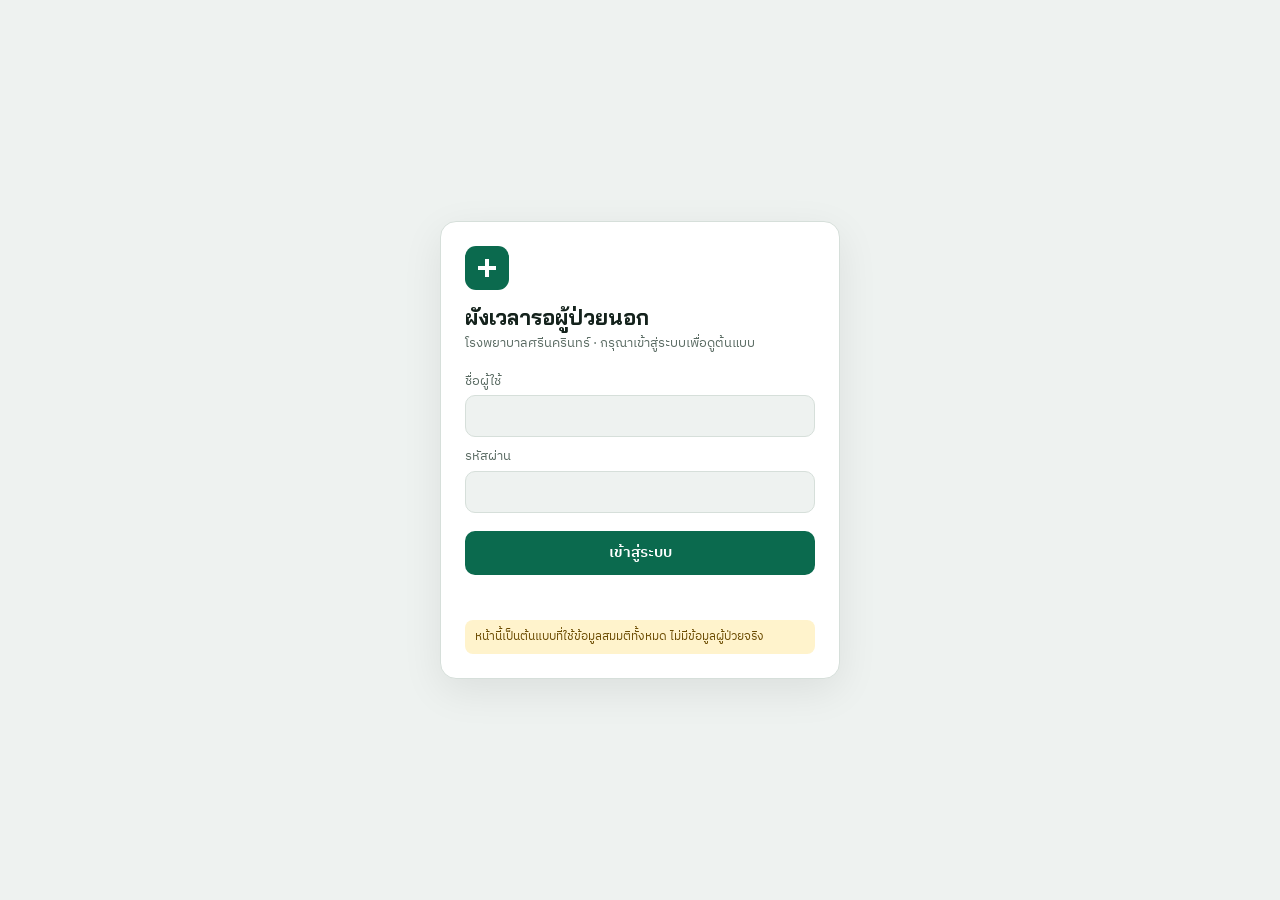
<file: index.html>
<!doctype html>
<html lang="th">
<head>
<meta charset="utf-8">
<meta name="viewport" content="width=device-width, initial-scale=1, viewport-fit=cover">
<meta name="robots" content="noindex, nofollow">
<title>ผังเวลารอ OPD ศรีนครินทร์</title>
<link rel="stylesheet" href="https://fonts.googleapis.com/css2?family=Bai+Jamjuree:wght@600;700&family=IBM+Plex+Sans+Thai:wght@400;500;600&display=swap">
<style>
:root { --bg: #EEF2F0; --surface: #FFFFFF; --ink: #14221C; --muted: #5A6B63; --line: #D6DFDA; --accent: #0B6A4E; --accent-ink: #FFFFFF; --bad: #D23F3A; --flag-bg: #FFF3CC; --flag-ink: #6B4B00; color-scheme: light; }
@media (prefers-color-scheme: dark) { :root { --bg: #0C1411; --surface: #131D19; --ink: #E2ECE7; --muted: #8FA39A; --line: #26352E; --accent: #4CC08E; --accent-ink: #062018; --bad: #F2655B; --flag-bg: #3A2F12; --flag-ink: #F6D58A; color-scheme: dark; } }
* { box-sizing: border-box; }
html, body { height: 100%; margin: 0; }
body { background: var(--bg); color: var(--ink); font: 15px/1.5 "IBM Plex Sans Thai", system-ui, sans-serif; display: grid; place-items: center;
  padding: max(16px, env(safe-area-inset-top)) max(16px, env(safe-area-inset-right)) max(16px, env(safe-area-inset-bottom)) max(16px, env(safe-area-inset-left)); }
.card { width: min(400px, 100%); background: var(--surface); border: 1px solid var(--line); border-radius: 16px; padding: 24px; box-shadow: 0 12px 40px rgba(0,0,0,.08); }
.mark { width: 44px; height: 44px; border-radius: 11px; background: var(--accent); color: var(--accent-ink); display: grid; place-items: center; margin-bottom: 14px; }
h1 { margin: 0; font: 700 21px/1.25 "Bai Jamjuree", "IBM Plex Sans Thai", sans-serif; text-wrap: balance; }
p.sub { margin: 4px 0 18px; color: var(--muted); font-size: 13px; }
label { display: block; font-size: 13px; color: var(--muted); margin: 10px 0 4px; }
input { width: 100%; height: 42px; border-radius: 10px; border: 1px solid var(--line); background: var(--bg); color: var(--ink); padding: 0 12px; font: inherit; font-size: 15px; }
input:focus { outline: 2px solid var(--accent); border-color: transparent; }
button { width: 100%; height: 44px; margin-top: 18px; border: 0; border-radius: 10px; background: var(--accent); color: var(--accent-ink); font: 600 15px "IBM Plex Sans Thai", sans-serif; cursor: pointer; }
button:disabled { opacity: .6; cursor: progress; }
button:focus-visible { outline: 2px solid var(--ink); outline-offset: 2px; }
.err { color: var(--bad); font-size: 13px; margin: 10px 0 0; min-height: 1.5em; }
.note { margin: 16px 0 0; padding: 8px 10px; border-radius: 8px; background: var(--flag-bg); color: var(--flag-ink); font-size: 12px; }
</style>
</head>
<body>
<form class="card" id="gate" autocomplete="on">
  <div class="mark" aria-hidden="true"><svg viewBox="0 0 24 24" width="24" height="24"><path d="M10 3h4v7h7v4h-7v7h-4v-7H3v-4h7z" fill="currentColor"/></svg></div>
  <h1>ผังเวลารอผู้ป่วยนอก</h1>
  <p class="sub">โรงพยาบาลศรีนครินทร์ · กรุณาเข้าสู่ระบบเพื่อดูต้นแบบ</p>
  <label for="u">ชื่อผู้ใช้</label>
  <input id="u" name="username" autocomplete="username" autocapitalize="off" spellcheck="false" required>
  <label for="p">รหัสผ่าน</label>
  <input id="p" name="password" type="password" autocomplete="current-password" required>
  <button id="go" type="submit">เข้าสู่ระบบ</button>
  <p class="err" id="err" role="alert"></p>
  <p class="note">หน้านี้เป็นต้นแบบที่ใช้ข้อมูลสมมติทั้งหมด ไม่มีข้อมูลผู้ป่วยจริง</p>
</form>
<script>
(function () {
  var D = { s: 'KiTj63/gSQFqAKeIasFbzQ==', i: 'wttowHAjapu0e+Oz', c: '0kUKsYBbVVrQnDo/6RGbCRNCPph0UB4Hqb0IR/IETqWE4YO2mWmljlDV8wiDGIFVE18pBvuIRf6BVxiTRvYZq6hbAkG+Ifjz85C8VO2h2ddwzrxsVmrvLEZU5/PW6IltUnVe84VagqnvXK9Jwliczq7FR2P9MO/h0PpNjAFuMfdehWQmPYNbFvzjXkoaSrEGEx19UtNI92GAbTg5R0fmQM3jnf2jDq+Xs1ksnx24jf+idErOWRG+qSajNlDvsahVCBwe1Tj/sBy2MR2vSxSLGMueNfvDsoi0fxxRf6QN5r3OqVfazwRSSkUf4LHGSUHpZ7rGtwz5E33totQVp0evD6uEMGBHBCzNJQeUf6NzR5cBSXjA04YDiKQRe6K+3g7ju2wXQ/ze2vbHGGUHQMf9IFoVgT+LOmpXPWq2bWkmE5SIzM7lsHQjR8yW+W1SkKtWagNuA01ECcRu5cBlwJ3Ql0cY/6uhJXjP4VkBD1XJEVdVIURqzQ0EeZfUeFgC19b+VwAx9WD5jKRsESVPceO146WACej0oeJcCKTpnA0yn+7Avv80n8PdQl+OUS2IcxDUf4HHIWiXXDzPX0DrU+6zpt3hRpndPf8i3KCFn8a5B3m80IjyfgjqmJG1tPWl9Ok0IJfpzHjwCBipWcC0yvTLwOhaL/[base64]/JDgHbOy37e5ysm2MJkm3J6PhZQXncsl2crjek3/rxsmzfthzCWPG2gPOOEzCJQ7Yny0PJhuyLNb34ClEfKJpHqb1a62Ghpq3RbKttB+ClbLHnGBqAY4PwtIdbBRUfJ4HfHU+vkOzypZVlbL8eLA6wkIKLoz5k35HSO/Lf6xEy8CM0Y/lRQtJW7sE86xHVmG0xNp2TtUwz9xTLk8Es2DP23f9YtPedwefLhYtT31EdsAN58P+LMCYKmi5sZpRy0lLuxwLLxBOMzAXMq9tVm67hAZ8Z7oGVBfWsk0CKeklLAOULj4PF0ONINm6gawf5x2XU+05oAaYqcFv/Bq14BL0Aq6X2d2Y4pEIzbExZZ46PJ1x1BdGfiw5tyGddL4vQNeLpeKmPYz5cLrXWwDFPvFyugxNkyUilE+ZQzMms11podX137o8kV5lz00Vu0rMPn4PdYm1jW1xrg/AVOYpmJtbY58JFCbSPz1CWBCvSuJtSqqJpsN6Lae3I5ESNTo0dww7Zlc+YX9ufrvmq32q83+VNn+KRi/VzcOpBYeugksg3/zQs/gXqbPzx9DXFlKu6vQd1hcvGLAeDVBsvwQKYLnsiydby7XUFH9Bp9GP/VMM6opkaf8AaWdJ9G1eSLOERYUqMOyquAnxSq+CfuMrmhKQ+YvOHc7cXlDOIuHDMEfAVXbNt2htSFDuXVL1/Jag0oHS63avAMk1XETVVM2KoNmEcoG/Sh+jn98lOdEEGAfPzW0TMo+6UTyQlPyfGg+YywNe2V2TyMrXqsqw0zFdWJgpYj6amF6UfSZ9yk1hnyZdvzCchw92c/1N9H3GOClGXXdrcEbBZUpp+GirXJdzWiDmdSjpeGHmovIBn5ir3gPJiTWsRqWGAzR4KuI3qDOPoG+rRkIJ26PNnCxCuXJYQ7/g13VGF/LXqrbjpJAlrsM8T/4q7Pbhn449F/HPD+boNDhQX1soWSftsH3zQxQPODGc7Ug6rF/Eu1lbJ/UWJzLRg7iSXpOp7EovYnp0PMtvCUWz9zM5M2njDyBEH0bCMeU9NpL9n0zkdpGKhAfD/D0QzHaZbfYk+fQjOM6SedlWc7L+kEZm14lW37vQPFdUjHhu8qhRQ77VOvhbNsiHJ2qQYnykvc34ot9lDdz/YRX/+9QdYQjCA08/AP0/ZDWYDzzYdoIVRntr/a7Zy/[base64]/o/d4s6cjCh4oPgrOdimKobYubcTrbH8I+HDag6oZP7gdhaSuBxMJbAaVzjeuM2yOkJC+0LmM2VOHhQ8JDSuqJlXNpeBONeo//4O4YgDiVTyGBMn1JyxFFOObqOqqlRwFwA2yWHlSvPROMgMDkxAFeuI+hrEw3kSMu9JQwXv3Faah0hfiSrWgm0IXCAVGW8wSVZcXllsia8hDLogaVxZTRRMj2i8u6CmnvibXMsmPL2EDMfPyb/oS6BiaXe7DOGy1BQVt8go7rWQlEocMYM/Mwel1XWwNemeATQF/tM6tEGUs45PVEOUNE128LWiKQyIQF/7ZwajgY28CEs/URKxD7UKpJ5MnPxho8XTJm8DEDs93zfau3rsnFE80bGBUZ7tJqMcKCEww0BrTRqgaBHi4YMhKs5bfK0Cf9/UxcJdL+PUJ70jiLRHnC8D6eHSgdGfBK4zodyco0IsjoqgNccgpkn3wbZo6SAtaAugbgV8klbskOg4Sdb0Fh6wwll7IwC/[base64]/tGWGifvL4FvsStK/fKBD8elPBV1LllzDK/0Mht5KIpDO8UPYqWU07kRbwo3aeESKuj7vmFL3ORwVutG+61J1/ruz0TLrA32pleClgvaDtw7pgSlU3gEtdRzbvXGH1g4cCSg8f2pOJR1KLGutAh0Uydnn2Dd3ZTUN7xCoa8VpP+bUeSo96Qv/fl3pcvLddUPPuTX3EPFsIeG/yLyv8rCMiS6FqDXLmZVnECmhqRA/ihXAi5q1c2SjsTbpGhPOjxHeb5itrtNN3kGGco8r4YkWt3ang5Hpj8V5/TY8bN6zrXX0i9v8Ecf7lSxccGqupRr9EBLZNQJ9f4E/iL/kDKWYWgtqT6GikRcUqE9YtSY3+Wfpzb9vyahJrH2xUbl+0XN8ZPs8kPvnqFsxoCd7POGCaKk+208mV6pk70Bnzpk97F6k/pyt1Ng8Soxg+acmDBQZIbfLRoAjloXrp3QEPZ9jm8W4TKR9O7qqK3xAApv9nm/w2fCungpJygtehs/N0rTDUADxQBPf/n8HIV+rsmKtXMvHQ+FhcyCMdNfutvmE/JJ+AOUb562kQOZKjuPBPzKHKo0R424sJzK59d7lw+MczCV3iPano6BFEUXnpfSphu2nJCfvN7msJwi7ASQQ05w8QRZByv+1CgPKy9v8dXi4LL94ZvLS+XxcvEj54uMVAzBlgcQiL5Uf5s2cV+Yi9hOfOZThurSk+jlqf83fs0DxBt7I/xbIDVEOnWy+oyQ6FHyDfMI/piy+/VeJiFuCS0S96mzJKnO1Vban6urhG2jgD1aEF6gpAVnFK0hDzYQUXNdI7iSL9aBH2FiaKch61HqK+2Wt6lPHrEeZCm0Dn0xKwz699GwMWlrRFgW6VyxW5SLT7JhOaKVH6KBceqMeRkGMK+9r4huzYW18P9lWYN1MSWYhaK/MWD3ReifWKb8KfI9dWYYSZoWr6FSIVZuaK0f35eeXvYPdpjysieDRK2HYr0HZxj4iFmLy9tI5ezRnNNHUT0bXXsTq5qIa0ojC2/hHotKsvwocrkq2cYlVkW81KYXcOhbMrbHaUYmHI42AYKEmgv+fY+BrjqUcRi8vdrUVMOrj9HTpkfG2yXYxnWV6uZhwj1aRjbc9gFk04EvagwDYmIvhms+FR7YgsW1HpmFmWYykIX+IAg2c1fhLMEhwnUqUi/DDDjRVDlGusLZMP4iVybCSyNBye/diGkzPh6Autrz4V/tVGoLvcbjieb289A44GwRHlCTBxO4By+AANSW3Omxs5adUxIAGevtSA2NCIEUkroCJBY7YGjMSR1CmEnEpC70CJIs0LJ3FDqq5OaXGkOQwZGQUecL5UlwAmAg5JpAiIvinswy59GHz8tRkAiYhRgNlQPNe2+pL0yPo6/oBGeCyCPUFL/ijyTwp8Wte9YIDDtkeUe7U/zN5bj+w3SQ7VTHb00DYJk8KltYdBZBltPIgJgIiGPClv5JoYNGEx8J8YUiEywVZj+5/6aDNgvLbhSYOd1yimErPONa7G3qDTSU1cHKzjgj6QDsTyYMom+52JmZWBriT7qJPmirfe3TIIwAvYI5M3QakNBnBma5+LwW6lEsCDqaJkvCn84Q7QfecgGLdOQ7c5NCz9sTSKFmYE/k7oMRT7IoTqhJ2RZa9TaCqrlgdMIKY+Z+7Aump54a9ESMh63OtEV4EDKsze1gatGhKjIwtA8XNKcu5uOvECtJ0fMPm4CAEErPdpWK3YF3lDtuCQajjIEP8HSZHoUZ5C+C4eZs83/W8eet4bSGeyw9xzRZXmILKwbVuzeHm5KcACJb88IpSkuBiQ+IbKCFhYw1yxRgzmozmEyv7cObwsggPz1y0KgN6EsQZarC4imb7cYL30cfvDkEiS4ArzP1rLa4CKEFFCBJIx1ifCGI56cT5Ek8O2U5AZCgdUUZH+WK98j8Q/aIle8wPV6GuRVJ8PJK/8nm9kSVtr5vl6NNkhymqljKsGbMJsqwKWhsomLDUA3qAFBtQW5RbPNIS6rBPHQ7JdBQleJhsBAV0nlsMk808RK+LPBupKdXZ6e7llmdB1R7BPng5A4qoZjJEeP3rxn6owb7K/HHzVAiIl8f/VZ66LJII95BraXfuplJLhC9g4VWQGW0dnMn4NdexZvjLl77wm1J5ftNuQox+uug/60appaO7LpXHxup7yddq7uCJHXZSXHQneAdCOzuKohAbwotPKGhFWpkBRPoxFpWHID44yoNwRbwmuBOijkaZ3YZa+aetg0zC/9gYwm8/0r5ely1K2SxB2948tbUexlPs3c0WpGSTSr6Lty3tSBv6xVetFcnTG9lztspIKyxQFNIgpyPQIu1ySfQAuAFW61Mqsr82q/LDBekJDFdgQrmrSBElFFsY391DC02zQHyAxUceF+GJFol2dijn7g5bPjM8FXYrwvObMnCbvbcUXw7XJCg/2PrJKtGvEl8gVpYYKZ/[base64]/ramkTjjYSkVuhX9Rp+x+n6D4gbBjxgjmJkjoww/s4w/y4X4MZJCkwD4TvmfZ5OhyGp5Cgdg1T0MAMae6Y/IewT0e0OTzlmsWsqnfm5MkrmSsaiDl1BMUswU4+TdYFtO726jUi1FgsIxmcAApoGTPsdrgCjQnD7P1GP4hxEvaWU0w8B5qve6+TWFgyICSN13r7D916I/oqL/3ON5y60zEwZe8AvEqV7DOk9ErJB31LADPVsRZJE7ZaCLt6ORni49THiHEqdtxQXHAjB/dPWGLdDvLVN6+8QfSppibRaQ864qBHqPR4uIASisjwf+xG53J64Rc5aujDo/wwQw3fQJ8g7BHpZk4LazvX2AkwocASyGotm5KtWjthflHRja8eEVEloxigVZ5qmy7ySZZB0uxS+EQ0zAK0r4TxIOr0nKBghSmpqWn787M7//yzYXAxFW7KEhKkKjlakpDFOvJrEf/QVzK3AJCP8N8Auc/3XSQi6y7VEbT6CPzdO63zj4xYAlf4gT7disbPudouEl6hPwuMF+5w0cfcBKIexocjJAczZOVY5rcqDMGl/SfCWDzWeo8hAnIsEVGpx5AAnu4w+x3VWQJSBv98O+O+unyZ02yeXU4FlYt3tc6Akqv+FJ8qjyBUIVh4uZja3cO/Znv5SVlF4MMQndQSLV5F9bvKXgBsugdnP8Mtuo6t58atwY8iDz8BYOZtqeyvQUJ/[base64]/pNgMUwrSTP2mMGSa2TOCptJ7XRaF6HiZI4jNzFZ3Ky9B1mreq75jmg7SHmMaWAJr9sbbFXwqsmS6nTbwIvYq9gC04TH4ZNgzMRNQK+E54wmAot117Rjg1Yv+tUoK4VOlABZf5nhqoREAto/ctcIJCinhy067n6J/T8F+UUeSAXdaueY2U/sVHsvZEZJgHDu0z5Uw3kcSBiJwetnTq9cemQjXdTMF++UDehPWQ/QhFqOeHGaBca97wKFh4d1LF2Tj+l4PG/kRxDZunTUJTbkjKjvEgBNVDS0p96bBB7HWRpHFVhrf1ueqmWZpyFxfEt+bxdwQUNDydRVXmsOVI/WaYK/eTTmklnbNM3LG/gfla4xPg/rQIWwrXdZC00iSPCIrx8VpwEFVGvhtaMOZzaRQzXOdUslaK6ArueypzVLe4qbqAu4QgRgAlj1VO9F2opHlUCaaoLxW2EXruod0ZmZcvFliOLGCucN6p7yole65XjsaqATd/[base64]/jhrLmkYyam0i1iwunN5wyDkmw0VBtk25Gkw5aZkkOKtxtO+/TsKx+eteSBltPv4/ONhk1x/rhgbYmMEeOY102FXuH8K63XNa07GK8ej6bu6r6LoWDIoWSnKJmtomnC2+2CXQ4PbFb52SRi2kyJHcajYfscXZsHF0OsF00hNkAVXkvHLZ5yUlV36cYZxTkn/9WhiuJEOhEsfVK+5zzh8dhA1Lpuy6LX5S97Ogg5WBRitXdliTGE7LMPi/sAJJ98qvrRHbqqaeacunB9ils01gfsPsHYxYnhjNmtNC/UatrHTrI9CaOXxH3eZoysY9WsEJu74R3dJ7YuMhkju9lbibyGmAOg3gi5nCgv2So0ERORwWtPyf2OlHhJPaO1hXN27zUwPHJ+dbTwa2YVda2aFoOvSUYe4Sn6WlZ6NWbOOFenB04YXN/qgAcwvOhUlrOuRvD8nEOr/a2KfEi8Vev6zV88gpaBSg5ECkx6Di7nPYc0c/[base64]/HuVh4XfynAl2eYVYyT2twleLAKvgcuCZuc+rSA2kMFLSpoRnTPc8BMH3N2BJgkp1wxWRXKX+OtkEnKkI3FznINc+Ju2BxUmBXMM2bv9lfGyNXtyJ6C1Q2v+FnLK2iBC34QL75Ni87GvAV4aep6Ph0KBRXgMNpXOjBob/p2P4IBEHYMw+t9FZIjUh0t5XzroNM7HZtOGjnfKfcxypFCwgeRZaSiKxY+xWX8mXQ0tqa8KMTKhdslcgiEkcSnWC9WZS67qaYWuJSPlSOO5fyfG94oUJkoF67aRzBs2pWJqPSh6QRHWwBeUsJRG6NiIOb/8F4s18ZrzTqfYKKh6KuVyMtBVVBZMJF5k8Hmb9xCaGx2ig/tSn49UYY99SflCxUi86bTYCFnr9M8Gl2k1wWaRlLVjTz9OWEQlGhmuyOJIQ2WSh1/[base64]/tXNxsoZGvV/krd8E/863maPYn/Jsl27UZ630YKxuxQz2gLSKEsTaDIm8lmsIJfkkFH7Wr9NMJi+l1h34iWIYjX1Exve9//L3KneBF5T8E5X6Iq6dRO1AzYFHcz16Zh1NBZwB+9J/ckywlV5dlcTa740ks3lluzAZfL0x/L/TeeJF375R7Ki9SctBuQUnAX4BI4E/9k5vGiee5/l9/Rmc1US7tILCJNqrXRFh9fKpC0zOnDfbKXo1fTLacYM37ZypLXRdRUEHYiKu4Peu6hlc56tHKwMnaXoO4lv5CvrYJ2JkkA9UGygdy+NgRoktlbP+IyanOakklWKhjq1J94uWvfQm+pxWZwPIrpzY7DkXWN+f6Q2PQ5Ovy/5+qyNLB4PAQUQjkJYjZrYqI0mS4d7UzwoGO1SWaYt6boVuxdB+rll/yq9hOqixHk1nDmhRD3JSuNt+A+UHSckYNfMije7mYdbjVtGh7M/rE3ShbUAL6rvlpvIU4OKLoOoB90/Bno1y19zofVU8lp0Wedgh0mc2WGRJlnFIiHBpISDo8iukFkx578ltQpu0GHvjtCG55DbPl9IXphJox9tJHFovhh+1WXLMXQIVCqSAnr+1mX1H+fC2ZIhrX/7TGSe/S5jKE2Chs6My8IFJKRJzqEw8VTYnMgByWihMIXRrC3K+da590NjI1jxtCqZBD+l4dCsBYOpDrq+14A5+CB7RdGzsjlEn/NrkAUGgJgnTHxtNX+g2QIdTAUWULb7ubbEWgZIcWY+SeLY0xJ7CjAvizK/AMS5MPmK2xrXtXriJbH0vK5pwWwfxNuvlWXJ6WB8HPjxxWq2FFrmiSkRtSWvLPHqz7yL5Yfm3nGS6hnL8+ZCtk1o1tXNn/LhF03tbT+OBA6jtxYuEvCTdyjfdop0FuQdjXTTOxCkDxIsfG81Kza9MZxBsbVXKbzLZlF6SRg5cEH9pHRLnZqh7Qx/YUd6+eImb/pUxExHwbeanL1VkTPhkTSxk2tgKzIOgkoZXH+bxMzkt++8WmweKT4quaNn0JJTjqN/GKnEiygjpxoTGf58Dab/CMFe0VgblAUGECvKZDEjKgnTK47rWe93JbH0PE2L+7xbqXv9vJoD47y/qEw2vxaHcvTXqJR7kQhMhk6p4Uvaiag011XFkfvixkwjIwaVco179wR6YRohJV0CZfkzv5oShlDFfd8CyYadLKqfaSy9rMIFXCYs/c0NIQ2EgjOe9HQVW8yrL4BByKIyNxD7T3R44Ky7+F6+ntVj6oEEZtCFmjlSGm38TO1ZTSZyM5LEYJq/udhHTb6BdSNPBsXGQPfdz34NWB8ogvVk0NBl1Y5UMLNGV+k3Zz4NtG5b681TtL4FW3EIvIvZwF/6+qAZGRn1T3CqivFn0WJ9GBc+Li54RutqGpSCtWLK0Zy9V49PNEkq+tyd+cghp5MfQOGkTxAj6zbnwXU5aFYKEocFxt+DYtdaNRs+n5r3aDgR4eEVvr1E3RS4z5ouClW04sRafcu1Gp45ZK7jfiRqEd9lW3qArSPo6xQBtcVElw1I/rRPndytRTEQYusUhv057fnb31oCJ9U9s4ZmXEkz49cds7xMxlJ9vXdBqmJxfL3mcIN/9rdOg3wPILL3jlo5kywmLie3cbL3Fr4j9rrzeIq3CgIl/IRgFvxAG5GVkSy/B5yosMo3ElNpt+L4kVv2OdUYEuiiSLnUjdg/MAJQMpVbOPbmJwMll5YKUT1riqpsDTq8vNR4vTDx+CkENpy8rQWC4yQAbus/r9NG4AltW8KTp3Q+FdSz6T0V09Z6nqsB5TzfmhslNrebxoobe3F93R4vzCdhedfwlZzJ0Pg/7Hj27yXEZSsEEx3f/Nu+giG5SKXY/V2zS9mnETuGDquixu6FH5HENl3yZH8R9+sJvpbW99tnzcqlc3NoHsmRATgwpGVVDGNexpeyl+Om4ks+WwJI8z+fV7HK3x0lzQuRL9YUrJcYlshpapAKHhXng2Ks5JBJ4gWOTTQQvUBrN/65YfaTVBTbFMTaaMUR0zS+06Yr4oTPdcuE1TzlP+/3+k174/PXiMnlOOYeO5XCOb6dp0aqF6YD/yjap6m0VIWLsVKJPKtsJs42ehBLhHlhXOW3/E+bRSGWsPFQy90ASLRbQk/[base64]/iP3GOMQ4Vs8d871zIpdaZkjwWtkMzsOGPWkqfJF2PlN1Ck3Wuw+yLkKJzS6Rk+NHjGFqcC3wSrK+TZR5DQvhszXporzTBHp1GHbTkllqRuvR7nHruAx6C2Rb5JNvTSLNKC21aXXp9u3xLTJXdu3sDuxTXruDocu89r7cD1aRMpfg+3ni/sr7ayYHvtk997g4tECJFJiU5CVdteWZ/fZfgdJhPYIMs0afcr+GIhMydM0BRfb6AI9MbdpeykNO5meWV63uIzEVgjEt7nbyGlBj9P+Qrcp7aF5+wFMyyTxdiai5r41cVd8X2d/ooRQsYbgI+482lZKGnz34x0D6ioNmt0kqRoyWDDlPwWRTiTs0/lvzUj84RYRgnPxlbPRIpf6gr9O56gkmiJAfTyVII+SxKysyby6mvkJd7E8Xqr5o8VY5/oblvkqhlde+wYvbBTHbcfrF3lrJyMeaUXqMx3Hs34u5s5kd7LN3eSl1gHrgnegxipo3yb4E+f0KkV5rkMK8MiVphxytLF2wDKYoeQ2EGc3RQ5HXsbQ9AtsmUmIOnhAbJwyMufNQJrUbqh84Z8ik6vXt/KzCBhhIWqunE5hQX9bf7qdMZQl1SezWkbnWPUJLj3MtvP/eSj6YL3sHno4+gIQtJYt+M9Y1fEbs+l+loHWomQYQfHFP1K+NUYctE8bzE75ihhP8ljFgd2x9oj8hLhL8JqBsRBD/KfteGWSw8L0JGxjXuMGVz9TpfSpqsECRdVpf6C4jURPy0MkEQfvibjcAYI4bhTQoGKcSAgoxE0Nhxctvn9I0R0PM8eAljMoPLz7QOyO2zAPrPhRaBwm82OEo6KDoyOy49jWHWVwGpDpgTJ4KjYDnm7ovkss7f/D15WYxKdH7C2RW0vVv6OUnnacKUBHmSoRHxB4LWxEP/7hiH7KY2TwBXAxW/u9e8YeDoxjxV+/oKxaPWW352qmXx++kSlpjKwk6ojW5hDFARjLL1elLEuSk2IQGgWshzlUdfDA8Wi8oVPrqKjqTZpQ1fNgK0JXe4WDNbYhZfTW+CZox9IlBUCjLbO7v8WUDYggUeHtTB4pcEzS+SVhk6SsACvYzke6S/7nWxR1hXCLlDQsisJ8oYycxzox/fNepkmN6v6DGvkWBSSta0WxFl5wqSgvkRUcIoDtQ9jnJMNcNcq3EwamKyeNLfW+T99eQo5BvTUxdkROpjV8hzHyEfF6Hf1bU9CmI/CsDXQ+5eaSgjTlBr03QiH7UMkjgO7mdtewVcgWuAJcUckuhxEYxytiA2qe4zoax2nu1MGCvhx6esG3bu1oKfRrzYlTN/G9Y0nnKc3xkLPImdo6a/FcYW2G/Q7Ev5Cd2aRbp3is5/IG+eOX4WKrOLgjCc7rXPawPowM3bKZHfXJG6Ljbmly7+m8TZmcgkr9oEmP8e0ZWRru5ftoZQdV/OQrQ7UxUncgb9rMVjdaYGocKinDooiEd+43gvXyN7V/f9gfnGC2qh/XPWTEfVsPysDerRX0jGANtyuiKZUHjMCHDMSfNC6vD7GVLrMz3nK7398pjlHDvj+bS1DYmHi98jRKQfh+tYlowdIw6q0GW8KpLXB2x34Aq1To7ZZjhB70AiE2f2lNMzAj/gzYVUgIAbz7hfb/2iOoBL631dn6UVB4SCZUab8Zb0qREnu4oquTa4fIg3B+wDLccSQgCLeEhZMP2zymvbCRwoW9Zl0AzwRF25pVewrRz9djj0yXhERbacnilkJfCj46IHHvo1wKEpjZipZZbatAX0PET9EZeZw3T0cTWt4xkKilIBdGlw0AL+Fnbp91AUaLYR9VDxJpfnjg4fR1y2a/vFCD1zXtOp5jqQuaXSgGPfaAYcEhoC790IobslflqtNx8UAXTXByJfu8OKrQWT6+F6UHFnMHlX9NyocgunBzkxhG7J0t7HjXBoHIopVP/IQrnd7pjr4l9DXWNaebJLZydyoDIyuBqoENijLi/pluaxVLu4qJmtk74eAlaB+Y/H5jgPCdYjIhS/[base64]/U9QtaIAYpi6Dxo5AeRbBVBAMDET0BN+nyuLIYIOQZd4CoPDpJM7hh+BjV7BkNGdhTd2fAQFkvWSRJrhZu1VE91TFKs6HPpARmxt0Wu0lxBBIFC1UajOT9Dg1YkkYV5uDrsqkj5K/Po+NYozuKwh0tt/Yzj2Bc4huCzrPRuuO9bl3rGgrvji9i+8AL9eYy5HXE3H8L31uSyPS7QLFE0dbn6/zYCNqFPEcJfIXhBdlUBLdzW0G8VmFn/SzzRRhWBhhKefuoTht9Fj1tkB50gII8yK7/oKRXtNRdoogSiatqa1PeW8zkhE4pPMyCYPh7VmUNgUR67RMT4jL7K0uUxNYKVTeqxqUrm1xWCKQ7j6To8TI8f0KVeCEBvIihAHbW76U9LZgQlTB49hjSs5Rfz61eTsos+hYoVSrdXA09RBrPRz65cgqRaPy2q+0t2UotKyu/VcID+2qXNPrlCFmflYG/lg8eg6x1zZ3prYhvIdyhfaaHORdhM+xgC2dLZ6iZ/otkvn/2uDuodK+7odU08A8Cx1sPUIfk8OZ0K5lRcdzE4WKjRnmbUpzm/3hQk465i5oQgZLGNMjCZKd6uwN3d9t1Y/X0Ui2gBhh+A/IXwBlaO38pghX+CnZnhvELLzwbPAEAzgtnd2NbOLmcWcE/[base64]/uIhBCI5nxD43pjJKY6yav7jqkuze7/LpPO1wFDGIaRqrYzrEkGoJkPr32mllmrj9qS5MhnS4/U28P6IWROe0KOhDu0wmLEtANG4fxX4+yqjtyPEFG/pkKXIKxWXYsipEX8yVJfidZpXu8A6deiPfC920kVa/V0okeOIQdPaiZyikpFEfxdBefzDFoWfQ6PzM+XZ8B+QlZG4rGRdupiRC924j1+TJguvEWhBMNIHgB55Y5Ng/OEG+U+SRsNw73QZlkFuGFhwngh3HZwdUbSGToTWPfiOQBPyfixzeWU/msZcmrKP3PbBfq8h4eEX0necPKnEPMCA1K6RdVgpU7kF25+yVT6sb2Py9YWySGXlPptwSggmdnbAM9I7SseL6T2imyGb1r6fKIQCGz7NeZY0VgTGDrp4rOs4BTT5WU8UqDBhPGg8iz/+mia4+jpXDRa85ZWrfflm8/UJyLNmRq9BtJObRstxn+ae+cK0E+o4Ywsn2PwraOTNLO9Y3HSsRRHHUv/C6vGFhscELgezh6d8FWHcvBZlebtWevyQhfiHFdqmTw+oeeQ2ISwIUpxL+J59QwZgQ3gEFXhRNGxnhYmVq7w9ZGY9toufCx3u9INJZWv0/rKQ/3Zi8cvEbCO4VqLrtTnS+HDISTSi0Q1dMkSdHU/JhXQi5B/yNCfDUYOxA9F9kqu0Cloqzc0MNjegKUyAmDFAGzUfrlIbIQFFV5AwVbD9U7PUSbIMNAtIxY0ivpF0OHeDnlJMCXj0MXvi2IPMD6uj/ifHElpOjhYX6RIhsxgHRCvo6vs1Xp2qhfpa7ZErJo0PujVMPF7MQOfVK5h2mhpT2DuSu8Di3pWm4+tOIaOzxwbpQdOKw2ldo/S2sVAcnwETLUS3l/4JTnOuMMKUSfc59aocLTEaUCLqyoQYmqpo5MgyqrB18rgX7r2n/cT0Q2qSVZ2EjhWOCdyUeCKqk3tNL2CLOYSxbvj8vCagL6YhqJjk2D80+QIpvJJ/692skjo26XctGrsRm74WjnVct5QlZ6bR1uMUpORysHRgpg4qh8XYeB7O3pNopXaOmCMF39J46V3M4NXBLVsdW7nMenJTyqNkaOPJX9+EsG6UgI58yNwS8VszN6vvnANJrgKkGzmSxq8rn8oYPecJWItEUu7+/Jm1xdg1Xy9Dd4ZP8WM2VCkfnIFZ6u3de79hi16YCXZUoyad1STRrSZe2mYJSwfwgNWUuC+wQltNd2tKUumQF4h7e6sH0UaQCLxgCsACCnNEUhIRQjTP/EmonVSFYyRrzzp3Waon8Tn4TFQF4War5S42eLUg0mr37XEZ4cU7xlfC/bPQoglGcT7BpuwczhZmN2Zzis7V01mCNyl5mWTvJv8xlAmiUqdG+irOuqtmZpYUaTy9hbbNImrGrFcebhF8cGVtpEqHDRnsxkPLDo+3JPw/ay3iM6VEiK1Ts5ZA0k2uBIY7l45k6mJneNSAx8tlEDR+k+Q5NZf8icOQSWfsA25/F9/4gpwwaO/zf53BHzJaqQY6xsXiHEc6OphDiSVE/G9zC27izwPpyUE/3ZcO8gIF3HRo6ZmvgAhkj2OblqwtqaIiNdBybz27glVhvLXgDipon02/vjJ7b3GSbTWVagPOCQub1Fy4z5lQUqCfX+Ng9M12HQ/ww8nYyBeiJnRVMiDXu4HYh7A/nsvqJ2/AIXIb9roiMslK1eR72FkDPWGahhJoK9iqfLgtPlyVVJMLZPCSe23wDQwH0n2FTx6gfuAxCX68Eek3D3+tf9Oeg6Op4DnYvAdTWUjbPzN5e5dvaYx4UadAv6Wp2/rPe95If9zwZPjIp1XDzTkqD1tN1AzYl5Syf5KiGpY/uaswwtcuy39iUnKs3C28fw0DtqBJP6VrWQekHUvydHFfrDtpwsZ2/+eHbZhIJmnHFQwDAHuMCLCRVoiS5IT3Xr3MIJAEFaDL7W2Jx9LhoJed0PamVPuiVqJZK3SadEIwkx6WU8KPKRQwILsagYfKxiFRM8DX9KA7UnnWOSI4aP3uHzEn5Yc0qec+htCuDoisvkOYnOFycGTru5S/6ehNdTKyjkWCVXBPbBuRoD7/y57545xcQXKfSkh2hyfich78/hCpW14hVrP0OdtQ51B0WrgUkGZv8d2BRK/Cc5OqZbpIOtvNk66nj+W1v9rHeDmKGrbUr/rwv3OD9FD/uEo2+6HV/nmKhUWqLpuOwAerLlVwZOQ44aV5Bl4LOA05E7nOmNxX4DYiG2IAFk+jW0Clz3zkDh2HChYtLtK+nknYrUJp0YybSQv+CnkTXcivLkYTZipjmOEmPGsfAxcW9d0NPxx9HB+m8rRMQcqXEeYnhu0xczSIofWcAe+WNdxFatFDyq02KB/pFgsGEY9KGeDL90jR3lDwIj3maCozMO2KTSKp6zUFrc8nRxSIsUJFeMxnyxdTCgG5vsu8xZ8F6G3HXD7LlmNeBMdqZDQDRG8svWezJFn5psAObVYESr6rlz/tebg4pjQ8OqsnbU2lo3RiQFyUANYf/g+lw3XX8iaIZY4WtroBFE7A+ROvmlolTuBZoiQy6XaU6i40SjuuQp6wtR62QdtIWxVhNFX8bbmdxt52JNdFynYrGH+8OZuESG5xNwPWQj55WCnIBOcfZW2on43tukaxj/JA4u6t+k/eRH5KE4vsYil7vkq80F67uIHDDdVNP9rgI0SHHC2Iy3lSRbooMopuQZl9aJd7GVNcsJq9Tj7IftmUsADgHaIFSMrRC7Z5lxGvhH8lDJNpVeUlS95Rp9/1hZ/exbIcz/JtA5TUsNRtygANszIqzp6I+58JTw+FV7BtNe2uKePLjw7YiN1obVxOpm+BjjNmX8j5Ms75Oj3jWRPz9jSoSV1JIFPFQaLuxKqnkTfsFRwOjMa4gG13iFsHa0XctA0KwjGXfRhj9HIY8t3m/D+zKRj0zTIPmLOvI3SuOpOw1s5SqdXhfsnDFV1d32OR3t/PHwrHn25X+6B0PnceJnG/T+TjZS9Nji9PkqpBX6r1omedk2m68rT2Dcn+j2FfNTTVSO4HfZs/w3qVwpUQj+Xd+aHQgJ/KcIQiMwuhYm794t03IgitMV27ecdGuzP12vCRB6XS54u4lfaxjb14V2IHNBxgDgH6kBqKeSZdZ36Z3mH1ToN3NaedsRQx45JnWQx47eF4QzXe8CncXiY1UlhqwQIvNHJ5zaUNJ1JT0hwBUVOK/t+qE5mUmL7XidT+kLOobd96yy72YF62ZULNm74Zq6J2i6ptNcMuijODDICqYJleIqrOE4s6eU6mlDyn+AlwX4SvGRlj9YnoGpS+yy2vxVhKUCihWmN5c92aWOG3I7QGHK6El91oMvs6RBiLuRZn9YW6r48aUrz7briH9j8K2+0DX190NX8lN7h/Qk3Rr6Ge5TEJeFDLL/y14hcSSy9h6Nlk5dT4ttRXLiJEaXlMutnP2uBJaCetN1VeUMgoy4vfHFSHbA3II08PlavjeDTVL1oQQYGKGWpoiLxemgpV6Ii/4neMXZsnoa7WRcohX7qwKWpNfTmuG/n51qhNhAEp/HvX1krVJPPwKC2kKp/Rvd/TTxRrl5bvK+UF75rjv3pXdJsnSveRhKHAyyHsKwbKmEELAAj8B/C3eQX4MR3PM1GYxzSHZbClYecHQt8oZhtCei4gyQ0B5qp8nAhUmlQe/8MAzF7srSbU/y885K2Ko9xpxe+nVG+Rz9wC7xZtuRhihzRiXpwgbAw3D81Bn+kx5NDiuaczH9Xp/lPiIB72P5GHTmbSeQtNuXwzz8/Ew8JN9qkqKJ9fZ/IVV62U8taWjDgwsiWuDs/iAtyU1IpOwWM8WaLuZJYFha43kYjvTC67ntPlmU7un/[base64]/bKQi4Lad3loMFlAIf07hmJsX9bI5CrbD5V668PYei/LcD7vakWyXS31Ujq/XwPMLJy/oxHctJm95nWwO+D8QQN42ZcIbnGT2dNsCV2DmhaGNO+rs7omqr293oqfqsU8W3StudaJVV4y/M8z3NxlnQNcP3bTa+i2d42ChIA1ZF9BU12e2nU59S34iHJhNdWgkbDQo5BLtUjVGSCMiMhaxX7jgd4pofYSOf8kcCoGaGt/txc0fKeXYHl3Pus2AiPzcyKcSjYKDh+KQSf3rYkZmHN+0Eyq3Yb5K0QWd/QiPlpRLXAHZU8RBWmieT8wNndoS5RazCKQ6rrA/YaOOUdKA6b0D0sqddIo/Asr+osiFwaEBZJnvvylXrzuzzesBWC+kMxt65+M3nnjlBaT3B08HEdLbp72euIwUJyGXZEIPabIxDpSRte42FW8c9uq/i+BJoKGy/q2Wpv0LnMU4APDHWAPHGGErnPjvzFRmeuciSVx8tAXANm9VJCkOxWZxPa3CsxFSbPXjeD9RAepZBdd0y0AuYBkgzYysBXjWv+aZNsSWNb4mZiVMMtnNOgG/+jBYNU+vPU54/dDJu7GsMttM0BI1uPnmx9s3OwMwBJCN8Im6ehSyg+B4nXGB2XgFerxBIRsPqS5eVKY2ya3hscqrKg+pII1YXZTj6CohPBgZAfAA2plWKZ1UN3j3p+7vS3QZc3uqZBWX7cylLN3fWBM4aI8kgyAFGtwOPTmOOj+j+K7/zhHgIrK9NndpAZLiQTf2Vmw3sexRyATWR58OCBiygAolCmymXMKNo71yCqJzh4MwF7mx7ZpsauuoG4m+e3FoqK8z415MEJ2kDeXvfv2HNDV6yfwkIwnzOaCZC8N8tPmen54NN+qbs01JhyNnCwVIV6lfGfHbtK9Q5IwYVdDdI9e+FkzN4MC/pNCxFA/kpiAX8tQqBhT6ugX9vhqFgqM7Y7Mvgv7xVWIyWicMr+4ZPkpUEArBMo13881Qh5Fg3/m7L3qWLsOrrX13zcVYl763ymCloZmRFNRLWhnFQptCSuBPWao9SlXNaRteCvm+MmtBy4iJM34MhIgnt9VYje5LHyw4MEZGYwLhcvMthnrpKrb8Tx8UetYVW1gIrQhsDCtRvu19DpDb9O/+1O6gJ+Z+0nCfZpcPDnCJvfLJ/fMzzi94b/nLJptinw2lX+4NtrEP9ZG+Qn3JGuoz+I7rG+6u0XIyFsdQf0Dv1jdAEwWUejrIwfmq2Z9L06VGBfQwZZ7FwO2aSG0ZLcEGrGbetcN+fXs8N7EnufYV1m1/[base64]/+8wDV2roGEA5lW0RpKAAif0Xcz0ExL5zYwVwQvF12MFL8wfvnWHcJQ+wGTZ8TeXLnxbiXMcBhIvFFs1O8Vvtg4VN3dN0qfzHI27cFn0eUK8CQCXSFBTzxcnGZKiWRUkl1aHvsB76Z6XwmpUWtPr5ss4llxfcl9tOos+M+2MB69qB0Cbe7iIr55iYesVF/oYJfNl+kgkurJ4JTGt5MG8VuaqDNawZzWW6fNmlI0q5puDjFZ/qcN5LR0u+LRLJM2Gub0h0I1evl8OvNyaMJsEGUC+9YgBntNa4gF97TaU9fcgYkfr1N2gHpPozh8A8IJyRcYL4d9oOHvigGLLtO+X//y4Sex/PjrzztGQd8vw9aTBFz09hiZHINmF5mBRrMTQOqYPk+3OvjhJ+Xv4U+yOPQV9nb/UjIH9RstQko/Io8aeouSid01WWOr1HvgexTA3XRY0k/Ymx/2yLvpfqkjUV2WjQNUABFoX29j0JTudPJ1MlLhqbWDitoFiPm7pi46IanvwJmrsHLKOqE3niqj/Ko7cLri8s7169QhdDJpRywOap4Wl2YpDBN4J4gcwy4pb7+GlDb6azD1n/SrKkZ0o//4RMgB4ZW8hILI7QL8jnzY2uOXyqXaTX7DOE5mLnmuFAY/LBOnpa70HoZAXk/aSwGd6Xgl2+qZI9sHHtkN5iYLm6+TQV8KWsQpbjb+Js31Iqcka1eNmuhb+l5dMY0duBVpEvCsHt4YF3GeELnzo0cFK/X3ULXFMr0qgQ+eRx13nE5JDDVtt75PdEyp880bX9klLNrdMDAr7TrdhlwFx6edfTlpKU6wMswZFY2hLC8FD5yK2wH8fwmx8WoqavaEBOSBttvwIj/fGQMbn0fpWfRjPW/UwyjGSpSJKZFS4Fq+2NMBPuYPXShrXWdIqx391lb0cw+3f9IHW/QlmxZxcW44GJPBtMgmYU6g5N5E7oLGj2DP19/OwZlztTwTlXYWDs9hdLcBnmDQ9RWR12120dN+6NwafCob/EWU4wfyg+Ie7y4ICL4OV2OxzcMOnrXcGkVCsEmVIsP5fA5YC5g7KPNoiU0a0uNj+mCP7/ce1edRjbUIQvPvnSi1I0mMuMIHx1qaZnPmG1eJTlLFcBTorETg1Ickzm70BTJRnd4yyEvknHuabojgLv8kgnr2d/S1ftkWQQBabY9jICal+u2N7QMulcduM1M/G0RV5Vg9RAYa1l+41QBqJpRbBKBHFlY4txV9cbOIeQLgpDSIpRKzh6TwmGnkDti2jLt9jRTRTcfxcyCiwO0lNeoBwPnyqDDhg6C+3N9Y9mi+9KFTtHbqGwxZh5xHzVtMdlNcYKGSyJRhYQV/AN/yAPVW/5IpKZpgpx7QTC5dDpyz8roa9jDwnunWctd3dXTvM1Tu8qG+heP3qiMKeTD+grkILWaWHI/6t4RTR45zrfaKFWegAIyvH/B+h/poielkPcaPUrDRalMneQSSiKGpm6avraHqa0GdlmghXW6nUqcb4OlHxqXUOPTbysziIT2Yx34rAY71PEYF+0EJR4FiNhmJHW8PENvlFzf5e073zb+J/CGi+0SctpkyKEbuJU5H5h0f7NJ7EjBBPQyujldWW8euNmYBC9g9xD7AwliHnmGjh8JfXxzv6RYp7Cnht0JbOXaeJNb7FjdISV4HBUzoLaucMTNBgTZCQGceeuGROpZ2w+pFt4foiotc5/lWwMZ+06vD+Q62sWV8rkmIK+cf2VuZxwCLt9XtYyrLd5201+HChrPMzcthw9j394/AGlQA16Rs1OVuUzqizAmmFihLTXWmXDavdFtDeLHVXrbLxSxmzfKetYLNynGSOKBn4ZE9zSpEVC5xBVdPfUx6PXpPBF3LMy+TCXhY7FRBMJlUySkBzVdqqfFkAuo2f9wOMPjn+vHc/4VoOfaHX+OqCKwR/SZCq+i2Gm7A6aGolQeSZvASWnCN2PfVo1SpRSwR9oKGr1BFV0q/[base64]/Iax8r+14DzLzJInckKyEDtp1Uw/O/y3ScYzShMaAubppGYvCOvB/C0AXZ3r31PQDQQMgWc15WmYQpwgVN6KrTA9SeBKuezlkyyN+gWGSr38c4LvsaosHhELMHTmy11aEqlv1LVU7OG+vaGVmpSay1uT8BhsOWt2Cuj0YFj6GtV+4rX9WycXMxjM45Mnniu/Mpv5lTZdERuEhOmVQJ/t9DHl3AtjjcmS2ynBMkI24Vx3ByUt+ULUqTknlYZgSK9GmTOSoWQITztpbUr1MN1xoEfpCdRC/[base64]/npcT489O7aavQpiYzO/zB0lXnmRAwakZJQuB3y6kBGr2iKXmzmu6e143e2Sq90S39/vqhFsXoTABUd+9QGOC7Xf5idFOdpcQWQLrnRotMQDD6jSvAOBBB5va6rMcSnepfyCwm00K9Aab7eIFM+y5Daz3HNQfvUm4z4Nbb9Hxx4bRC/dYbcCDVz02S3+b+aqj90t/O91v80GLLiJ9xdQY7Rw+B8UnBa6bboSrmkYeaV1KVu2Op6qssh98vFZoC8Ywax/5tSlL3NnLL3CI00XgqbJvr7Z3+V52ODh6FtIbSbpubQ2e/55ofWYJXapUxH87R8LfD4nbYNB0i7QCHNZIIfhmlANJ4uVCjZdvKR9csB0cePBrXxIWUhEzl4V+0peiaosrq+aDmI+b9kD0x0DfivlFkizhYYUWGssA00/e2tWRWg4Spf3DmSUg9ORD/dFvLFI8B27/p4SmnadEax/SD8BZFanb45H4XGSCjg2iIFe0sGayz+43eZqN7QhsvJ7rFsW+LjpxxuJ9Dnwu/NC9OQMhdiE+1kS+fzescxgmpQdiFdMHONQ5m/w/[base64]/[base64]/S/8h2B3Dygt0pJiW8QjgJYZ7tk405f2YMemEXNeuL8ro8A2OKyKHUwVbo+KlbqMgN8OJaMQlzE1YI+ZWfOpnfGczxhg2bg617b/cSJbBuoWaMnVEvJbpVpXUFUadQagjVAbu9ieklOEWRSJuuZGp3/phF3jCA1KjAS9/ZH9wQe9RYBzlczaEcR49f0SWvkG9fqKRGWyU0lIArM2U/j/+qA4NAB9pKtokndPBoX0YTmWz4ZFHV230zo83cLFV93JYWzf8bdnLEMBQPZCQFAmgzsCDBCrXYz5d3sAwqdLu93u28YmSCjCS4BQtQJaDCYDv49zFOmmbE8LHvQ98OkBUKOSj9vDy/gFkUDWnWNR2X/7OvxPUhBwuyXHOya/mixh8/OmKw3Mw646VcTUOG3dSANN5RefLLDIr0c5rsj8BUyk02ZEox7EbYcP1PphHrCB5PC/1/3KkWaagUMQ1n8XD224cdShw/LIO7fWBObaePdRtV8ppYGZo1U1SSnhOZA41z1AOpzKwMMR1vEkdA1tYllll9F1XUxDtefvRicPPdIwlsYq6bA5Nq/6DV4etLf0QPjVFFdG66BqGWcUuovClAPfHvOAbH7TyWv0toE9tdURkSvjFzb9BIm5bT1jOXjzcjUqOz49VDT6jt/rAG38tttvvTzMLGw/1rxMiMvXTsSpRiv2VRb+FlL2owUJFBJd5/iBysBgCbBLyd/rBd+zv8T2D1Iq250x8r/OWmG8WEdiVikNCvustZxGiSN7hSH2SfwApIcuCWWy8Rn/BZX0IGQpDW1rYmtYQ2JXLLaxGd4hyw0xLzV6j/h2dgZLcoc4bOzdov2SqPLYvce1XJXc4GOl/hLsnRfCrkmQwwYIRgPfhvSYm+qzjKTvjrCAnjP02uC6UlD9T5kj2v7oN//CYYz6PvO1m7mgnJNz3wsKnGb5Sdag47xokDpdJkwjLk1feOzche6gjI2Ux/fvokuohqWsX2SMrKYo5hL4ZJR/WPxByHusivIS0g0Klqpl4jM963dkD+iTcjJhuOGlesPNjETBLhmFXEk+uUuKE4oOf9PT+2UUJ21E2heOszerfRwNnFBQTfIihEBYdIstklLKLYNwDiyRl7eWF7AvL1J9pBu96hoUa9r2DDjc5pba+IPfBS4/EfZUgbV5K0nrbWVWeWHP0rFlnCC/QmvMzweQVXSu1B5XOCxkC8ii59HZg4h/oh6kOVIEPn7P9QMIa8eJRi8JcER/vGy2GvzZtoCwIXbt/3BTB9Bu9YZIos26jZBNwqc2eulyPdHpFGN6oahNnyozpWXhlCoBsmhH3+y79q1EAhHSfYOHYln7rnqZSyTGn3/+WPYA7PctfXL/yB/5Q87y1hsiKvbHNs8I+Er+cygg3xEglXJYLvrKWOSkrv/gXfGtyyWhOtbBez3U45hcD0oig7oUzTftGE7XwQgxDsfGNDnT4UEjmV4oo8hpEa8+VXiK5SIZKzPhDQD+nevr2JFxAuwWsbJRiAFGdVOXuKsF6mTtCY/A/9HE98Z9MfJxeeUi3e1wj2DLb4Mpx0ULxyuWWLPifVgsH89cDGlmtbOa7hSZkoY8xFR9DmddwA8jBKTWLBjPah//dUwjjwXvhip9bwHEhcblylJk7Eeys5jp1ApdSmE0c/tQYbh1D7v8SmE1vhx7Cln2+vcvha2SfVwQlL8nWMs02+eTW41UWnjAwfVKUvoL5ggaGI152XTis/TauzHbKMTBGNhIWwO4AyzdGZCai0HE6uz7MU9B+I306seaiQSWlCGmxNt24AfzErUWt9ow7k+rFPbXwplo71PpLaMSr1QZPyfUqwUAkRDommCPmcBl9vipx+Jh2hX4CbGbsECX1ioAzssTZSPyuv6hUg8QG7/c1YUbwPHdQvza+Bfc5HB+5eMqDqno0fCBZKrEhUHXusOhUTy3p6fQGPfV/sSSxKa0Jcgbgl5JKJFtRmNKUCluzF71vCXF3Yy1QuRjnzjiwQvDsgh1p+H24Pd1wNZBx+JqPUGry4OvSlGQO3mwxyTaIP9x3TOGEYWTUADl1/rwl4gT2Tiif20/h3myxCQqaenSkPBJKksZCkjN3AoHYf2/4PwHbJOMxcZ56W7iufpTQjSGD+h5gyVeQymk23I3CZa6lChJzhYibbSuDV80l6Ace+QQNcKQUr48lG/DXMyw8kCCGvodZWYedA+A6CIby2Bj11gbd2Kb4C4bS+XEs5It8LgV6PZIJVXnrynaazkfhnfLZp4krC7D7a2sxOeu/rafvi/5hfBsbOQaEwOZsVdGGVAm7VtsYhlOhzO+9VcFLZKN2PB9fywfgpN9BayPDpjUJauyMAC82HdCg8Y4KjxZaH7p7uxNwkkejojTISP/JRLoAF/[base64]/dq1BGGvD14jELNQEJ0Gtz3s5XHanXWuShAAUwGE2RwC0WhjEFQ/BSrcPvMrXq+VzWC8LPEDRbba3wp72vEdFaUrfI8cB79npcQ9LVea0lP5OX9BTEgyWm1H258z1pvyieqnCgB79splhyBJZhfSnXkkLL3zq+pkHZ/O6Lek/XSZKtLYhEnP4wRAh8bzNZRgdeEWYTSXLFn2++094E6tJjfzV43qcJjeAx8J1XEUgJjVw2yiEmPf8yuFh13MJxdxwWpOeqTtWCgO+SsFrqqB/otdADjGo9ylRwpysadaa6k2BVwU7AgMr8Z7D1xHKc7tq/W3MtiR14xJrnXO+p+hSxiYzyI2pd3NKQ7tO+z4OtpFT5Ux/gOumExGtmzvoUaBlFK7XaVUcDQQFspdUNhykSGy8/5jWBJncSHJIKuvJBEtI4hF4gqknFaiDL6aes5KZCqGWu0lUwWjdfVEljCKjUr2ZQZGzxGZoVTKfMunLQNP89oUBL4hf7KVS7mdBYwIvz7F+zPVX5oQt/ohrINJU2oQMQ0DS/VtNbDrAMNlVZJRaYWbwLPAPgMHg77ThTisKym1MRw2NlZmT7pc7fXwF9k/Z88wJDNH8FHxF3bcavRfkAcAafFmUTZsO3mmTz2g4rQon0nxQF6jwWaL2NxegpDKBQdXwXj8HvkoJ9aw/9D1uNqF7iH9jMF4aZJz1jDZf/RY6i746lunVzPWMUN6Cp6lTYb7Q4XIUI5+XhpjJKSifK34ifasY4UZOLio/9cg/g32ZqZdrdS1CZV6hNRWJEvipqrkBzrLC0mcDICXbFkfIUiZn9oUTjANT7/CwCxq4ToQkh8QZk9g2cMn+9a3PX46pJ9Wx+1RfjeMS5zX45EQcZNfxGmtb6CUCjOJ6ku3kDHlJQHRpJyoTgT4eDZOeARx9SyDgkwadL8Sho/aJhCVZiHkFLlng0Oy002kVbPlTOU/vO2zomWKqUg4MOCOJW7syfoYqWXanTXgjh3k3nSaWZVyTjbZnSOtSrzGgQ5Z0XfoGUYcb160csSwOa8VJYvOFI6a6AoNpXx2ZyFyHuS4scktKZXN/ijE8ayYPNm2739xzzRo4iIMpqJY2QKuJwt5BoLKdYMVAtuWkJ+QtrOJhh/o6bvU3EndHX0CcYkBNTV5aMuk03xaZS0HlTL9h8dw8r3vFYc47sZ3GdvDWo2rgt5U3p44CWPOwUkzHK8yOg/pt168n1Yz6ywsUhyFYOCovY3Z/[base64]/CS+pQSW/9DQCZteUCG80mt6HW4EBDyZNC99lEhXx75RI1NkSp6lCNw0Wr18KO8KN+EQkCidiUcHMwE5yKZPh3KbAE9qNDoxYnq8l0MJ0BKxRjjGnARBLHzf37uMzF5saLxCiLXhDm0brIV7jhTsw4PlubHG1T1COQdF79srq37ODF7S0+0kzlgVGm6zYay468Yr8mlowgMT/lmel6fR5NFAx1isSgacaAq0bx9PEtua+8NEM4DsxEW2bgwlywgfz/55+lXnqxBv0F1ncOLOXmlQxFUnRgPA98eHajKOSlUjTsCOovpzVPS/56k/phCRg36hVELZsYIwOHdeuSBZ+CH1JP4Y150A4HU/+mTe+hjlEnJY6k/DffjlD7zMVay1/RHUMjHsIbvX/YrvDLB+0m4PMD0Hr4ZXkEm2hWshksW9uWD7FkZbnspFf1KD2gdjMFWXNeenEqmFCMVH33WphS9yv/[base64]/aiujjlb3sppblecYAQEVad6Drzgi0mn02zjzfTj3oxEjy0VWJCsVi7oIg/JgcJHN58VRGiSDW/zVvP3i8qp9apMl10GOEA2GXbHGgoxl0x/FPhhSyeSZwNWzujIKhmUFXLIgKR7FYwRkEzoq5qKJoWNO2ToG7FzRPKX/vkfK+e1GrUYJFBsc65ulp93uxOQrPWoc9B8H/7WUToURF9uBwe/7ku3kTHayPHGmQwI/Dmy6m0M718gdp9KO5M4d3xrIeja6X3Gt/GsJuf2cZ5Wh/GeSLHUmaY+x+5FQNLTy0gO0G3M4SNbyLn86QYeC7AB5VBYaVJDl46pUo0DNrUp2yVwZU4f/7sz275cKJQY3Z2fKD3qU+J6tfYu6zHgaOn1/9dWsZZ0yhuSYNQ4uOkhnzt8eyLR1mudtMU//vWyRN4koH6R0ZOOql8/US8uHtX5UFRNrKpSXXX1EOUW0UU9Mu5JdHcKyivnZQ3pkvYUzwsw74ptYFz5ue9FbSQ9kB/CmGqwwsIJ5H0woApt/+wI7+1AEiZ1IOKmp16ke6rvYi1inNKbVolmDQj7jEjbW0Mn+oBncESvdMRfbpoTKLkGZb2fUabg6FBWMihBLOyCqPT0qUiyQ+AvWJQhQvYzRTXeG5zkOX6atXiVeEiC7XWsDg0ImFeKNg1oolK9a2inUz8wWjjdxEMMD1g2nSxJeLscBvq2Te5isSRI/+1dHlIoNqbdsIgUuAuAC5woD9P5MU/qukro97PgyCUzjcRoRusFbXcVmU2RtEPTKy3dkA6J8LHnRtHPhWo7qkdy2AiRGmT+k0JRMruVEsq0l33hRX8VWRX5O3ENjYxSJasvPaLh0vYNzNtFIcBT57ojaxs2Q2dvS1YP4HVVmUcdcW/rnz8zMuoaCvqDqUZjv9jTw5qu7y0+2sMjsUy+UQupRZmP3nZuTViE1qVCBpK4wn9JsHJ6GX+FJW//kRAXOWv3l8odYdjFnQV/wx6NsZCrKoKRz4sJzC0uufe4txbZGYYdTNvJPxuvIG3HrtMINh8dFMe18ZnUwNNZB0ffBwU4DfAsVm8BPZZNlFtIx/[base64]/C2Z4SjkcqCPAlTn9N8HWjyjf/F/RNhVrbJj3Gfgu+cs1KIuKv5eNtee8/k2bNfLR5JctDpGv82RCJD/QySJZmfIRFtvv+KHThk61t9L4lCq1T4lFpn0iY7qbT992Fi5ydRImV2BrMFt9e8sdm7/hcNNDt9Ew5AUgfCl+d2Xk+aJmmbfAi2cQHRJdkE/oyDG070eq29GoBL+88L5D1jrOp+3EsYbut1mI7DMAGAFeCQfpSnB6D3JEmWRUsqTT5ft+l0h2XTYdrvMHTYNEK7d0gJh09zD+8a92T/vT/bUbsD95y5OvOI7tVTKQbdYNwArS/ZddkQf2SDySoIlD7HaSM2fiFxeJHs6DToUT8d/Hupl5+kWjM15lQy6waqDtSzJpCWaGQk/Gp6WhcB9HmcgTbvtIP1/lBE1zv68v4BrPdyqiCl406joDRl/z+QAZbOyzyS3fctvhmQiyatBt8LXXN3gHwDkN09mcr8EJjb5Joc1Tw2wOipVePk+2Hqd9rr8blwVA591ESNxfLjoc2gtz+1dMTELg53UxIJa/Uzx8nYWtnxm4qi8fYWKAqKv44WjrRXQ4URz52N87pqVE95RRMZb4LO8JXK0lriNFIa748U+5fwElrJfAe5ngq3Iw4UF832bB6BdttxFEpUWw1pDWqRcOnWrOK07FDpoFsKQa++ulvQZOHNOqQhQSCbhC5DHaQLcmq94Yag/XR5jjQ9wfOdZbi0jPilQHIGmfvsRW3YjxU0+TtJ/M13zGWvGjvskLJv8ehQNcJ3xYWf8bNmmZr88Ri7WgguAmJBpTWxxicDyZUKfoWn8NLZ4T7lEYyCvelx+D6zlinXC7eo84eCRWBVBrfl2MdDy86qaBulITYTnNLaMwzEKpa281dczEeL/yNzhKp2vB2Pl9d8MaMQlRInWMcuUHpmDLqi/xXdyx42FSoYjcJ6oIiy/xXfybfi/B632s7cO1zaFtRBaAhmRo52/demM9aKwOpTkdXcpJ88pshJgk2GLo1t1+EZ8EsuiQwUz8EIRG0jydY6j/3H8aXa+4wdtztCl8iyoUtNwb6rKi2nVWkG7c6J5109lgSDKavhmcTvbV7BmedonfpG/5DTpRU6ZbJlztltVzVK8amYFoscoV50UxcXArKihLHUuJc3djpOLpQ8uasZQM6CxXDy7W293I1qnXXOHXXEhDGPLOCfQnlNwHNyJ9xMgWypNbIj9FX9Iam+RAiNGIo2xVkbsNNI4k3lpeI1B4mgGU54kdH1lVl99Y7DwmPkip0MIJdtFkd/Ti2KavUT6IlCz+bLtpwTPC/lVUyMheAxoJJVHKbf5CNgW7G81ukfiJX25eTkzaQlq8GlUhF8qI3Olb9oeI4cvtBGzOMQIvu8ytv0LD76MM1zWz72ziFAzQQYsIcRGMiNpmfOxw4pgTbASQrt6LMnN25lab3tQLTPQeRr/sfbKBXJW2lS+1pChVApcUdCjHuu7AwvCcP7+G4XHdTQGRpvO5dwDkI7VNAJ34cnHTABSsx+PQM7FgsUwYQI3mkSx15G8pvkspqxmuSzjRrI0KsUq2P+NkCdQ/shsSJXeI9UOpojy/gng/AMUf9opGVYuCkV+wjJlG2cV01qx9xbMFtAbsOumP4wLwUFhiJX5nZE00IgIHBDXeMR/qQpq9ztVikF/WtibANRZyoA+A/dS2tB2OFaOI2AUe8N+TiMxb/l7SjY9mCx5dWoglKM6n5HtxjSxcIUJG49JP5TOgrDd1nRO/ixpzVoMMgTY2y6pIauvHXYA78227TlNa6s2XkYWyU99NqCYCQ0tLXaRm2fAF3T7vCmRNZyvd/As3ZyLQgEGkXqes8wwnC9yuofIAfObJcl80QHK/H3Xf/Gk+fu8WfItHc+yQJ+2002+fzpxTOzgGUAGwR45toNJ+psnEbXPRYZOHgn/bW2Kch9cyYirw4kp3NrCI/BbGki0S0gKn8maixFth9m3n63CHqWrsfTLegvpPx/ynkWGXWeLDf1t3E4QoEQf1xyLJ+Du/jncJrtDhtPqZEEqzB45O4UkhItJMbvyUf4tvFo7VXfHAK1tcDQXvSRiUuiFM9ndMbOmXOkWA1fw5fsoCAGZFt8CEEuW9qyVx2x6/A5xkZrLGHVT39LjRZ6FgCLscn/zRwRyzqSN8Ly0BIZNLkk3uY7jKxLBudBxWpWp5bt7RDsbHlKmC/NUEefpvweiB6CZYkJzZHsaCre8A11HChoZkaWqsQgCpeS/jlVPqDZFfwlnq9SqwybSYlQxIxja2Zf6x1I+xYzxgif+BAVwEhdwZ+QuHS/jpEGm+BdWfzsLn/2GR2KuFO9vrED4N57VzBIuUXUXrTlVQQ9CMXHS7IerCG3QXE1Haz95BLdQtOueM1prWNwDUOapsoj97hOgrS/s4tVR6wYmR2ZFTGZUgVQ6J+6hO/[base64]/oPPmeYZu0UYrlxXzDduxMHDtWPD0GoFN4e38xJdVYdy0zXov+HX16Qrh7OX2XHi9TCyCXueGmxk+pkDlQRC+1dhQ5KtWSNBmUWmsvchmcxsrET/K60ut7xGvCYtI5R+d0bTJGs3kEIraFq9cY4RNrctvyJV9DtZxVRW4m4StJexVK6jKNRu8+I9Mc/jqlcKBFWr0XMHK5Cjz/SacHxCwuJfLe8rFm5Ej0KSQdf0eiYMvaTT2lg9thCtIoCKZq7y/s2UgHIzV5lDFXkWGdIAuZDbscXaoNl1jEvcyM887eBOAi+4/fH0K/iNsEcQVEufjxT5mgTM3UxDKpd5ZLaNT/jIYLMDHU61WhLij4Fsib4T/UYMXcSAdRSg0N/KdH5c8niYDDyl33Qek/YRo9PZBSB9tSKW5p/vc1r9fes4Z9QHawXg/Axf/YJ+Q3LqMEeSwFJCnk2q8YxkQbtirRy5EnWTDZAsv8IoGQBDiWVK9rr3eLAd4YUtXTszEIwGRte/0N4VEyWuCEESs7ItAPjtj+g5dStQEC5zgh4RcVgQJ8kvijoBzKx/AbVAqhArv23dmopeYMOyAY5iyx8ahFRapE2URExByKlN3tiwkMjWUtFRFI7eQqCk2yANaHMM+lerXEOKQ00rEdkN3Uo1QCEdAOhGB8ghCt1b/NYEZKTRtHdUXMX4NzLdxoc1VkDFzc6zuVMZVfsGgPs7/G0xY4T53bEcrKcbAREi3tb+eOI+q+3PTjNcXANw0VWHwTR8xTGo0AwidbXySmiBv5OH7PUKwLv343DuJJNMP+xhcSRrODt3kR3ynzYgn9cNPEN70/pq5Q1ADnXrlYF19jF7MUfMCzKUcEQv2n+zYBOLcE/a6FTNfwDVdFt5j2p4OQq/6FHSKCt4thBULAZ07s/+8wrLDobehcpbmNMxLlT5uUvKOnLCmLnAxtZgKqhy7fMqgdv2A984K7qw8BA2fRKm4mas9xexiJvlH0TDgvqNj7iIJTVckCzql9Q8YLWIOxOQsVdgEznZNDfGICpHcqbrfg4+xDg1nVSBXUQjk0hGDvPZQ21C2OeemuQu0NPcD9Zw09dcSmaawmYdbxHhft7l/N5iWbWjW0cj1FajyELxBSKvGACB1Lyc/0f3+3XB12q68b1/8zwG36Su9GBAmRO+Tb2YfIxRa1ghq8451GoTuUoZDE7ozHCkzR96Cmj+3C5aAnbYt6npP2V1lhseqz3IJWtTAxT7uGPCVY8iEczOEJdyyTyyBf2481xslC37E/shlGWhogXB9xxfwtZ8l2un0s532sh9vYzWYGV52dDc8nGEAHH26hOp6IUyH9W7GDXzehiSooA1+d48dg23smGmJJB07CS6WwkFTVIMhVRpCWeVbpX3+DKhvwL+9gYQ/HQA1ONWegpvvq9obcijGwfBsXsqPxd8Q1nu0nn2pmvW3WqLk6Ts6Yu24S4EnRwLH0SL/cZKa5+RuPD4y3Qyq6Imh2a5JZQPwkJxAfpNkMPEZHXibmTpf1CoNYtYadhuE38gbf//rhFo+9nX6XKyCRZsXTGLodRtDON+bi9iU0+ac//[base64]/XOhA5NAyUT37FSj9/MEZqbXA12cP/0LCDbMYuVGCAnd5+04rUebyPTPcSAqpSK/3rw0rURYic3f5CERQNPg9GuxSS/J/B7eZTAX2QuDhF7sW6sqboqMKzIYRBj71Myxd1+Kf2/w6CtPdBiJWK4cEnSlP6zwebhmzsJlDqjLt+98YuPWrqW6M89ut2jQiyxY0CojiyXAEWShTmxKtafmMyl6SBkFXabUrpnJo7fKNJ4Iqo2leTjcJQ+C5OtYJrMmz8jp0JgI9MsLsxpLN/AXr0iYfTKqNhmx817tq5CH86vRNxP/J2wL9EdfXP7agn1pZTS50bzr5Q9EU4sRQdHzKHle7wqEczaOZaJMm0dM9nhKN08iEW4Ws8ZaBChb47pn02tE49eyFGrw8GNsUVxhPSwWd9VD1StqLecKnb79YiiiuJBBii+chqPJedfBad2lQx1k3yNC6ruOK/[base64]/1wDsXK0Y6yDVaChlWex+u+B3R+JMsE4A078YgngkcZwe/QtNvARCSEYMt2MLthkBd5t3Qg/id111Ya4WxTaErLvhRt97HQEuvWq+QTkCovf2qH2tshWqQjRvJVK+2LqsX9JWGE44pk1Z5yOyRYtRSr3PChl3s/vR6lootYZifiIMGn5A8CmuYsElT268yF/9my90S43A0Xda+XC4SVXillSG+VgcDUgZ3YaKA1iGQRHKzOOsV+W97VjZ2d/N5fumi89kQcln8m0/ZAOYSCAqoaUkdYNz9XB/3mYZht3y8icYkuNQfoIQT5ynO278znKvu8RuJL2IRNuFLx7rT29bZHYOGoxOqNzeOpEusBnXzb6J/uZpko/pB3GqeK4aspfhIT25RYEK2yHoYgyn3x4gRdwEEFncyUv/9v0kkajR0D8XmToH9UpoysY5hmUQ8PoO7tykyLS/tygSWlZpBJwCvZTENTdP+FvQW/MBrpB5m3kmjzpg8fWgQKWHPaj8t/ZT3DinDavwcvEQmsP/HNDmAPHkM9mU5gPd8TCuyx8iE2JhzovQ9OefjjRLs5JCDxz+RL4kxK3BupUo7BlYgKv9G5HdyiVsfmRStXjjuJKQTImmKP8ozrwid73ckGBeGlLyWTDtREksrKw9Y83n2HDHOyPKuTqKygqaEdgEh2z00kzaKsq9t5RGXurwOGoSuDGy/cn3tNtj5L5Yby1Nk4yl9NBHOSztWuO7IXE0OB5CYCy1zBsWdQ8Q4NlSZkM6MnWp5wTDtv9XeqMT5kFx0sBUFV1UXgbOjijKPnPB9j/mjzPRC3NWXxQsSo3xzwlnrW9TW4isdi7m9P4dIucPScnZEbMqqvv2ZGQlieOChxC7MzoIYBF0KvWFvfnqbDC6hrpAS2h8oYiEgQU9pu2FsA5ypD7XzSgUhdSAQHKO6YZFRmdqO0Y2B2tQUtiEzjMN5w9bKc1qGUi+gPnfia3e9y1uA/qHhQp+70nwOh8mOFufyLxWnhzhkziDakLZ4aM9adtmpwuHDDp447h0oJTuS7yTV38zwrZIwGpCK2wgvUbdnjtH2hRO3/CphJgx0q89udxKmGxO7aIengN4LQpDmNCmp7pLf0NvhcM69mQyKx8BWZlgPKaxA5n6ZA2dnXkUgg0Bce+4UeV9TLzMamoEVqsR7i54VpzBZp/a0kXW8iHhofxAYx3jXjXJVMu2PymjnEb6fYHRfs4q8IijbL+j/4GmkcPc4FDX/Gfw/LdhA7eROE4w33ImPrQJFvA4okN17HYG8OdnSCAuqSEyK+bvWOfZvpVUMpVieWqngneBqO3raHl9EMTXkTYgyFVmLYMkV8YnOBC11OuaHTOSfl7zZv3dIoqi4BvyBx1ff/a0MMSPw1NdrYbyjcj6iGZfOeEFH64uTSYmOudbI0CCBq1BuDY33C8xG7gzF5zpor0suTZGkjN9yHQ2bcIe5aK8O3era3CUppDs6p7COY8jDWtmBSy9tpQx0hB13aq88L5MQSUl3LL3N4CzRfxLGGlbMZfqGt+Gj4xHGsHhUlMPWzoGnrDdvm+hW/TS/A9P2NPRkhqtorUOZyg9FN+rNnpbQ5THQ32qcYpd5Nda7Sa2wLRU3R/MJfU/yusR7XWSiyPTpmWW5JOe0xTd3oah6zPwombbBn6VyGBi04faHTfV96SwcnzOMOZ7Vx4alnvVJ0ysfHMkxzkLznxCMxWZ6byEubWyaGdNMsjirietueH3I34zW1gsjl124nwXGgV5A/FbrRb1g6fzlbFRcrXaQHx5+i6wTj9mLDGB32/xjIxfjEuFs0YoCk77Z5NbhKgJEqBQcDOFxcF2q4+P9/K9adcrBOFVzq+ny7Tjd3vGlIdmuWxb/4ZlpIS3QqolcXfUhrmRV50AbfBVVO7/Cmvy+LHE+XsRaWzXKXL1C7a7OHqh654XyuABagMh//AM1/rTlPgUAl/eEkeD1hAOzobj/cqeqbhecIfRgY7VuE9qeuZtCD+jV6cPUS8B+HNsMPfLGMtnOaMFy8hRJmqkjS6pkdSYPQLM2/eS8aY22XsWFcZ6P/qvDre5cStdqzyHAk1evH8VseYxB2CrXSEsNz8vaHhtlTHoOK0C/0J8yGbTPm92lmlbT6caFtAii9zJf/NJuuUZtPWWVyvio9lMEtgvWlitILxzmjWfE3lYUyg1JPkAT8QfIK8L+X+aQGCttzXiFOIEphCq+/S+j3nlr0VM9/jznwQX2sUtQlLtBmDrq3uBMs8+wQ3pde+OOHSPnPAVCX/9fF+P0I5Rg/QHMCNLukGykVu86xRWH8jumUHXwsZQoyNhI5PPdIr5l7g7h70VfedbZ1GVF5LSP5It3/rrtYMVZhz8/j8rlEWIYsSl6O8a1GEBMxDhgEH4ni4cI2i/MbxJGkEv5E0b9UayE6Whp6hZwgv1HG/XQiQYx9r1+GpwwUniAqVj0gdhKDwQUiQ56bXT3H6yfKhUnbSGDk9cPV0qqMs1kds5S5EelCyTTSY+htzZVYmN7kk8tH54Q3gZCq3ur3fpMD+1/3MY1n/+uYLjweXxVenjWX8qoiX0JYfuow1Vw0XEeRp+1J1WfLCVs56+7F+/T45KLTs6vNuDFv6EjxrKqQzB+7JVZW6OsfJjBG4TNQOO/IghOcbdnvdQGRN0upIPSDWjcKk6YMu3yyh/MDbuD9qtVRlrWjxaZ9CGHyBCc27BzYsgj+Xsbs/I/W/+p2CwoqY3jpcV76mRLK86Kom5JCHSDHVIsiRgFrY9UOn/tVSUTYQm7m2MTkNp7sTcxVyQ6ftsYPLAOlB6/Q+PB3etQy8eYwnH+T8MNAAvMYibZ9+SazAgUig0wKHUl/onXshsGySQxFmZGBB9C0kS08QH2B7QJYrfo5T/[base64]/WIUzSF6yQ3d6s4HwD1IKgbytwuk6bt5C77j1NKuArp8PmMDjemHt7eKgTiwIQ/j3eH/wKKUPurML4YpfEt/47CzciNDXm1uOom8b38yDOJNDnBP2bLp0gpBwO8qxK1as2rLWFI32gKC1lcRVhfFAItFKBKrsG6Nt+Jl7xlmRuxFeBGgAL6uAkl3WFPkq6rFosDgvdp+s6ATl/H3GL1LZqJK22oZZGRcPVnavruZAoAZR7DJM3U2UBpJFD0ve88UGuMGaP1DR17qmLiRZ9hfIENRtOST6jZz56DdO1pxsHdCR9TtXeMfFtXbftaeCYDshqo09+RSi7A8tjfM/XMI1et1zQ3mM5iRv4IKPwVHbmNd7ZI6nAhWWxOrKco5pBcHMmgxutzxmplDW20qCvc529SeEIiaOT0BuLEVmyBVE+VrDbvWu0l3b9MTzmOEHBHlW9tJUCiZyZvTtdrASX+Dn1bQnBTO1x1Uz6oaTAS9A31tyHdTQpTchanIzTHqdIrW0qpGMqSLInlUvUTbXD/lm1GkqURsuI/e0NNkc4RoPYDqmPyuDcuc7g/gu/6SIk3m0a/cGjcH153/lqjwHW5tIaBYUD43PpO+15ImFEHj0tT6ePQNOrimdkZU6sz9kSV5VgW53oZA4/1dnpTJFLxOtUWqXIE/JDysVxvIDPgAROdmtEt7lmD94xTVY0shEkcqR1VzHR+TwzZxp7idz7ekGEmQJbNQo1HHr/[base64]/OQ4Kn0JZ1CTFasc2XJFYR7owlb/CkoBMuMocxqKBb6GLgpvK0QnzmAhZoiNVpjl4X9uGHThm/FwUZfuX4m3DibM0R5Ii4+qPX36IGc5gkjlOLDzi2wn9L1kYB7B0wXi+ftlwawFsVKKRrDiaHX870oKl4NHZ6kJFrXKwB8tfuYlBkpGeRsDPSNqxS9rH2tfQFgQB55q1kZaz8FtY965Me+eSIw6XkYHs2SCe9aLXDeKOc00vAzkQ/CZ8VEMn7jYsdTOLtGuO7C20FUmM+ivYMaMCmucrmrccLkZ+hw3DEAeijZO6kOayhHcK7mXOXbNqs4Q7a0TvuLvvF/cw/Wl+G+kHkbYSPp2LBfpd95s5Gt31zHAuJTcjku8oASjVYaWsvE7pplw74HtpKgsGMzCAXbFPVT2fX/VvLdEHxrby/sZ5xoam5VYvdEZO3eGXE+6X8A/fQ90i2mfi7s9eDOB4geYpG1XiUgSvi+eB77F6zzB6dUWmLDjVkGzRIApKq0jl7GiL7aONo1a6BwdL6IxF7M76gdE+c5BBFtYGkmNNOyTmpodGS3LeW8nRWUJ6FDKHN92Dei9lc1iMb58iXlxrdpygwyDGvkBGVK5xt3ushsZktKL/YODZ6rDL1G//dAgpTnr+Q68yPUTnHkmLFa4RDF+Y90NmyWhjIJssJk4scyAmrPdv4vvpbofw3cgvarhzQO+CmNIGy+sffExwWh2sZBTvWeWSPI2UOTYhx/ggSPC8tbCYWGNUqnj1uTnePd1IuDzuIWMI6HOja/K2xtnP0H+4UV/c4Bfgm948nEgyO2C89s0JHZhnvpU5esLuHjv/sWyDBX35JFmlc7CIXeSize0ZP/NHGEiXLeNrJVAqqMxbU4H7TC3kW8AgBza0Jd7vYQ17KRLBO/C/LJNqvhS8X/jxylaY57LrlC5/qbwVZeTUrMiii4jfWnKIQjs0XLK4pwkkeJ4F+nRwajQuUIViGzsBXu7urWqd72lUfcc7qQLFKRkssc2lAzA6Yk1+50msAQcCvSC+EGIeb9TU08m9OUNgTklt9LpRYeuQsJk48zH1V/[base64]/YGtJOKqODLQpgqzdMOPuSUoKKxW8YrfzZTXjiIzynJd0N67Is8p+l84CSMEdbw1epW9amByDIQoAdiaLgHf3LNLvyIJ72Dt7Ro1EHobMXVV/yfwFaqBO1llxLiZg2xQw0Zri3SIxgrH0250Rqspd2f0s2cVkXuKcJ8eCHMFm8HfJvb7zWmDtVEK7ixlDfoSQLksCMtnhOcmn5tfH/[base64]/v+jUrwV0UgBNhd3/jaB4H4Gk/Jzxj8loUn0dRduCEPX+JanHGFLJ+fT5yTYzcYZZwfIEwofD/XUAMjckb+NZrC0vVmYpxMH7gJikRfab+Gvv2J7dROGftG/2KV3Sbum8zMYe519ldMY6yp2E6zKlQU3VzvtgUrs9VFyICJAuo1cNjhUfgWvwZ4Y27NGu94VbIQaI5idNKLGRvac7Ir92WvBrLLeebzu4EB35DdD5KFx4sEyubhHv2IQw3eV/utbmHBDqT7i2GpHu2PEhFV94+5fY4lOU/hWtADQTVejJTfrGRGLy1B95G8TCP1hoc0CKjwP9HC/p3KOV6s+B/gzfLRT15Xq5ZiXgiUeHkpHNiM1jeJDIlkL/rksqON3UuO5zMrJsGWuEs/RRFF8GUPavjXL1DXJfBZgrR8M3phIV20ATivkwmx34ObCXDyz+eFfw+qEvfZ3w/VTGtkO1RVgzhTmiiX5PKoaAQzmR5dzgHj3yEV9j2IT219TpWc37p834SgDAwLLDrlrKPelUqMSPOFjKc3msebp8zsjGa2b0eI53j+N+2YYL5dm78OvfD0/NEoqmn9gmBw7Kato0ifmEjNYARnFlRxM0GFyAG4sJaYD3iQQZqLFEZ90wErp/VoWQxvz56N9jEAstJJIXHya376viJNy7asEGVIucx9ny7kRGj0GRHIIC84IAn1v7Z6UyeDbMPmp/gSaK3Vp3u1b21l4XMl+5FragxA4T8A/cFnRBq7jrqLvVYar3rujs4KkH6TFpR8IdlvQ88xf3vu9NnuTmKPNyuJFBjnQaUgd/nQQF9BwBYQBuGokSVaG5cIdKw0Ml03Os8nPFK2zxg+V2bjVxB8Zna/eVKBfAot1f138MXhtN61F616KLMKK/[base64]/1HpbD+cWaNk+W5Y9AUDgfzTjQ+U9CHHZo8bob2FbgsAP/rOS7n1hwD5+q9vgMEB6uz1Gf2cwBqBkVBp2xzbF9X5qG/Q26ipbEa+w/Edtpa9e2BrFNe309s0380GLKGu9VohMO5bd1TpocL/NDv6q8aESeaoSIo39Z0klXNG/C6nNEsiLTaMr6MDXzDDioOtRuf3qZSuscQ5slZZFKpBjEUYb5AmYyNRJ7I2y1UHggFnIA98k04csMaEQIOSSrYtL3iIHY+S9+9MkEn9kQrxNRwmyqCXaCxcbFCErFwIM+NHwE9SVvuRKJtR2F2tM4KFhmfRE5s6PmzDACx/Nh7giUlAXGEEkj4/lv0fObQ9WB5GKPXugLnOyUrUV4MYZJ0MeUM0ZrUVwV8MSXxUO2QETML5u1h1vqd7cPVc20omunOW+bCI/xqIP825NnTETmqiRWRg15dmY6pGugd7xGnw7ynCzpRq4/q+qoSlCK24BXrIfgLf8cZlQ+VtIGVCL//JLUYFaVrZt/9+hzkESXchYtBcRA5snP1kzsqyilk9cgPPPk/R7fRl2JgnznEl9snSp6JyLPvx0smIBD7Yxfbvr4Q/hMMYibXtWXd0UQhgCDP+MN4gvT4bHYJVSR/p5frl+mJuMDYSKcsF2LtyDZm3SG4tBh0XW0NVxqQQ/VJ9EDoDvZ03rgW3eqiXX+0UxFgdiK60YFTGWnswXNU4dWWAqg0Oj8R2c8SxaIJfDr2c1ts/EO8kzocBtw5JAECyZYyWSUig9JrZ8I4S3QUJSsTasTzcBQTqbAZm4NNaZj7QFdOZQZ0IlWTihcU2yAMa2d6PWcVCABB+uop19cjmRwqnuVJhu/0CiG1UVGEteCwsbnJGVVoMROv2T1BPqB+DbkCDPAQaYQZ2Fr69yXBCR+62w/v7e5bvROwpSEYgHJ6w4GLtpGk255BjWiUL934sYYvDkA6he1Xc7Fu5Vlff2jhkETHm9bl3qbRE2GKua1I8kJjwFVkuRz5fLqjepQEUPRQ3CLsrYmzGG9qdKuXwQBiIhrxnKQerwHTT8zbycRaxKUkNwHmjd3tGe1JztYOGUIgFKEiF/v/ORnltn/T4tAr3RWqspYBNW+L3WCeOmWZGV1b+IuQIpjYh4EUiIGPGiqt2yNrcx6qLEdozkjiDCCrBzPQbqjh0tfr5WVoPVjfKdt6Uz67A3gGb1Ac+G4cKuXTBwqZ4clBv7TgiPBSR+2H6Xu2UQElLSqLRchBIbUA4oS6Z4WCMeuz//yKpuSAwXinw92OUYfoWfYx80xuY7PMCcVKRDzk6gxoLRTssSSpetNdQyS8Uni2JK5TmFyi6Cpe3wMg2wYvtjwN/uZrqRZeCJm/0wTU/X4qdhRKS58YZlTl4zgFwozfHaSXU/NHz+VXfsUsnNd8tX+BPJ+KS1YJ0YsTKs1gQBHYm8Icc6sTQ/h7wiOVFQjKFwMKhHo4Cnwxx/bOtkAFbn3Ma5RyTEGnno4/0ysrIBa+VLGOuh/gquTHvrQk+jmlwpFEsvrLrfhEnqZmstdPLr/C2iFXpjvr5VDc12kvIN8jqF33y902SdZFcHyybvXpVR4p+P7kU0YY7T8b4rGHFf4VdsGyQWLBqDbLGms5jM8A7Cj3D/uXPwXMQ2ExM56lZsgtlbteWwsL2VQNSSzmATPUsceo4V/rhH2pJYsRLSu7vdXdrAmG4bS+xG97oINK6iZENUwgEaXliP60bBU8Z4mcCwwKCTalLlZ289Gjv1vr8KjhTFErr5iAm0Z4ETOutdIF5Wl5bZDq90djEVQ2W8z7VHBtEKccg4iOFL3DQF5tdq+Z+TRlEtYz9w57lttT0Tb/WcQEO0bFhGphMwo2/2FzAFN0mfLj0To210Y9u2xN8bkCA7AOepjLHYOImlRd//zuZS4Hh4X8CxDXN2F1fPb2H2eZCplHAFh+0RawIVW8x3d1jgznFDBKttUYVkNWtYo3HqGgqAR/2pJr29lM6+u3Me1wKLFmpW8E/ijQyyRpjaAJ99apHX6tmJ1qz4pR7qnSft6wLnXfx6mLew6Tn/sm+dylhQRxeI/c+pyWYS2Ou+AFhI6FkiTUbghr7madlAtEZ1OhLTOICYI/+uQmspsH8nyAyt9dim17L7BH37cDgPkO/UkIbtHeMi5LJQo1Rg1HkYRKL2Yt9p1RcCAuRnI6FJASBNM2jfJtPi8rd4/xSb2JdpmGPtEPz109gKjHiJQ56qcbfIK6KJFggD8s17k+PZgyTD8pIAHzeeuw6SQFH4738Z84IECA2peFL8paXz1UaePdiMzqsmQomp0DDSMB/bywmlWyNwbIKdPLclo47NYHlrjHC3QeHrD+xv0rUlHUtYBWigGJ2VorLtODJuPSPznGfHbPw2J5NbMU1k/noYx4NSoCcK1ea1/BzlBTvEjnE9VSzVP1R4pcBOT3qFkccquPzxdg/dHbg5L8VDymPXSQC5AyLcUfH4BkJCrOFAQinFoW0d1xKr8O39kLX/j3EXZSJiFOI2uuACeaboTGf/nKcBFdEVq4L3UKMrOvcPmx5ipptIZ3pv/GaV0tIPZdebfoBUxi1/IoPtPbzCVWMPKqnFododpgC028GMHT7QxVhUo3aoei1RdFdEA2aNUfVp+tuo6uoZzBcfKZSzsHN6cqyDLPNwijeH2Q//vv0viIpDSJJZWMcb6UQTI8xP0X4SxgSPwWVyIF5Xo58lt7jXiiIp3CEq755HFtmowFCBQ3ciecyz5X3je5J0vqswWwnkR66bAZHHYCA0sjVn1qvhj/wnS800uJRGa+QdmUsr81V0ZwD6qRriTGUtbGb6zOyNpotLvbHECi5GVp6Yso4jsjEW5MK+RzHR0pNEhtA4gJBqneO42pzqklvCUPJ/cr+SKMJkTl/xWiUl4uuQojBuQ3eq0QAEHQrI+p/z/+Y7gkmXKaRS0TRzUFJOG2CUeQZjW5+6AThzOE6DC/Ld8jH7bvaaevgH2Kn3hug1nzgJwpEAIGHUa9dv59c+URuMw1fML3actoPslPbJMYHjXFoybzsFHQdoTK2EGKSW4I/i1+SDJF/4s5UOUXf/8OpTUrsGPu5bt8u4OyhZ4fq/y4dkim2sgF1vv9Fil1u7YcdH8bxSeA+LoGb1foe6n8RhyI5WbIdnOyMX+Z6z+9+cnGxv3UPXIgAomvHsUtlZGbk6e1MR7VNEhztiG5u09LPifmBjgRe30puLwUtjb2r9HGKXbAqxmL9bh42ty4DxhQO6x617qbBlGfzuw6sJgcFmNE1wkaIwq2ZF/lFBWFumRK30SSfx1BJYpbTN+gr4tNAgVl50dFw0x43a6//Q4NxQjCK/X10Qpp/tiLBoaJ60Bv9cpya32tshxl0Cfb/syAMo7LFTCNEQfcsLqM/2D++UqWfVnOC1VqUj5+E80O/iqhjPNvAyUvNprwmM3c6obCpn5or/hX7hGsKHEbRtiTALyoaQba8eMcie2XS51GDU/fBVp1KQAJrIoRcQbJzT2bl8BiI2TKMOFB2YkrxVb4yUesdyT/ZZ1oKMqq5z43cMRU5CWzKK+blBvzeDhsvQ6gfQrnAwmSBFKj4Ro1+lpvpPKyUQFtoK158Oc5MvaRMc8B3w7wA3m+VdGBbh4yh7CnSPi36OkClkmYB9eFxXgOK30N7tPsLSvkjNjd4BzAV4yf/d8KSPVig6o0erFt8Lz+pUTcNT5TBxbE2laMfbs5BUW06f1Enbq/nsBbJURv/kSEImc8XRWBZbk80u3q8qB96Lw0QNMB6BCYLooraHnBFkDgkzLSievROLOHi0ZDI+MmeliR+yeLnhjC/XkDk6lBF9bXPd7Efga2Mqe6BMOBsW4TOeOSowBG3pdkFw1qCtUNTbLPULIFUyTTyGeLbtbwDov6SDa3dUAIYHscru0i2JJAgBwBS7FEv7/TQnejm1ECdTp3bnaiIq/5N7PO9tGlGtt/vhasaf0HPdzZahT2Xczok+h7t51BRMTHOBdE5HFLrC8Nzt3zMBYysyb8jpVVThL9K4MNA0ds+xfHEiyrOTnULAzaFvClhFMQwe1P0Ghci43FMt4tEyM+WFYdxpMxFJyaR/3FEONQFZDj0M+78UiDLyDzne7KIlVybDFacJurrpP4QKvi3vwt5kxX6Syzk9noQCyxyotg/5N4QybGED/2mClTnFUauO4fTFw/JAIm4kbwdv+oU4chx/D2M/ow+dUlupvPvtlfidMA7CECT8vCxSqclDQHJuPCQ9yq21pWGMEl7+06MOdJzZIHvREQK/wniLZmSxpP3RVphqJYfY41tz6zq71lC/PMgWDGCbSpNVDTXT143VQiIZRp8eyfhEGTKpAhkcR5e3M3DlbLMbILa44U5ydfj2s2PeCZt5Qx/Vq6+TzS6OVrlLfPnPL5lNHlwfReahfKdxmew1PHxsgIr0+hFdqZ1j8+JVwwHziHtVyJ93QwiGWkGHZF5OdaTE/ubhTTvIbXysBbFG8/WdZ0lmoggqVVyTqg583emBeUcwHj5URMvKp/sr52GK5WDwQq9z7qgBwC3FjvwkLTVi7ey7NUrNdDmrYtz4GI1ZeoP0ox82lwhC7/i7oaZTj49n4XP/U/0WgxTal4p+YbLSSVRMXaXNmdbu06GtkVsx0K/cX3afqIRUzTL4D0e2d/8wUzWks/wUfXWvelLeOVw2J2Qy6RyCNF11HvPZk+1uz9X+lcOZ4Z8yTXBfWniusejgU+fz8JtbR6I/rtG8CoCo2GOeSk0OGwY5+aO707rKSIu8qjb9XrFfJ53simorBcJktkZ1HvKJpRaelQmBKaOHN6J8rM5l6SKXYStUEMp7d6vEZzHzwoOtyPDusUGG6yS/qz3OeI9Ds9R/tKCqTuepkM64RvIrbrgXphftNSMDD+5Uc7hqRf5kF2/zl73itaiMvp0CG2imxxjP8Zo6po3Lawxs3iRaKelX62wbG3ks2uAduEnWC5qb3999tIDY6hRs315swiqBNwq9waYldYofUwvddEuY9vIyc/slyaNZeB84ujHy7CJQom9kuLbt+i0djj13TbtdGLXVuowlFn4dbDivOpOANAnru6Y9nvYS7Rre81+PbvTq+9SuSFrHRODCEqgXw/mAEgZoIUhCWGU8pfF2+tnVfyz1M4uKTV7UcRc1viPoSeByu6iFMsjRX1aJK5tA82RFvsGJUJbxajOoQSSJ0RlRPEvtDV8WFpgcUCTkbIAXFw8swftx233ceR23+rkqDG6Xh+cyKi/d/4IfPxrvzJPTTZvg80LeCwP0lS95Fl9MsxcTtQ8l147H6/zTN8MzbzWJ1WPOdkKVGafggUVcQVJWDwvM0L+GGy19jaSCa/grR61D5xYLySUlE7r1hRgxFzns/X0zTwrEpQMTPzZv1fIASOJPO5nln5jLafGcpkden/r/M0MKxxQI/auo1VESeH4FyCeyoBcdOX1X3CHPGsnlu2YfWhI46W8rWs8OtgcVyTjqZyM7Dctp7AS1JCfHmD/jrDb5RCBVx8b0TE2TYoiISM2BrLnBMpwfC9qPMllPAN+eMa6Xk+9QsnmO//RRRuwGCk+bK4NV557NqzbdBJgNswPv06s4FvhjXmUl2yZeU2oLdRi97GKiQDp/jEbZ0lr61YjVB/YQCluCBnuJVu7VWvAZp6R3JvIqObnbosMaE82J0qXDH8De/ABotlJvZnBCczKmRlXf5eSawWj6PEvHqXfGdxipw5tmdidZRhxtbTETn8VhWhLjMScROYRwl5jxMxlV/Hng10HwMdrh/mvJxjDTGsCb+0nIuZoBWTSrPxFt1Cx9yhbBcoromXE+QuxZ1YAOM6xh44SVOUQz4AZW+xPO39dRdbVtvM/bUScW0qCxDRuTyNTjTm6f1FBRnxxsZ92V/HBRsFAyL6veCd3a95UF4TdhC4eQoRnQeNUVIOSgUbfKC0WqsZ9GG/17ef8c2t05rNPDGzK3aS43KlYw1B2DVqxLwm8ma91se1liXer3XzxQP0UfT26o6sanQtthhFilJzwhfdWgt0PzgQWgO5FwJAIw8RuFZyRlwO0hoP8mNeH6LNMkBy/o8dZN2l/AGnB/x9CI4sHOoL0peR6EmPcCwUC7GuvJr24tO+vRUypBaZL+fgC8PwKNgewtOyac4CG7eLi5yw2FxJgoJncLlrL2Dh1GLTjzrR8x1XlzfcPO+8CxvacH9PLprFY5tP8CdAh1F1nnK7CylklyliKAuSj//Egle6nRk0hzydlgwsnIpHyuLfnW1EoWf8pJWkA2iWc+GiownBokZCtx+ET3zfl4MdvngGoWKa44/lehgOce6eDASTVP6qwVfQMZN0g2BNKHyUPEGKCwXVCioB9SKSbLxGpGT4as4bb43Dix0/DWwF5gjfjZ8rtP9JYt02dC3kVvXymeXIKaoXTxLtHeJUb+chcK8kVely/mRj/+Ds1bxG1UqswJU5E/FcxDgZSaJBE64vQh6wuScXVAYy04r4tZ3Rd/alk8kodWbcaF98/xSEuarP6ruS9FxdnWFg7itypQd9S5drWXAH7ptUJNDgdIyKJLMW7zDCIAHQOIc9mdWFgp9QdfOHeXmbtvT1wDxfC4M0L/hZWa6f/3kNSPuZ9xjczPfhenIpPWl7zEiMJeDU9MIJt2K1w4+Jb7xhZ1ZhbW/nMOk5U5jEI0whCNfuCAHF2fsm+c5eHRJBL8jfp95LyQFDXEjX7e+HRzqIsmR20JAmGncHLadv7LRfDQGd5Nmc3c3a8ZZxOJMg4CwZCZntFHRmysv8Kpb1g+i+s9DU9Kgy0B33knNX5ObRjhW973fs4dxOtL8NH/Y1LRzGrdvarHThiCZ62gzg+63NtAp+seNlrLyuoTQtvfnRyP9Y/2O5Hj4on+k5/W5sVKMpRsiCldrcmvn6OTS9vllEzeHe0mavfFFBXhsfInW2HKoctu9sJMPXM/0gGxb3sF0IAygH/uk7D/qRgUf4zVhP5jK7dCyP8952+1PQ8HBCVL9PwBiWcF2okN50ySqTwdT6efFojPO5ll0TsUn+1eZkipx3XqtwpYNPKa8C/J9tkKq+wVPCuFpRy5j1g8BQzAGRvRkkpGpqcyEe/fxO6fT1oYOuZicIVHBZwafOccX3Jbg67jRWtb8hguKIyC0RabZyHJbBLXQ2MItEmTvsHhgV6TAmkBJFVLiLCfPbUtmJDLpRKMYednjT/oHarkWBvgFPDPvtzWCO83ogQWH09v3pN8mbTE//apfYHE6Rg63D0xIYylZ9juS/Xu9yXV1+avlb/[base64]/TCjFzgS4/PnAaa/HBKvB0hgbwyWkRAVfyZEaJBz7DgxNUCTnVzC0aysTebBtdUaYPKGwQ1R4R1R8mWdba/bsfH78Vdmk2llgcXQFbBkKsQwnBFEsZICRa7s+uLy6Aj7qTbpqOXV9xu3cPsujyO5cZ1xEn7mFi4uG6ZQPxJLY+cU4Fp8DwH6eWxOhi0chus4TGfEnTVYX63lchvT9jdfzRi8cCbKsfukJYqcXyU0L4ho4IMwNYnTsbgCxLhRWtg0ijl1Yc3wYCl+xXMW8Fy3ZH89/ivh67DbdUIb9RY/BGItHyF5uU2Hsr328GSYG2oaHI8c9vuJ8BoaF4RXB75KVcr3iUbXOpnO1d9rCgkQK+65dXC1iGBOvAqH8Kbgr8U+T8VfO+KcM1zTC87U2GcO5KRKPYvQjJKcQV5G/ocmkN2ffLpHVDCntxmd/KmEChtngPuLwt4H6dHc4gY1+mqrSg96scBMMzUmM42Q2bFf4gBXS90GDBxLYfVVUno/o4y679NfjDZ7Xva/wfhrcXN8SEz/IHFWPy73twKmANHI4qfEauhzwYdTF7f+XydnjEtAsvIsvV6nW0KWeXlLLEOnSICGfaCndKNhiTfqu7vsHGIhxF+PxoDMouM7okMKy9qbN7rg/WKvAxHw+/IwvPelOk2lNJzj/aDd2lwYM2+Os/FiiKDnufjwK/Hs/fsTKeEBVUPJ5OGNTvxura85FpvX0pkTPqx2D9YMhtJtYohf1vCW7I3j7X6bCP97oeW6+UgVPYr2cHWlZ7ERo1UuCcK5gyw/FB0famGraKqBEP48NKO7oMR/PQc4QHdzMWTlIC8YmvZOGwWRliz16nlOcosTw76rpCaLe9zPPdf7Tw4qPv9RXQbVpvP92DEaUkPeU/JeAmeTfgvy50QmtdzFBwSRUTpaqQ2MY0hzFuvhpQCkAMV963JEAMVuJXLd4taF/m3WLZ8tahzxyLf+/WryLtvY7GgPN45SGTbmBDoAA/+6065awEZgWanCU/Skt6U/[base64]/29+Lm8p8OTiplFiLANxuxl428GDnBHfH2a153vpzL2OoInTOVrtXXzkLX3PaevxEIz1rehGFdEwyysCAwYdsnadp6Wh95lczWuur8V7Cm0J0ThEq0suDkHCmyPoc560IfK066cNe3OjYjgbS661simRE6aQ2CTnU8tjmAFnvv1lqQ6EVdXV0lwVDfaBC/sWE+N4mn1DzRkWtpvbtfG+coNHLij1w4TBrBMMHku2Avuz80mfdw0dXwDyO59q0UM1weprCCCnTR+N0lyYYnNqm3mNnGE7Ya4arRtEteFfJK2TpkfLj/uz0MbAGeP164gEhNpum6yqs6C+IKFKyAvp22sWAm52ToW0gop1rxXLfLrsJ2XxG14bE/4eE5o9X8dTYJNBcKRjT/p+Ca2VfJAoMJTArP6gnKBkZJZ7cDPKmDq726pL8sPzZqK5UlmQTHDNxZhPwFQ4yZM7uQ8RVb7YqhX4J5l2aBj+ZqcEXj7wWiuC5qoZXljiTJ5puPcQ74QvGQw1uBIX+6xoC2XJT/N6Qn58Zz5aEXiQBkNLe+Okf5x81fPgb24+2MhyWhMzD3Xx+zs5+BzJX+14lR2LkKgGaR47QATVZATpCieM9wUf7G0WFbX231opooNTk2ReDPJM2gAvYotpRZNDnTVjVsehcNuJv6Dw0x8AieUBm8rAFcb2YXNftWsHC517fiK7qoFkCYuE7/XgpGy0SiXN7nSVg9kOvPf+vpe/[base64]/WtjQckVhOhHLwm+zZJyXUQgaDQvkszNB7L57jVE+7AZmODHiWkWdWFZcxuw0yYL1Cr9Wkrt7Y5Q3adOlxyL92yCaipGwcpaTGSimIASHO1yOFjX69luM5pWbowhAingh3CJYdTcKgzMuFwy5dLv4Ba/RBPxVBsW0TeLnVuNdbJYfJSfoBGWXHkS33WEaVGtu8/e1iqYprDgYR3VmPphlu1hhIdI5O4Ff9QS37ZC+wxTzxwHF6SaQN8pq4vWbMFkHuTNO83xg0qFU4AhYUBlYTJNOGNRn8h24hMCb0rXc/J7Cl7/PdjQB1iziKdxfAE0YHPIgEEkLAyK4lCoZhxQk4ot1mHQtVRYGMs6gwlR84+00kpMjWr7zHhDNiLt+DsY9s+sJEOXPcOxOSwP79GAmZQYA45F7JIWE3FFBajiiLBR1rCqABHQGsH5abiLD7Kj24vU+mFFZl5JQ5DoK4EpwB1amLsv/CCmBDvP5G3H7sEQ74CSrvzl9LnnR76O7ymR6rfOJAcwsY9qgEQeUcNaUORUAiwEaB5MOeqRkhULyt7DACAfg3gz4irc5taeN80dEv73kMguuP/[base64]/9F9JoIpLKi7ORUsxZK8oQN9FsJhml539XiD2Az1O6pwGW9YmfO5z6fqlYpNI8fmUe1yFYjPNusARgrK48g9VZeV0gSStLc/NYq3ARaB6sgj6NEK6ROqoemk8wjdSG5RXX/Khls3WhgrvVNgfB0pAn/6PEmNF5oPqikDLM0erCEJ7R6DJtsSnQ2E6xNH/0AE7eGXOFWgUScrDRurciniHzGs15DO6O/P7xmjRWChvmjyD2bg9XPR+2gMzcKNymd1F+homW3au4ORfdY51YbXcRh88CgDBOKBY1phPKSQnQ4xenK6CEDaQWgXUwLKHwNtv+HmMVckTxB3xXJJUxcWYqHa1Tl3R4ntvPsU0jVeWqwVeAZoxvRsWVvpBHSqOoUFAtZqGjjwOutJQfYaH7w/rxAlV3eVQ+Lbzf/CqB7pJ/h5j2varTz3FuEmFKIsr4hrgeYUq+gDPAz3MeEapLZZORaR5iGGPoTJl4c6E0A5NsbyDmu2sEhomQ17XhVosIPYvOBLckq5NAJ8y1I6nGXOmwGqCwMj7ZoznXYwd38e9ONM0Hk/6Gq/da45xVr3DoHnFG0gB39WK0J5Ffryv+TxQNIy7hcsA1Dhj01MFK/zsd5pycJR9g/eLCBrXGXqiI7S4Z9yCpvFmWdGVEYt8LX/2gJJJBSuN/[base64]/[base64]/DGHx6PgbXT7Rj4hihv4mo8Z8SjAVyPiLozODMh6wpyo/NqdEWDYdVgPyrGh/Y32rJLHLWGipm92k9D8nTREHoBhl25uPT6xFblN2abzO72msp/mqwqmt3rpsqJ9a3mNaNKrMrY9oo5tS7sjbqI9qtZOaMylMQmtDPhoMkn7majorxKlZXEQsMMGzhzBnQ6H86Zfs18nQQGCvP32TN2VTX+YFvgMdq+5ttqbrLKhrlTyg3qmOxcTzlhcxVgy5Cm9rTZhhuvcW+d5VRIrzCmFeHJHtdwLaftAuw+NyxNdfVXdwUjc238HG/eiPE06H7jOuZMZxswj0h3TyNRbH7LvODonh3Q5ACfZVaBeGgJl7PxCI2R4D7vaCiLXnjrBvfOAmGuktb3a1IiCIKdJwgi8RZByeMN1GV/h43dO1j8UwEOchg8RDkwoIqVEMv29Ql5hlyZrDm5QTY7EaWDFqkdZWNhItu8oUBAdi2N8q0isvjS6niQwKt+pWjEJbqdUlvyTw74mhnwNgIGc/GFhLgw22LDVqUOpsjcJrSV58dBweRvQZT7A1xhZLZumiotU0O/eMJxTiEsuU+eZAa7gJwVHuTEWc+2bKlhGrlaxvArlvLBniFk3GfASwho3xzR2A25az2pVUqEXVlzk0wZ87hPuFQSWHAl5ZYZ/40b+LX+J+I6KWxDBhuz3GAskl5EPq1mkCFU+fkY+qBHqAeYpJjjE5G2eFIB3XVTUwru5FPzUy147ULG+mOvMIf0IFG3vRHmXS5GWmfrDweegOOLodUQ8U/ZoJDNT2deWsGnSbgrYoJfxJSs3TQqKSIjdeylRxV3fWzJHiE1ken3oMIpF0nV78yYjNBotSlSwpmR6qalcOrJ8Z5b26yGbn1HiTH8YU+qmeQFw5pcD+TUOURR44zrFZ3AH+5IfxQxlpYvcZivuEKUT88UIbXP0c3Ro4iSgP/p5bWugPJ8qQRpqk0d9y2wWCZ24zdmZo+cLtjM4gSuL9Ke4qHgeLyht2Dgb2642G5YjPMnWLwATvnECKWXCjcAYVZrLg3vwhhHUhz5EbTYclory84MxkrE4lc2jB2fsqOkQac2LFl3No9RwFZaXQwjUfxAUQUV5DTswp5WT3YM3EU1iiYOYwTFPU/6WaobsdY7W1R4C4Ob7ETu+faOONDHrhdVSagx1+HlmPQARjrw0T0vqm3Q5rTdzv5oIFVUA9IAW8Pj0iWP/gKjuwRPZ96WbzdsMqVrjW57YhCx3w9JjGKe98v6zRRs46k3s4w5/e9P0qBFbzsaQLKgrdYAj4+PisEgE6/gyjqRZ0xoKIOyPDjiUgZv9GZdRmEYXqakeIQD9vtrWooSHCAaFpJi8hKHVgG4KUdBkh+Mz0WF9wIVMAL4VtFWNL0nr1pDTIa9A3e0xG1aouDtX3H4uFo90IJS529Pwtp4hCIl/k+3j3XqKyh/WHQZiSFWAfDgGGXxo3YCrkexRNW1Jqgk2erfget6asrnM5los5yuNXvtxxn1Cic+/ix4IOo4mBjukInT1EFyk/4K8wu8WArVstbXhCCjXORx0Uzga4731RpzB122e9r7vIzTFkItFfJrZpo86CrE4RyeVshEJq5WxZeviJvQ6HhozbI/[base64]/[base64]/XrSQ2t9XiE5wOrDMYc1KVHZqpqI9T0n31XrTdjFOdv7KnAAMx4KJlvenYQas/r2H+TAJZAzCb26ctE9MaunnO06I0XuTcpd3QpoblKrgg81n5F4/ij8o1FzQpBHQdvMLnaIjt70AeYaxmRaDdjSACPdOMhJYbicxgxgK0fmczmHvu1OPZWAAMyF+LwYaT85p9ZpAm3a9g/W3i/CvNetzUiH6IAn386BfLBkqU/kKifKMgX9ftNjVZ5UuRrVoFyWMxCQqDXyeHeZ+DSGlzRH97cf3sS1BWrecMs1IGkEcZzU09V8sGIxAa5zAQK6+mX0Tyx+c99I70/cuZd12XBgG4ZzE2iVvsW7Yk2XHd5LrvPs3L/4XIx3CyCSbz7HdI6mff60Vj+3m50OnJhsRzM4j2uG8el/ugGnmo4F6kQ7XAzeWPmk4ZM/bXLns6tALtxDGaLWVHDpP4Y44cHgE8opMCeQxSMJtEgY7sjfBAogBnDSil0mRqn+t4HVFqXrZ1Lt3fnV/9LJP91+DItJTdRw/XUD1WN8A6bSN77NisXmSxas9g/h+CJQWwNxy0U1JQLJKA+yoW+CMBhgGS6KbgTgDKyDp+nck7RC9KllW8KhfiMCWVvdBxkJuIwoP5lZM2wGYdRTJBi3WDda3G0VqtcsVl/fRrWRUGns1HBiUCCWMYHcmbNMzjBnQr0d5+Xc/8nTsQiG26xhWYTxQKlCFPc6BvLzoHDNUUj1ty9ROXo0txmqpiunVHRNqzJn05gPi3cD4H97m5KY4TioBx4NRg6i6x86Se2A/VsACc+RgjWXrZt/z4gRx8pibKGSfYCXlAyAk7ZmRO9qYuNQp5o+MEVAICp16lmJbCBLbspw/C5ASm8z5eOpuJQe+HAJoIRgxF2Chk3hM2Wzi/iyVOSk5HVo/IIaEC0INe29pz5Rx2HHUH/825iNLQehEYXIGAvAGpzqdXhVXWdyKtDVV1V26XnXHGaz1FJE086s5biWhoDkkxAbeBmJk21CouhGg1KNicY7SCxNn2E3ZQPqXKsvAaPk2Hlq4E7EzsLMrop87zmyw0xbpTWyBOyHm7rSBRNynqGpD77SvaRC6ZfjP0SW1lLUQojsqttNMIq2UGe3sY/GKj3ZdYPg+xJSROxKsB/BzsO8NQfqL/isGFQtApFgmwfTMbvDj7x8lO+Ol7fnfI3FHMMFrJzYqPkpfDZmc9UXMAG/tCZYegEJdKoj+0eEXqZt9Itj5Gfb27DRt+kdC8VkETRYtCuirJa8GQaQdIrRyRqrx6kuU4CEYNlqdge2jG8eoUOVgFDei3pNmzwiWgwqquLmJAyzl5tM/kdkzQkm7uN+q5FgAlIlHo40I7E0DC9Dw2ZSAb8kKByjAUnK/ziJu57WWh1p10rvf2ZweaeYrBU7ctwMXlXfPMtKEXjQlAXpsGXqXwNND6p39LsQfx1akeZP3xsIiyC6rwoXBGdvZXy/z47L89f63xIyHY1BoUvCcCFx5wfh87htHIxYzGLfXAGp5Q7ms3AijoOGklJsSruLIdoJ64702rKsmr5iLkNhG/Atm+5NDUVEahlgl3TNZUKRMdhJiisD95xUDJrPxU31yF+2ZK9Sd8UkesajvIbJTcM4m0pCFu0U78sMCxeVnv+J9eiMw6bmJo+DJk6Qjr1xiI4lxJVu9lzPQDXRJqSdRMYJUD8jzxypUa7BHRO/eG6FYF/9IxxkjYj1k40vd5h2d6FGsfJzlMVqDcEShwvAegpsF5Ct5bx/RpxCFHzq7nQyhVCob8dXFpQSMx6N6Ho4aBqDZ6pnNttA8m/YV5nqLYT3Y5vq87e0MjdrEAi6uSQNQDVOiTOeD186m0mJNdwLfEMmgcbmStTqdd/[base64]/oEyNzaZ97Qm6xB9+ivAp6JXotxs+B8JcFMIs8nso45td9QsDM1MxbG+wSDYVCW3LYat9dI8EN+0J8t5tQIppv6y3RASPsJK085nCERLAgbrGV3khW8a5Cwzzqz4W4o3Jm0P9cuT2HUpjLUkXT766CUmykoz1vd4V1rYbIVKh59ezsUwLM8IaLT/[base64]/9KM0vxV91WiuLUQJef6ktvLdw+fynt1Q3hAbUKMlen7y9ciFLGYyyLmDauXHzO9LvLMX2dB5JX67vBLiMYp/GMxaDKvDXGvUKEkhihAAMHcaCDtwcn2GTOCM6xmIsSXN7B+YXaRGvCGpTG6vpVTyEMRYRwp/GHYS82pJAxskxlvtAQ+3ZpoqBHouojt9XUcVw4uxT2FiwRiJxl/QJwZ0sE7EX9OETZdxe+2Az7bUOTV+nqCJqzrl01yR/eTtCiL/dMoTMIKD+srHPa38waV4y2lPUATS4/QDEkhVP/URYoS4+b6Ejai31dotqwb/ZOGjX3se8hOn1egm7aSGolbQOcPE9/ROfozSsZB53K8JnZhUAeKq8o/Ica1aXpsMkSFgKdePxYlX0K/Kp8f4HGQJ05j8yHI7FbmOUak7RY2CESqovrv3sj9iu0yL+GBdqqAH802IYjViOg4++xAjvVelWxHxVndPOauoAtBpjfmEOlQuejxFnhs/[base64]/3P81A+VJksQv5+1K0ybHYjDlP5pZznfebpwAtfavUmjsH7n6EYYi+w/VOy8DW2NXRlytWTcoVzVdAfaJ57l7TrEwLwyYeTZy6RJ3IMPi5IePE2SXeSTaIFPCXipAL6wisNm4lvAK+zKEQ8OPpvbQe2F+lu8gu/LMJm6tXl/Eg64d5FYORA3o2ZTQrgcF591C4UfohWV/Xo0DkzY+xpfMZwBJXPTZFnsOjCQ26vOHz9lFCPQILFPQvZnBjbUv/ds33dhNmN2KqwTKEL9Z4LXqZLE7uFt3PAgDfpAM9JZkTti8ZHaRAQXkhfyTTGI0PEbAKeFeiV4+gOACZZ/sSF1+NA6A1QJnVPDd4zQLsDPsF/k8eF4g9bmZ29OPz+ajg41AGBikkLkx+dh9nwLfrsGQFs2wfZBJWPstzxZHrrLOvdRURC1bImdqAE1JUq/8hQr5ZTNmsEAnhjXbCt48IHl+nEhWoeANu1lyFxgGFNWLgGNYqdojxaw2t2eJiznm9R/pJvBNLBhuFqBT4dRfGfX7raJVMKjbthKfbie6XS/[base64]/bhHXcpfenSwUgtjJsfMA1YEFgAF/tcXOLTOuKeP7uKLk+7SXo4oPIf9Ul+se4Os9idDhNmmjduRFPNKwmBPgQdmFJmDdU7JctxVBQKgODOR3Uw/sR/H2KCE1aCnXas2+dzayP+7Ot4MbVH5OFYhuqcTYQZKeAy2nBHijhevxYR8GiuG0ap1x8a5pzibbKu2cSXqp+k15hXZ5EJSt4fSFtb6oQN1c1TVwcy1+MZ0lMmOd8IYkhr5Rbb2DidgjF253n4fMe/i/r4zzp4HQppVG3z9SRQtfIY5h491GomDbnFShfcbwMK67HUxesLEsPorKNDXoHy+U1i6tuOJwNUALkqW/bxR7nAD1RDRip0PDx9blssT5Iu3kvNm0VbmtQNu8/g2toBuF/GLomq/4Ne3ajXI9kgsCv8PDJcXjhqkj8KJ8NvSg3LHdHsQ8GEasunhE2WVuAIkGT+4/IMUqEDSFDnQXEG2dCigrFH0aQc+pWqGUjaTUXH9VU/eZm3kt0/7LFDLKh3PGNQzuQaXMmaWe1BgsZ02RUjJRLXMXlp7+XVQpZCOTaMqe4seWN5SG05t83yOuTMx/wZ57Uxwpx5Ex2x3Ix73IYtV0Xsx6svfsIxZkL8rUcKHcO2O/WU0xH6VtGNeUrNpeUo1PtzYL9OEbs1nBgpDZYnFeIt5baFuoCUlUwqgXokBYELAvdOys2hnej2a1A/eoTtAOy+A/Xgyvx6xz5lK5AseyTfz28kQT0yKGNZV0Kixz/QSiK/C3m7cwddwi9kXRjOGTew4XSyZQj/pPWJ8c2GebNIFYIdvr+SfBI7vzUl0/J/aCrpspubn1Jvrjfxtrxh7aHFgfO49hAXQx5U8mYBmdZAvSxeVQQ/m7AF7miLvTgC5Hz5zL4q3voalPNljD3tPg+lqxSqvK/Tb2XPNpzgDrzorRB4eQfC39O7cf0QBn/nIpAUOGinJd+u2Tx5QjUuBsveRhS/MlRq7dq/VjSFVk/fGCLBtHx/Rpc+pRH/ob2U7URNpdIH6DsKcwUVBNlABP/NPlRvPwL8R5m2qnTpRWNvA+ozVa/zu/iiApaCyszMuMdHfttnyIC/VeHPWSrjvGnnTpAKyl11oBofTKYhKdW/qwD1LgEaAh4s/hxY3XsG6lSRRva3vFH4avxZtiSm+W6ZXzbjDRwyPnhwYhExuHyT7GeDwK4ZUBEQekrDgWuOgUmZnYLw11e4Oxp3ZO22DpkishTWhCmKHK5s9TMIZSCpgX3xhXnKOxCAXuKql8Vqx1BWpIumyjubtMdBXxZ51PcqFuP/ZZQFnil0+DfGi0JeTv9Z/0qQKJeGom1sDI6TPP/3bVBlgCufdUtIOzC2fkX+TCGpQuF3QMcB7NgdPI1Wmmn9Dfa3Uq0O/eoZYsQ/pL86iV3sLs3B8BfuTs8+XtA8CsrevtUUtrtyUwzCMJAPNj9ndSdQs6uHJ55QFqQcM5B/EfZicgnOQraktHe9Sb08wYQAurkVfCUyAg2bLzBRlKgY8EW6A/mfz8KCHxuaouw9l5tVHQ02jvaMUITHbg+4bQW7AtF86aStERnzrUAgP/Ij+bHbq1Lqs/9qOaGArqPFm3sgeVDKGOWnzox73dYfEjqwLUHcVeJ1YaPvrTcG/ZCSWnN5K/SfltlaSHE1eeqjRMuVK1VJp2m/l73Bc35Ox7Cow7dJTynE1DR1jDsDoqWZnRU0yx5mvu/DZjl6iibYFIpPyCNrHdX4psoMq3L8j1Ue/3P4Ch3M0aTbx7kCD+64lgvUiQFMR8kCCKg1uNa8v0FB0g5ru7M/qSGhxTSgg5KvYLzxdhxNsxqa7B7W9khbxLUIh9p9/[base64]/bq4k28FRs8HHreA3+r7kNhZD31g0jyhoAqUw4K6r5DZKLLHVoi5RwzEjBgoeeU8jnfoLGT+WF2HimIyHnaPBJdFdIOvhot2WdEO1bj4cA7OEI4dRlGgQ7refxEWY82mlyfpjyLEO/rMP6r1RhLL/rySK/gs102jJusKS/7Iake7/W+KQ6h5uZoPni0aZJSHhOYgw88/7336CR5OhQWhmMkrrYO9aw5oF5HSNo553PVgZ93lR/OBwjMnmCBNBJkCv12dgzCRudWEUcVENhjNygiWYtT39/IvO9yHBPaNnnoMu7W5Z/Ua9JzUFzOlXHrglMkKi/2PqxrxV+BCCFMzYV5nu0EHQVwMjZ6p8MrD0M2U/+cQi9y0StIeix5TbhzIZaMsbLgHFARSwX0jCwb9Nj1ZLwcz+VMnxqpi+SfZv81gu7XWN9DE8wxw9Up08MbPGyGvabuCIwQ0gmAoJPHDc1R+/Vc+4uH7NiytJ6x5tyNw/OlVCcRPX5Devw/Pao7L20NLQeqzJxo22+3/e0vf0p+xGLlb2cMq8N0Loz0nOU+QrM4ZLnXkcw3nOwFpT9mO0vgzTkB9K1zTkrScQ5IPCcvUSdN0hLzXyj0klxQSsRa4dN+ZCLzbXlbKo6dQmJ89mgJ0BRnk9c1mYcX0ZbXT5kJq0CtY49B9wXIDpdjzhZGvu83R0XOYhSb/GAKvt/ZKAhewMVmCNoF0n4wnomsOVEkIjGz5uBNE4h+HUsiLEBN4Puqk5n7if+q+jnjnbP4pyb5nvsTWUFM6mvHkTZiZ85tgni0y4AFMDdtgwVH205/Gh3qeJWIVj6q9fEefl/kpw3tgUuMdqEgNXi3ESF6GuMDqPX+YgsjA3H/s+pQXtIOmhWzzMHMzHA+CXQE8fH8+IaUBe9WDIDqU+gqJe3YpqnwdepW/GI3zT7bjjfFWVCa0cXrWMhYs1syUMoSQmkkjRcD7rWrbXzdpsL56GzonRB18xSs5f2YngzFXJuHSc39oL3eo3xR3BWjPyJGY6JWWa78ufGlSnf8LSkPzKSZBS46gGtz1xspfOEB9fX0dkcdqI7vzsp//rnM20/d4Fv0C5O3iso064DOhTRg1tMpaTbwqdF241Pvqnsmqqn0gLWzd09ANftz/POv5wYWdMqoZeGw/ZNous1PkIRTfOaJUPPFqE3PV3ndGhlNEojSAqZbh4oazC6gPqUHzvQm3ZGuuGsfSmGyI3jrJZxIAsbIwx0OEKFhZuE9yo+k+HIHDlTK0gCV5adM+qHcc4kD03W5GYgUVoPBgTbnkbtyXMaRCOmrmlzvl7HHoUK74ftwHBfrQEn4mvOc/FjvvK6gQPLQ+vPIwOMmosv+e2WJSZG8gddJMAqPWwbo8/KxcqWIgmwrNyGGuPn/DRz1Q8S8m5ahv1q8kS5MU7s+ZPZQ4PdnN4szP9pp/ZeakHdMROm5ThDyr9KCc7QoOpPloFHE/AsQkb2fXK0Y+L+5MgpRgwyRd8iBy35DAPKDW+Itxok+BttpwxZAjNrSueKX6nyBUR7UFK4uwaT9IZOS48t6NC6s+EhtGyWvfnzqe1oUSFlXT6tLaY4O2ri1SeRC5Mm1cMv/[base64]/9dPs67sw5Bn9tDlmya0KKf1e2GHA24Tu1MO7Mr29GR2xa8ht6qlqlkos+V7sihgVOKLnkTxRmOGQC5dKb/SN+3p4vhKb/Mg0NgvDwTg2n0Z4Xbk8xnGLCYFJIYr0u1T59rpfVHd4dYPn7YDzSfQbhClZ08RkC9/bBnmpUUYU5LtdtGPdZ0K7JgFCKKIO5sp2NXE8mBp/NGc/IiHLGCDnz8ZhOClXtk8UhbtMhAQ3P5oWfpuPkLwD/PRZlSR0gZgwo/DOyuFcrs1DBr0oyGbI8JxWm48aJOaFuMHmSVygfFXsYEyKgwofS40H+mmnW5EDaVDcJtMhlwtPi3DvxUx3G6hoe80O57V6xZsXcRvEfxEkRZEboUpOZ2YTAlSOwi8puA3TapkehDQKmas6ju5GJa0XOTNSWDdO/d0C8PJ3kuzO1ebMD63CSh2gUYDoAtW/nSq2JVLMd+WS5odjqU2nTz6OOvuWXAKolGtDsre6b1J8fTU6CSseorqPePd8zXtTzJrdsNlopEnGUJk72ALXKMBaVlcLwqGjMUcznRqGurXWLnUHTwQneOF1gjo3rvzpoJqy4R2i6VDfLVRN4QHsfu4riNBYz/45iJ290K1yZTLYLUYdLw0Xbz5lk4cZNcTGLOE8fYN7tRdUnrssYpn+w6isypavhBbhPkvkVaGRBK3LJdwvS/4VPzwLLcBTOKASwvYOvaTj0SThUz5kQGHXvlyRZgAL1UkNRrAoWTuG4LzkNtCR6xKMcScomtY6lzFJKbJN/cRCFefsYwtPd215AGUY0/vZX6Q9IYjf+nJiV5J4EeWLPiE094UsWknhppdOJRGEf2ZjHk5SVDtUr+TApm6RSV//P/7MSONv6zaZt/LykOneRA5cRD6nrrJ7oPhm8vrAg3Ew2TFTY+YYLe+H95WQXfOxH9wE65qOPRlFMejScGe/[base64]/VMBIKsG9+L+TB23e2UBUswxbNWTwf9ioTOB19cJCnQmTeG5vvCKkFbwc5eqaSRGYG0jXfVoyVlivJa38JcsTVaAyXdkYwqhpB9aEh5hyNGeW2QN6bzz2VEV/NL9SNsEcXzZrT68SkP+hjQKb6s2UnP8D3Rzjinh7V0DNEkiIbWIGA4OHU3PcWfNV4PIX6vb68naonZYtqX6+GgrQcxGPDLxQFO/v/Xb/wzIxkLtWex0/sWGcjzV7CxF+0jb3A4JYvI3jckQShhPqqket7OAMeNyxd+twr9GkaYDCU5RGNkMCVc/Q8FiYHLJgOywj5KU+QPb2qHcR2nSpYwPi3qdKo4D4g0+N2p9g534SO/wftLBT4//eNoTznUK6IZQWIJSug097AOqBjAKbLb7amkVjAmnuWLv3LF4itg42hR+TaiGrcEGJrFG+A8nj4X8Zfs+wl1jKUOpsWhGPQErsikpE99bz5GFWtnsyHab/oSTe1163wW807d01faZR96/cYS1EVueCJEIHltRyqs2hHHIqmkJSOe2DKNz37R9w5UE7P81xB3wHjKz1+90kUWPKHwAXq6e39rAd++NCty+l/A5MFCWhJCyA+ZC3/GPnwM+m1otv2E1NsMduXKenx3czwTf0W4bMf60V5NXR2O859Y0fr5BwdFgpvqmRu71pfeA/Tv1si2kHQiL+V0Glmh2oFRkhji3y+nqv1gGIQfTE1KIeCaeacb7gZ/uXPJ/f7zGt9IufeHDNydgUyZKlCaS7Ic+sgTvJ7HWD9rPN3C01OtLIu3/k2QkP37/W23Pzmfx2u8dQi7LKC5P2ngF29Eyc/FW9aPEnRF6lrSlDY2iWSShJMiAzHEiV8na6eIBwRvLOiWpG13Zt+dVEyuLaKXTXyDRyKtSzoCMKlctYWmiUlFBwFNnC5t9NltrxGJbrzE//9yFTrqbmGf6/T5ZtDRL8YzQPOjUyuJVnuA7MQsFqkinOFoBDIu/XoQ2ilUHpnQhSIJgyjZj+45OKhgJkeCyPnqJwhACLnhb2YTaPy7OyS0FTEtC4lCCTuRtB82dFzS9JoYJ5W2VGVfxGePlED65/utMmXIrNf/VhAjD8T0XOz+R3Yoo6cLtLP3vW69IlRM6HvIm6otbbcm/QMI79934JPC7o94uPayCPVigmbWO2ATYvXIHCilcafzP/hVCTuY/mCIHJyLj8nBGKBRqJE0dlScsZlTlUznB5ZNv5qm5ClnIfLaBecRxa81iWBFSoOgE9N8Hn8vh9FlzbsSRCQ8ZH5qhRUnLd/GIOsPZ1g1e64ETaeq45qhNEEqUNNji1gjC7laFTOU4WWLivUyJr08crk8uIZukpx+qFuN/pL+fN4JyqfjHj/6/oCt94QXS81RIgANys42Pkjlgdxqr3YWgPlQaBgz2MQsvDGDznI+Ac7f8l3DlgOv/b3xfWXUxv7NWVUkqcFkywT7FezZsOoc/KzgHKg426EwtDdBO3E4xQNSPbaASG8EdVewxeL+ZTBmyX0gDA2Qa7HmV1VJy+ZJaEJJuT2/mMMcI6J8gCAwcuc/tZW/ZASl30+jza6I/PvIA7tSJHS5cS2VOIDMeX3z+afClQl0cSeGfcrpdt9KeLNavXT/fEC3lySz5Mp3T3c1k2KpjZJ0EUv5KM3wumNw14ZhFtXWxcgaB269SI4KzMuzEooXPdSnPrtj2nv/aZjkJARrQA1cmTbUozXeQLs7dANF8wOW+pHuO8HnpSPK5ZbjucKymIjrIDbQhR/adW35v/6HxedLe2KYB8W6D2iyLeWnS8YjLfZmNRbbEBX0GiF6tdC1dGTfHMvw/cBGjEGarIHq3KJ++MHwrnoPUBoMRduHg53UpcGCZoJU0UjZcBp2NMsv/[base64]/mvh6/miBppGmaCe/8VgsyJJV9Ak2Wxf1DSaIksN0ZKCJ5Nzt1KWAS+d3ADQ2LoipldLggI2K8x4wZx3R4Me4YXrPHxGOF5APcvVU+uk2xv9EsvsqtOmNuYNzF+ypw5JUPR5QR7bG3r5tgyhv9AQrDMohMtxSVeaxkLh7h/+IFQYEc20Yl7K6SIL5pixSMgmdAt/2341wKBGVxk9vVA+AVpISzImZLLKIM22/JFpukmOkTVq257etN/yR82bcWIfmN6stAkLBJBlArQc2nRTklWsAjGhqYCnC3TnRnuen+7Dck7p/rKd8kPA/WijJq6nngwUukpKYe4K2qFY6cB//7J8jn1Fgaje9EPpfKwW8c7KbtpLsYmnWc1gABjICzAvigYQldiXYGGy6yrrXYPNXDoRo0Yc5BkIa6bPHAP26ds8hTJEwVLrliZsnmjTCz88vg/L3Cit6BJv+/[base64]/36GkEeLGTST0CGr0/NMDZEkfYAY2cHvinGRyncFNgStNoFDrfDX7sjwtIZoS1BA20WV18Mdt9CALBeq0rSgi858jUBXoBe1UQpYdj/WuRkREPYDvXzIA1pPEFbNToFK8zqOx5t3fyRCHnRzgpDfPr9uEx88DevFLdZispw5D072zWli3K7M5q20LfPVHEKaEix9bx74fNEcnhrbiT3t23eIF9dLYIgHjzS/wyCkv7K0746U8nSQKqb+0siYqJOHpPpTVvKD0dLnN1Xbcw+iG5BTRxXCoQbn8n9v0c7Zzu6iWPkTyuOdirGIVPASCWAtDcS91eVdBuziSgeOW7a/mv3wMQdu51w/S+xb/N7jV//hCHRI0V+KfMqE+JvN2cbbzMrlL7Nnqo44+aRdbQYG/jKB0aWi8d5AMBJAdEgateLkie8qDHHl4etTbW8aNc6pWpscE37zFvKBQFf0nJWUYe+zWWMoq/J9tB0uSQAWS2YUsw+IHQlyKKb0L9LLGyX7AU9rKmBoAKCm9WlZeYICZizMd6JG23v0hRreaxuBMj/ba8XKFsVtnHafm0yKuUgfvM71Y9Lw7BfGvKN3N6udvy2P+XIdkjrXIJzXmfJ1513Qvp7eiJBJ7KOJjDrua6/+MjCAg5seJe0icbcKUMaiGaCsB0OEzHRatGMtrnDJZAoAp93Lt+Djk0XbVotA86pBPG+O0zNHEQR0xwHIugFT+ZoNrYcnOFC5SYGsmUyScikM1HSUe3C7BJBHBPJ3skMLucvE1rH/5BB/WrRJ6n93pffWxbGBB4Z2gmKvMAErUk6ct4gRFmKdca2HIoPMYH/[base64]/2evUNbwuXZlCo56AnxJfqA/zfa6kAocYxN2BRRPUKGhkbvngwhFEyZHg5eRnytvhyH9QbsGuNm0KcQMSAHgwKOstopF6qTXI5vf32t/vH+2qSiyFaTiZJlMNbl3T1XqcUIMW+rLsW8DPDzzvLmrx5rO7y52g0DadM2L4kGK7xil1oY978aoQ1OHMnvT/6PXzwB6vSAdf5V15gBELK3WwvC8J7xAfkeyozWaDXZaX/+VR4R8jd7ZA2NQeCIvHlEgYiaSToivmT9GC3fbR0IziqPIiPtreqiLHYvYJYSyM7ziUizjVBFxX/dY3o3GOxgwSFtNIaJZIFrY5jAqZY3M1OhuUJfGiFvHCJ9QWsI1Nf8Jpu3loEnn3rgNjMMQO8pQcGOy9NBlkC0vo64Wl3+V7ozXMn054gwRjxhpNh0jBKqmYqm+4yeFor98rhFjrjOLbXu3UiqzU6KWw8MzfndtEm/NogvovVz96iG9lijzo8vj8ZnC5kP0JtDrB35ALH4I1j4u5X/k0ShUANoPOmeF1bUcKg9gE7dPPY4x24LyoLJhAANs7UDts8vX3ug8Uz5A8iYThwQLKi2D6GVrjYKSwTmoJ6P7VPBgxqS3XWhpeb3flfagxTuchWg1VSMmS+OxjX/gHjur1IOuYP5sLIO9PwEabfgYd96k0ArUS8Qa0/G/eUIH6AwgYAeJUWM/aY53JHdok3ZL2ZeePsS70Tmpq9kG/6lH2rJaZCb4B6r/wAWpRQDY9p4s7oMZVf91fnCvSy/nVXuP2HhggxFsejE5c8plDdyNnT9N6tZMb98JCXgk/NNNVhqq8JRz4k2gDjEhY8LkqkQvpQMxCCVlZAtMhf0cuRt0/FI93iyTzlBw+YyThZUmUoXtMKlgMXLkfRZ306J5IPUptf3MVKzN8y+CFNTQW0VGeH7UXhfDhsmcAtGva5CRpso+piWXxUByMJH1ke6naWEG69QEXcWnydaFxIGoiOm1rY8nGqK5PDgiMU2MqWSn4MLFR/lUFIaV2FLtKfYLNMc2AKbsEbkCtJ/kV5qu3iTwYeL7gDOv6dTSRlKAQHXJOb3jDjFYONR9EQwk6c76Sile8uHXz0IM/DzUIgWti8kwEInoiae78A4b6u7z1GjoFf6vPMqrJWNEHel9CIV69ArBDBrNjIJ23+xOlu1Whkt1YoIfs+2E1fr//sZ/6md4+t4xPvc/0ceRXMPaBn7uuJ4Bja049X/MNELq2ygXVm71dj9Ir02Cqg0yv6ANW/4igOUd57F6TGUFwHImuFEeoes8kz4Udu2pVlLV9aXRQDIdSOQ6Mb6fKEDxCXfihC2z+4T46b6v2w2MQfzhfdUIDUE9gaQtltVisM0z6jIM6DD5e73caIgmYbH/7Gxew8XRa1uJt5G+9tsxbDycGycfjIB595gqeTTtrGO9Pw1e7/5QtJvMhK+FTzEJHIiUinGIoK19oGEjKGLICYP0lEMajEYraqPvmTuOI9ZUN1ZQmYSvjHZC1k+Fl+tkjwKsJ3fkT8H9Vi4odVINlyTico/[base64]/rK/[base64]/V2/qOxJguyWlXaMc31ameS3FOKOK0WyWWAIilB86Il5y+0eN46EWqmB7H/rP+K7n3n2TXnXAGaFQUFQ+kEJIih0tAgm5KQ6RZBIWcBM3nueegwd4cCmE/MbZ42XSSYbSaxz8APMdO94PBMMJjinZ5Q8eRPGT+EN97IyAjAC6L9zvJJg5Mtc6cwlDnf6HvVzfrMfAP6Nyf7tmNGX2Vk382I7jQo7wC6nzNxeKyr/BOpP0jswVVrtgy0InC8r6K2bJRYB5VegfaK/lJAaR2cTjSncsqBaarg0IxW7eJvkTUXvLhW3TGRxqtqcxSPBM0HU2ijolaXuTIq/TwCgyI9k9eP/fan1ac9uS4zl5JTbFFzGpMdE608hW/jgklD4j0sCRuhCHV0eAHivxoveyF8cKxP5uk0O3l8lMmd0Y8B3O6uBVWJDm9Cnw2NOwWodEQLrF4oaXNO78t3xLq3Mjo4uYeKDrYFkoNU5eq88Gndy/uKD6BgZ5lcXYK9UBSQ8vXG5jkQa7JAoD359p/oDDezXemZ3auMuePEfkJ81Pe8yDeJrvEkgAbEPn0A1yvbrd5VcXm9Ul0vrzV+8MUfjAL4/Vw0QSbWk8LHhheN9YKNkJmqrxnvEO2ed23YvDnK/Q+miO6c5w68dGBa2A1vZT5WDgrFxsqvo5dHO6NytIpt9wSyhiElxF6xxnPMuzxamUsm4zHGUo3oBHc44tVsfipdj6/Vazli7NieKlW8HeoGO6QmmqLU5s+n2kHHi6j7kNAzrb640QyBjg/aYNmyNQpGD5d8VJ2ntTT6QMKMEdChagwYoYhfTVTTNyhaaP5zCPtKsVf8PawSmcx+nTw8YGrc0Z/ic/bp/vnpSxLF7lg/Q6a04mPDFphb9jU3iLBNmViA+2rOco/GSOYkiLwMKG5WfYdziaCSDkwqE1dZwQOeyr5FfXDQAUSQSBI3qrCwej5PNx6B+JKWCFvvVC2lmafrGeVXxM37VvjaNPV+m0ERfRnKqeQ8zYsSXmWbb7c8t/EYHeT1oFEanLHIZ3s9mAAKFayBea8MkU1jLkN9nTC0ctwVy3BXY90tRBcj38s5qMa5onNWDIwYaIbygXCJFJiKg2krPhYAgUnNu/gi+aAeTvbEMHKs0Jd6cz5lKmRU9nXuLeE2OPfZYxyu0yTEYlHNPw22CYlSQwR1DzGCY/fRmOceJ3YQSIiKtQ+fRKK5JZK3xTsoZBEjN4oJn9SUQ7NKsPuHZQzCyy9fn7vro/r2xjmV7RDYw5Sss06Q6UZIlS1cq4bCnHDkstE6K6kEwqIdDTgMgiK96vVKxiexyHFUVdn0XAbIKHnufRBBiugnbFx4pv12TyD5jO5tpgdsAeN3MVEvcAIefJJytVKyOcE7V/8dK87g7MVAZeg16JAXgWIiktH7tBGPCk4gxPTEv1X+BD6g9tW1laUuV3k/0o2+cK9t2w7sf2eMzsFUdv5UhrRWsffRWBV9bk20/yQUcLoS1uttX6gS1TtxDetCNRZdKvqtbVYpx6sKTVmKp4agvyA8Joc0xnrwxL454Vu7s/8dp/rm+7VWp47XgDYkUXdfzNU9rFvrWp7PaHlcPbPBOXkTLDd6TS864QtkpDZjziuzq62AOl95YnwqSLh30FcgcBFXRaSitug8g31muWzxo+I/QVUa2Xbxp58TxdmeLhYN/SKynC/SUYADUihvNit6RFfdPpswKjzVlnybY6TSiMQzQPKeOxkNovy2vcqKMtYDjkIDOhq8yIKpStJzpq/XW0e+3YYdElaaW8KunQPuBodX4XaRudaFkpO6yPgWZkrrkfebEOaqJfWVSfUpd9r69jIgYL5sS2tAQOSQD8liMHI3Y4MdX2nhzcj8A+lziotoUJCEsKfsMFsrAgCZsGvn0hYQfwcZ+xhba0n3cQnrVULXx/Af6rtndaPDQLXWW5zAnRfCasOLyIjajfa4o09t8bavuJL8SoAnuWAXB2WinZVZOuceO4US7z0BjsvdSQrT3Xp/HVNkW4MjmicbyiPsgQWErkHLPPvHoZDK2+VE6QWfvlB27zFrV86iXyZhRAleiYMdEpdr7YinlsCZMNDcCtrreZBvEGwfrWtoKXL0RVl0r31zKiuf0+RaJZCnh6oOTwB6b3ANv5w/7SKqA+Jv9HdSCuLAJ1C5WgqLaKLQMsRDNPrURbcmtrd5UbbsSdrKeT45DDURA0aUMg8YrVjUj1Enk8jaOJcfsfcb9jVlAFbtR551UGaVMmYcJs3BizN2aXyBFXkpDBH1vEtqduGTpoqswLBhV7H6W1ZLI1RojLAzjO2936rho4/kYkHz5nFOSMw+3a6M2WAvVbW04IPtpjj5aHJZt2FlO/oz7UhCtAozRT1tylw5U/0Z/3rbtuJ6A0ihyn3xpvHtXVug4qBIY20rNSdzAEbnWSXJ82G0ZaM6ADUImCaHaOuOKcvfX8x8weDieSdezWJ6gbJMqrpIa+YSJHk6VS6Cqqm38gtriVZSGlz7B6aHo9OQNYRZC4Bj+MBComzbdZJmpGUU8Mp4VuRrQUXd4cIQlCSRlZXXY0ZtdtXjd/xkt3H7KIFyVT4GA52yleIeVkjy+GWKeEAVdJOX07VQVU6bdkwksrLo//[base64]/DcK3OczfkyWh5K6vyv/FerRO4RFbggVe5gEp8MP/xlpseARhro/KumpEgsHwYgtJ9nCMblQG0R/orpEX18Q64JIl7fhFIXZNsEUFOEo57FDSUAg5jk7BgEfUtRq/Z7C3t9plecXW9zDYp7d7RQSoqiNPF6PIBl4D7K149kvcmdPQb9QKxXcfQQ0yLZHBnU9w2JxXtgzA0Ou9tlE++i/MTCx3rdOO6i2XDjLV5g0udBIlXoxbZF82h9HTfxUvLFOvluh7DOadmhjBQKB0Hfn7lT7UqHflseujK6UpcPo3d23PUpnmcOkR/3nw8H5bBmyZPLcmMkJ0KEeRdV153kNOWwAIWUXcl5WAFEtw8owjURjTIhdoVrPQSJlOTpXS+OqfxPfJnG8AmYpiYHM4tNU+BYCuxGsQ1p4qHn0rV67Ot4dbipHGqO4568AWnTt2PfKBqWWVBwT5k8dwhz4tRPa/8H3jZMcdwXUBCHmHJTXg9nmVbwFkA7UjIEF0LPY7JpQMmxayRXxi/vlj4eJrSfmTPYqvrTdnlFKfTCSD0QC+bnnuP4BV7LhFf/r3AxLagEn2Nmby4KkfVsFH9uum3zC7Y8I9+fa2xrLXKXYvGQ8CL2fVkrAnmukWa+PnJm/[base64]/xrJGXpMfdl43y/aje5qP9/m6ugPcVqa+0jxJeN9uqf839RU6rJ+i3ezuWJexuxL0il27RgxYsw1iRcxzQSI6OX/wIAAEApiXKJB/FbJDRKqBS+tCXi8+bcmoKFy5+TTytSAxGR8tPG8rjL6tjcnY3z31udlpyc2DH+pJ/[base64]/RFb2D7jZJrtTUHhDjINjDonqyigletsjzur/X4knU5/IYQjblaVH6EqzNU0pCTRy09PqBsaOFzrQ/PMCqNEXLhlpvqjR/xThp5HMaMJHWkx5IaxqcDAzivlKtf9gNe2dQ9VzLB5L3Nn0A+9Zni9TjtfmJIeKthYtAQASHO9mLyeE9iCdHDAv5F+VX+VjQYHOPoixNZrIzTCOPC0Bf38/uSv5RMMS0sVfZIkE1qZbARAlwRE5J6u7gHhkNOwoqrsg54HMAxXfyxZsWGY37dYmSsXIYPhyPsMwzGewwDVBDoPzGVshkjmg/XVvCs/BEgTZeYH/+udZqDybeGmcyStnjtTDL4sGCXn+aZ9MeNQlsAKuAwfYBy/WvhZ/u7G4FaEAIT3MNykDlKyhw06FlDRMb2hNaM5DGKD0xVmeV2A8Nc4A3prvmW+brBEFcq8CoedNHrsFn2cO29Sf1aPbuxQLuI4KynogQYAB8mAhCuDutwm5T9FMfUaA0ix98OR/[base64]/XNqwx467T/9j4XTjGPv5sRT02jxFMnq1bYIQaHkexPUdDDeZ/7J61dka11wH+KR/LVqmTAUPrFb0wCkvcsI4TPQo+5o2Ul1+q2bmLLN+MmVEw8WMFZMKWNjZzsjeZuE686YCVVQY/JYuqCtyrQ0B0Y7RyTKLgiHt6SdW/nX67xYnoBsYT30puBdYwhaEGk4iPygjvTvmtAiLa/LccOAKoSE5QzCzgYyVBhd20IGP7c5RJkUSPkCU8GMdkclw/pPlu6y/9yjj/+N2eSJmZ+jehNdpmMPUGX/dJ00L2B34YIj3skAsDep1v5LuDPoxFyybwocXyKMNXSYdrMz604rYdXEBD46GuBGtUrV8jQ4Y+PE24AJiErk4EanOT72WBa2o4KmQn8/8e+AUPUDn3G4EeYQ0HaSXC+6FnfKa1HNNCgA4Rxj7dkkLeLPYw3KWRkkk67hBRBZlpr7q0jGQdI9nMiDk2sCvJH8OKDMF/mSxXhXau2ReLbXjOeOsAJROdzzQG4Omt7WgZ/lfHI0uztZBbPbnfkYllb0196V5HxqZj4tN0Cpichl48mn5ONVf89lX2EuorjX9fq8d7w39VrvXeTxrFS4IYaEYwlCMSIjEtX4HLy1YhsuaoDu85fHUv/dg+CMmHkdulqO5JQwNYUpULTrMRygOJr9ZxX2KzLxoXXpSm6Yjo+JiCZNK5S8brI5h08+gPrc77GKLQ5lpMoTcRyfe2hRfKPG7gJb4mBTmGqbDD0bQwq/sSckMOF0j5fP9BzjxvVZf61iSBibniwtxQPAExVJ7OUZ8aoMVKUxeFonuO4aI/LuzmTLDfVRna6Sp7m5zboC1Wj55E5BWxJqn9wsuVPIhOD7pluOnwk60f+Pop00WdyUBvnqeVBAXCxd95ybLx0C0oWYYDb88+UI7daH9XCQjZ9vwD5lFVcIwONAh2OHv84iFPa+FCM5LzqL3M/Cz7DDtSZ1MOLOilnWmHClt5CG5FOPDrbGziABNjF6lVAZIeGsD6ghqtoMJIgtEyUOe/xLvgfF8wTBlg1MPhtUDCVkINsn0K69JA+0Nx8dlFsWOJVVd0JyJfaFT+W3qCjhNYt80ZYPWE7sfzuuXWkQ8wM3f9InAMXrIU4J2WXet4JxWB7GSS1uPljH/YT131y/q+zB+CpsslGxcJUKG8yyvg9RgKplYCC346tb7D4HHLMSNCMFXhFUP+Z/PRsn25yK6WpTx3C1FYUv5IKZZgmsZK9UrAS7QSZNoxg2/SWOysp/Wjbf0E30m670zO3Jp2SftW4Yzk5Al3MsdjYN3SDD1Q9nObwdFZ5G9oVFeBMiyd6WayNgpvFS9PA9DNX71KxABjOL0Qs2O+ecmU67f1ahlJ4N8vP5MenNjN31O63JEOmAzeXed+IlcZ+S6UujrMwn58rXT8yAcAkPYoGhoky7x2sXbz/v2Dnkh8A0Bp8B99Nl5Wh8QkxyP55fbnkH/Rqxj7H2aTE2xc4qY12agwmYDeLKLCUvkb+ymt+6UTu3/7DBdIP6cFNI17sx/EHWDglEY9SDSai9Sr/fZ+mAsPbG3NpIijpbjtzQiSL5xyNXttdp4Gm2+LAu/2ejPUY1R/QFdMiRAfDc+UifFYAxy/cEDf/BjtmPQoQD/gdWflzhPz2LO2l5ifkC90y8TrM3oeX1RZUnhJy5u/q9jaRI2MVJWmgOt7avDsFy5nxE2ebU6YD4YGQ8uZFlYNDwcemfQ3lN87eH9CIe9xg4q8+GHj3E0qt2NQLRbKjMypkmTRhCF6PcI0VS/3Flzx+0EEqo4uE/MUfikb38i7aVkVG9/6DHLuahgBmx1Ef4glBPG20wc8KMTsDltawYV5BH/KWTqZsX0y91/eVuac56pt90csIPUiAMcl15bcaCuhvnhgm3t+++HrBB1LB81FWD+w+u2CpQumgOfT3breDALEtVxxq/8xlgfPK9yZmq+6GUhG9yGmZa1wHmR1lZUHg3MU8Hb4uuIw9qZXnNKWn+u16gURfQmCrL7PV8OkpgEeWfIATJJFYUXgQr/2nUQ0OV6MYJGdLluBFArj3EW8NZ6fq2LkodTcbz9R+81MrBQ0JZ0C9IuH8R8XZIbuks79vJTNIJUhtBKbI0VAx3sR5LrHUNnRIc7bA7qx8t4EOm0GGvGdJ7yo4wiYE8h8Ou84q2Auz/6ZGPl3ikCxvmNgGs3pR2OGbsqO8p27xPAZI0IMxvwvoe5GRBYEWNgnc1dRye/UBsoBrjo3B9h+pV3VniJbe4F8SamKVTrH8ko3rHtHIMipaYr4Rj6nIcmvRZd7vH1v2SNZRCtiXHjURBihwQ5Aax1NXQ6U4Bz+tP16jlAUPyK9ncW6yrMI/XhlbheLbIkCZC2gWWiLYcNs9PLkWkEKoKNv1FXAEN2r5HTp4L0ANpSIiEcEogwf3lGsl44HySWBeEG+8MLlbyqdUwRWZL3EGTi1rM/WmsZtQreP8gBWT2LnYHXzP4I6qOXeq7yfLFKn1/ySeKN6HuyPWBig7fXpO211GBug8rSSkJmJLIPEmbl2StafP9vO9HL6kRl174do5CJqcAr1fT0KHXkylNp0rTA2Hoerba1+wP66WKNS2ekPBHNBt3eoY22mfaNBUj7fyoWS9BwcWHiL7mDFAaY46hjR2wGfBHKU0pG1Ip9ZkYeK+33lr+fuQojuR/OeKdXkh0PcoQ7pMwU4AJl/AhE4d5ULGDhZApt5R+lI6vF6GU2+VTDG78Rm3sUHahbTtP50ZDTPTj5t51QqMJKuM+3buoI843d/9DRNXrDya3d1yRdBUFhNCXnHCVDq7q2Vhcq50DWw407gsdzbY222ETAadcew2cAUpes4Xp69bUn2VsngrcFx4DiAsSpMthsfYynYhUqRFAqLK7l+SbFmBmJ37/cR2VezaLngzJQkI5dPEps+FBAIb47u3gPsBTFN/IwNtoIVJg0dViWUiOOsJJF24JP8VXshWB8CnGT/58ONZWtewMjpyIV/Nxskd+yCxjhcfv0Ik/Gkf5f5Pg80koFofd8MPX6igVH+T2jgCfiO5jC1IICzyN6IsKy2tiw/zUJXHAQWyNVmEEtF+YwAKBQmsBNyMllvm9lcQTfisx7cwME/EOA47SasAXX/9G/wR5jGUJuHY5vQJKYYgPPyDBL2JPUydHaHDmVmVIfkxFBAPm7YYCTjjfYxeiiMbSfh7pIYQm19ctXfQ900iCHp5ddffLT3HXq1F+ikS0dh0jPX5nVTMxpU49xHKROvv8UHDeJTL+/mljTt7ktJcRbpJFxl+29ysBcl5lR5s2VqRnVq1ATdwvwtCtgoUlS/CquuQywd+JAf0lLqwxwb36tHYcwWLT+ROz08R6/VYiJHq1MKgidUlpBIBKlF2rXAiYclh6plDcDkus61bmWdcGGFsn9hsPlQ93D1sOMKF7axSUqs8qD4kcrMMJ32U2v1+I6fEbdYJv793e30YDBl+kNIojjr81W5zX87UHNbtu5gVFNUq+4PLLfYsdcZwSeR84o3Omd8aIsBDkPDlti5Uqx+M38/OQc/[base64]/XOBO5OEJw5NYNlfVftQPV6VH25YKrToyx9AChvaDhSqffB7BNwPbrbioc8VhBUxmI6NTMutPrHCkoBAWXPzc5BcChdB+3k2Bk66hwZn55Rl0gkfY/p0cMj+L0c15Mbk6Fc4G6+lHKYwz3kNVnDOnK47FkaGXALx/r8csfVcNMuQ5G6U86LbI7u9JxIcBWzzLRWNc7N2TkthBDKz4ue4DIAl98c/R5qeSXfV9YR0HJQM3w0Sv4tcxqGf95fklbKqRjxF0jGPSu4a+TVCQ5oK5r6pWr5938StWaRfZt6lPQOwOTp2MBM1ItNBxPomC4y3Le0RkKZAv7lb88GopJmBIzQVuoueoOBMMyM7bz6feAblCZTHMdeYLoXn/jX6N7eNFn4BcmHg/d0W/UjRuKKCjqsvwCDS1xflikSJeqDyTpncRqM+HoHOwP7qONtWniPQAAQ6zqd9mObfH11PH+lytAZYwGHQ9ZUYbINUCS6F+15jmT16InSsUs0A9ceERCYacPdXLmSZvHQLCTXRhiPGEQe/3BNlk2BncrUShY/gu1g6PZLFL05+1sJBkr9fUvmezhgHieQqV4Z1rxqzEh+cwGleYytieFJkeK4xD6BmtqFnfauOd/vR6GhZNWO0QvdcUIwJiC/B40hHRvfAEWIXnx8xg4Lel43+Iok4WlC6Ccg25Xq0z5HsvFq+2XXmTenBTSeRHySsZK33fHJi1vnVnCpaPBYTfc9x3xMwNuxBJ+WXzWfmsSHyt+ihf9Wq15WPWZZh6+tWH0SkvkO7qxscTtARU48mk63ITlfjeDHNf2y8LW9j3/Ac4FWcEfmjM8KAZGc/vf6/S0lnpGMVU5WGkIm0+ZplIiDRlsKf2WJUHH3ovsVEcGbDjGm4J3uDVHP9STZn2CsDWhL66B1MT5nEQ2jWVV/riA8EnPlEP4aJ9WmNp0+uYnTuqC28v2oJsuecCavlKlsLO6XvoaSBHFr3z97dMlUYSv+W4WVzBSrPKDlV/jL3dljPIHg4nzltpWncgntjp8I18X8QkhB+jR8+VD+0is3hOsn4YLBBIqLy0tTN2NIvFf4rf+DK0xDPED1RXTv1FONQ7srrDlEqOby+1RCX7VPOM7Dm9puLpdOOgX4DVjajpr/w/2tgNF7uB1U0DQRWWT3deAP5fuUdJ25zqYG+Dv7digfouMbvsayiNh6doXQ3pnDLoToL4O4wlrWGRo2Npkw3dswIlquDxjFmt4lCDurX8xdbHrQUflWHFL//C+71ADSp4Md2bSWXz4suxb4pFrZfWvdRYYqb4EBcN8ms71X5UwbwPHVcsT65HNlnO9qB6sMEwyqcn+mcDPG/MIczke6qllTH3meN0UpMjEFAfvCsqdY5AWmQdTqpgY7vh3lg0nykY+ZqNz/AkszcKwfnLIxGnQ385hjt5JO5aEO1NY41aMn/I39z0blErNDp77UNlmEUNYjnVkVtyUeNc99NMfqieC7to5yu7CcM/6ExLHTUm+Noo+z+uvVIcexqu8eU2SJRsi9PhqCX+2FXveFHaSL8gZTbHr9JKhTlkow3QcRvzA3OnQ72rCpXBLI8hAcRDa1Ms7ip+O3epZHEer4PkYr+Xe3SZwxj/[base64]/5SIjxNLk2Pw+vuo8+h8Iy++G+CxeNVounqoZE5Oj6btYSR/IjZU5KUFxTqdOUsawIsK45NLfV8Qsp669GC0wc7IftUxsNMm6h1tXikOdbWkAa2mKRy/0iA5CciLSmwo0ei/Jx0onbDYEJrQTIpAhxIk661IygZrDJ2IAOd2PfywBdS5PnfXCOeg0vlWn3kPlX/vBaAgKQvxbrsXbzs39tQG3ieSNo1eR3p9Z8LgOVZxvxgivcJIsGFlWGOujtUEDaPY5gvppE/RJW4HoZsZQ1cZDu0ALMjZ7qWs7ngNpHOm7YXHkTgWbnhb+ES6bpkbpmyqAjRw4EmS71DDClFFkG1RUBjeI5Nm21tIAzx3somo5cb+ZebrKIwLQDCqZPVykq0l8yJ0NRhEiPIbGJUB0vznzmLgB9pycmGD7/amHLsaAIQYZZapdYbFnkRvUJx51l/[base64]/WuFh63VTWuDgBYEtCNpSQVb25tPfq9G6qKagAwl6ltoOOQwfC1O64sdUJB51uXDGNZvVAFJKxfQ7pKmOfHsEcKHwqB280Zjz34kbPZ+6aHxE1Wz122g5FNTxMxCtzRD+keA/y8K+nva9MA09C423zyOSu/2rgOOvNmK/Eu+DZ6FhMmUd0XW8HGhG0FiL4wK1X/INw4cUbZwsZBbO8gCe0dDAAwRiJ/Ir5s6VM7P4fY8a+N+7hOODfOmNMk4HPxQkKryJ8oPhyYpbJyw8ympqfhYmoZ2SIwU9+Wb3i3DM4S6kCdEHXq5/RIZRet+ZVbwNiICDGxloRaxs6u/vUL563JZLP5sXV5/l+5r3ALy1Fw8aS69yZ+c5C9Am/J4+51EvjqDWxksZuY28Q5KPHYQ5rTUxU/g/krPY4dgM84yvcrB6l1R6efSG/g56pfUB0fCmDXxqoxl9P05W8618tbQBBDIhAQuxuWct1GaMVRLRFYfveSQRE/PFUsqJNJEOhRrzBKGkBjYZ49Igpfw2txfTY4xSp7MYNnbkN3GDTf/f0RQUbEPUQ9N+ZXV/pUOiqWPD4hsOi7SDQ1Pz6eSvr6MsEc/Z+VfZAg8JxevhnGZhhp9zPsAy/HRfMmP1owJnwtxQtWfCi7JHugNQR+F/6ee7YnJLmxUs0l8XCzTaKQCpT6t6uOgYZiWcvH9tXwhppCXBcRw9bkCSZ0y+hYGPpDfVtLMJhnzmft7FvszHr8O5BSoqlD+GKuo0p0EX4vYuXL+/W+rDMAz8oOh0S99TrzgMbRcIjt8pLefvsMyYRzdJWR6KMqtvYS08FwFGMoj0oYJGQKQNJThqM7xh3mkvSegPqWtTzbrddOXRWXeE/V0J7vYclhbCa0oqc8gQtK9ZetInKnJsb318ISWoLYvRgYXu+IOfvykWOjzw883PzkVN76o8pXSErmOoEtuhROjjzH0F0k5x2OKZskSVupqfElSs7FWZDXAn8kdVM43oYybiFA9RGpcO7XxGcRRey9jWxkfpPOqE72yVimv1nJNWcxBznW/va8NyI6h9mHz5DBRLvCC6Svakd1hFL71dar00Vl+aoDa9+7m0SCDR7HOdKQKQglWfR2DawOAH2IrcwUkdbpHqtnTJVX+b2kFyxBCamUnLeGQCzaVkT51JL7/xVEb3+TtR/AIYUohgRRHuabIQIbqR0HsWLUGaG9T5RA6o6PSKD3fYWYb2WERN4JjDOUD/agcBNqtbOpjUEU2uU5Latpp2tBM8rku+CSSwpYduX2ahJ/vgTxArzAYGAsS3TP+gHl3lP5HY3HHLI/FectRoJpq2BSOnDkbbdbLw/7vJeKyLkfr3fFZSjvo+1Zgw4944EeqCCE4IYhYWe/Ve9C3LSUCRE5Q3eeBFo/sCtmrWWb6oHvi18P0Tp3ESSckbrX9XtbEHvhSjECkvqL1vNG9jyd9ocvBXbFymvQalf8R64DyJ/jiCU8hv2T/JCF7nqe267/[base64]/xk354sKsDJwkbxJUP95FlB7l5Bh51M6cJcRJ7v0aflUIb6E+qdDMM2Lz9LG21yKYbTKa3st9ppqAg1Izr7AK1nzJo21PaxHOt14t1VRGcWt7Jt6oAyq7lLZtzlCum2z/tVaHyPsHAOci7kzu1l4Y94GpB1rhVNFSbdab6ABhuc9g/QJkWQQYdA6TQ9Ttv0SkoFlPORymNO15tYVTiWTPsD2GSyFGRA78ISzezAtNGGyiwAEMO6nA0/QX6zlU5fz3206oyOSGXAGJ51+xm3QN/nYdOmYtgmxVurVcTS7YjKBEB9/gvRnpK8MkTU7iCyrl3X4dNHBWQ1DBebMQTxcaZnpwSJ5rfAxIbq53Se9IDmRAcNPCILEDJOLAFGTPV3mbvmaeQJ5tr1NH+4k7c0yln0B2oZPc1Kolb11iPKSaIqBtllss43W3Y0THWWvQcRnoPvCk52GfO8v5tll5A/vWfTKtJ3XKPMcKBzJUlDGNv59LFoVHW+exD8cxd0UJP5qv1fYSKeBLVig1tP1ODctzaZuTnDuV6ACfq79ghC4l2VXAyO0rdLCwvzplfNlfxMuDTyEup8bwpVsswjyWDHonGOr8why28jXGT+Y2YOFLLW0SNUkrn0p8qdrNYJgAB9pNtqkczJcUeYwXaDKiCWWdPAS1/+ZidBl8ooN1U52IL7Voify1Ar5yCunsGwf6J7v7e+2Lg0WC630kWrSR6jatOHF+Ie8645aQCSJHGrmoizJcVn5ZQ8uKJpkbbC9m1Gt91kpjNAHgv3b3acsdVrTMhkqjBKllYxkwAdLJn9XJcmh0lsJxK5uXhNGLd570Mu2Qjl2otjPcF4tNqZTj/T83M/f/vxRC0Nty9Oq8RDLqL/IpBPhfQrHhMQ2mFALpzP6M6Z7+9ijmgiLc8tup7+AxhzqVm0HNxXP5AiBnTm/v2gLF3PO1cXrLvBCquPIobvaXbCGl3S85iLXF0z2MBJNdQbybl7eG9VokCE7/[base64]/YdCF1bWc2fiIidZ6YmOj/gMUkTx/YCopvSkcWxaytlBPSDiejBqFJVe6vIpgwRyKFKv6wITOPV2iOiwPvMFUx3N8H0lZ5GtsKsO65L1Hnt1V7OXYtmAU25tQS06esnoMSyc7u/K7Lp2diiSDXv6dSFINooABvWE9g1HUMaj1FyskrXhlp8vYAgIKEp7P76rkzscsQ30dbWU0/cCvBaCb/zAaC8ZhiODgTIbLxpE9RmRyS8qBROrcPAeeS09t9A6dVMJyKGxRJH90auiKkErksY6lvixG/nXAX0oKjoyGLv19/PJcEuddWuV4DqhJUc7KB/RreZ5AohQDXU1wzRHs6EqcL80zRzAhT+EnelBXzthCTEWRaAIlTKNGTCh5IJptsW/wl1xv/irY1N8C/J2a8SrckGYgjTm+R9/eSH8FDwtJBk9b7//oHC88UMBM4Av6Tyd6aeDccjRbR3St/tkFX+ww22RnuvgJqmZ+jfYKgHYe7BWxS6CT8ah/5B1iWIFvsIW3UQP59yXiNimVVexm825CPcvZxbWx7Q96+Q5r3TqnfbmaoP4/0ARtVDzRg9SyN/RQ0uj8UCinKCvzuyqMWUFN1eiILXx8lD2UCCYUvOeSyUjS4j0yafoH9mBT13t+1x24fkmR/1+ML+VZeCtS3T/VAoBK8t09LEMlvEYWa+twb9qqFCxFqbxY3VG3DXmcDsqil0CxH1sA4uWs2APVunB3XeVcoEZl/sTkxuxu2kL0333i59hppG0gQYrdwzl9v98At8H96MbG22B1QzkTe9CeWv+k22UTu2CMLPY6iutRcjvdVpnjTeMiU+zONzGV+qKwX4F3JliUczp9kQqsRWIVfOoSjz+2f9aj49FpoyOYmlvyiVQOVXG+qrrNMmjcpIYQcM568KpWY386zz3Xu03nUTvhyh+bHAgjZ6/883W9s77elfHHAMAXSZLjhl0A8q+NiHQfUNlOiEyAE4v4RM5Mv/ndcZPpDD8rSb+aehcYJwKD3Lm6+plaxIaSFaqaGzZRow5lNoMNevoleFM2Aob2bh4J/2hx0LY0umqtokYCHVnJbqoWe93Yy6Wc3XDkAQ2M7nb3J9Q3WQQnG/3uNmdP8vz8gOC9Rl1+Yl/tfWU95T11h5K8kULYQsuUZOVRC3qk0qpq7GaOK9Jfd/2ETvFU4pkRCmJnwZZ67ZAjr3Q4gbBoy+PQ3qt1/6IVMBhMaEqpjYbw3MQVdXMgzq9c5eAtEyJBFNXk2tpsJNpxahsp6CXVjS1SKY85Wjvd0pBnVc09gfgJyvflLv6NtaGVYarcvSgbaZ/nTqvc+Q6Bn0Noy9pjGIxoEkKmucJzG8JohSt2TgDGrI3uYoFnrMYXN010pjGjXD5VJDOK1pZW6LO6DMfANTr43FYjztltbcGFly5j4xy7Ocz5pmEaLg8uIhz5HQwbCFRdshe/N3I8ae/kIN/[base64]/D6OSVAfYAAbLHKoyA0+G5Xt0LAeAc8LleXwf6sjbfdft6MzFCRbd01mGpp0QZRWLvcl6b4VaQNbijFqqQElIYD1ysUdmtYy0Tg9JamwrHKDyeX/twTB/x37GzY/08ajYgukq80+4/i4CEmHryDN3f4/NqFp4rqOnbNDi82vNdFQONnISnDAGZIFaeiHpU5cO0/nlGTK4KTwfpSaVRbHdwVVFpH+m8R038BgjDPiKzOv9qG7RpV93Ge07vkFANb0/V6di7R7d7wwNnGhxTrA2wdQyWHCXUWmBlCzb7cTDyN4W96LHByiomEy0/sejbUmgKYNpZHGFGt4ibk+tni+4ykFnppf/x3KhA+WOo0DoYY+J+YhNapQvY6Tl7hCy48T7xB8Uxma9dJHoaMs2Y3Mz6swrh269qbhbvmRHTgk8sn3AVeR2oi7Rv1Z2Xuoq8HpvGWterdb40VXeqoac5tyZIR34nH12SaXoLmzhFgMDWKkQ+PR6FiajzgvnHerrnchu7p0KUZlx1JwXs+g2wfbZT/ySx+xOP9fnr5Yxf6jcGKxbFIc4Wh7IW6GxzXsN/9y5+ADb8YFsDhCrkJmWuj6CCTvDuHgXT0Zjdz30Ic1z80fvAwDwRSTSCKgTv9hMi81Etw2XVnO7MSjFNjB0YV7ulZeu1ifZGiv1AZPOrcf4x/9mcecljzqK7htQT8cV+PWfXcK2x8fvBLzqtPSjM8etKL7cc/pXdOh6+1B5SmCDVcXkI8NhOeT/ncphp568LLh+GHhLVSIxQegsCkolaiDR5l/tt1VmD+HoMtyZXAJs8a0l+VJxjm0+vAUgobNVfW0fMX8Fh0EbbWj0f1YmR1jgZW+WP2CFCYtmn1jiCg1IwWN8/f1Rfihj0NBorxQQMQq0KQG1V30q0b2giMYZcPrDPWSZIJQyCLfQ6jUN95rA/Wd/rozSGqU7FP9zbPt7N7wU30WfLzTQna6Wa5Ssqa6rs5SLht/4bftmR2dzu2Jzupt9xC/pxHfzr1EnJX7OIaU+UenEmgKxkd7LimOhM+e8YH+rYd8EO+MTOEMQR/3lfd9BKN8neV5U5i0gFF5ouP+6Gr/4UQr5MzAzylK/hJ5ofKQ6ChiDeOjT2288HPjkODhfJS1YQPoc+jKDyhFN2T2FkevD2+f4pcCrFEKN/qWzJZ7KL4opKY6sPryN7Bt6l7gJBldbLD9ifnsvFrae1/[base64]/xPN2cgrwBrfI7Hc6IOJznXQCiifoG0QzA4rk6IBWH1Fk+wY7haeE5k7jp5YqP+Ur88VAvPsY/mYN60oYHhKnoEfWj68oyxl+8rP6xlWHzPKqCdToRooPb0Sn7t3YlUUPCRXd47WxUuP81uqunY3cx/6is/vdUiK2r7YXkvkFcF55pk4QB/dtFMgJgwsxrSpkK7HoM9eZi8yMeTgriY71Qobk9ciyF43qxvj635iOBRe5azlBbsbzUKk6CmgLXJ4FtG6KfpX16xeOxob96H3M48nA6yIST4dyTlxnjyu7Baqj/AhCg3EFuAcL6/JXe0BIWZtkXLyN5VXQYxF65swraNwowMWUniyND/5lNsWK244bk/GARjQXi8htuDwjIQk8+bloYJ9lftCw4uVlGAay+9lvcXL4Avw3lmSXvsw7pwV/GXvb8h5UUHv+GDWUALowyoJSExzYjfGe2haKCsYAOfQn7aswabozFJie1k6w8lfRwc8P5PlZ0t4Vlf4iVN6QFTn7zLEMapJGtSdhrKf3PdBu4a5WGJAvI9W9+1OExq/Iuvo3vQ+2CtsXbajEiQHM6MasNuwbMGRE7huFwSZSBaAD3w5vLDs9A1+Gz3FV9uSd0GgOy2GuT+/a+et6kSX1p1hwbg87d5jF5IBIXkjDUo0J0RDffp9qjQn1EpWHyfuk2ASkfh7jwuxrB7OQcrgE8g6Nc971UHSeQ8ZqX7sND6Ojv7N18jHPsEDmUQv/X9YemhpNEtR0raLnoNujoEFEH1HSYOPaAld1+aA8MCW60n0qKROoTSl6RtmsEMUSKmn4Ifc3e0YdGetDVoTZYAkKyrwpom8udhawjZkCrnE9DWtP6G0ymI1f4E5Uo+oq7hJzKV0RsfkgEIiLEpePFLf9clyLTuVPuiEvv/YG9F9jWpmL1vzC48U0ug+G7iv+vFMK7PzzXaPpA1b7VibYagZq7beNb9JKCflHHOfiRVMkkTLfoCJZOMPRsCXmh/hhPYyzIT9CwAS/KHnuFjUqDYDcdXDd+6xA63+fV0Lp8bGkmjGX+z8tYAsjdENWWyxBs25NcI06uQhRYZVEKZLL2WnCBAjMj8I6pv0Elyfhfqmq8X4ycGlDmZhKiFlw8jXRkU/JLi8dMidTl6BW1AhEsFsTX9LmBlUTK5+lg1vCK8sW9qK4Uh1D7QS/73rRbP384ROii2UFAwo1bnhHcBgze2TKo+Q89DgTDhR6JiF3dZtR5NMsDmSmyETtTxL/AfXi8jExofgzUHd9tZ45GHN3V8JJtcrAqHNZbniztgPv3J59LXcNkbPFY36u/h+LmeqEEDFKyE7OKTU7SOP+TZLbDZysRHhHm8crtQNoflapyhj/t3bw5Ss40ptnv3hadzWDltR7y5mXaTD63IRh3+NCPDkbDNqS3jwoBWDKwGUFY0HmTtxBWPx6XB+05BN1RBqCuQmtwpfeEpY0Xu6kwx3XANHKp18xgHuXQOL0yxmjV490EBJX1E23Iz8zNY1J9f61sPZcl/RIEiw3HysK85s82xOg0145XgvqYS8XCZWM9u6Nh4q0ylUvXYHrVswgipz24JjBRjFDiF62OiYc7wdyOiLWs7K7jX97rZA9S+MM2rsPS7sI5G5lzXQQiVNcWCpKP+K4IbalQxdFjvafGBDrJuxw85Fnpr8QAE5/cRwQW7HIvc+yfTPZXCcPVYSO0fXBEzHL3OSgRnI9TBisA8mAejTHtcP+Dl0DnHB03Sm6+pOfG3V154+EURzJMqmVjKaOm0C6r6VL9PHUMgJ2e2q8dMa2FBJoJjmyZr4o7/pspFJ1zUD3cSvqsAcWlIq3idtShAQj6ZDSznys2MlOBox3dYZOnt9F2XPDC5kRuuAaggYP6TBJJASkb9qboXOEOF+RiFzNnlcA1sPmWGIzoJx1+7Oif0u7/l823Qf6U6Q5WcWuVAT28UJ+0bWmj/Dlw9UYyg4wlskdORM2VVYRGuyWEwqs2D4xNSbIdXMuBB+9d6tCtxBSYyaPJsHvKdRo0Nffh5ZwWotNi13GXihapW4j5+9+QcFqTOuVzi1ZI8/WBqf97Axfj0jpq3hD0SdnPwFLdikgKWzfyO/5jowKNCQAfA5ir7YceT+y9H7F4VHPEDAEx5Ef+fL6ANQB1/UcxV/uYX0E3eeSx1O+8jU1xR32x1kKRihnsNeyFhM2g/87PGl7Df0/bL2N8NmM7F5wJz8xV0dNTn8F3nRbK7/kgD8BC8jUWjfdfcbU2d6HtUvTCnVBHyiS8zjsakhuFEG7vm/bFPoNFhSlUNpg71cIjweQApRgoexaJP4ncZFcjnJv2AJ+mHorHoPtU18PuMxlhMDOST0LIJV5Xug777NmaCmzC5mSkbS+vWpCp3p7iiRO7Fuz/LGAWJTG2DoUqoIg8M8mwR1ZzgoLVkStOLirPlN0qt3PiaaBGC5P8nBzWUXdiA5Q1/tu2zBKSs9CShQnJQthyrII3jZSLGK0u3kWO0e+bZsMZp59T/E9Ngda6QbEj+gfO0hPg4ssPvt+F9jVMtZY3lgfHYRTgw926cMXbSz70VkqIeDU89iH9Ym8lI4sk4zhKJ+/rnW7OecF9ImPmyBbIqrhNPG02XnC2IbO2Ousjull9V6l17+2ymFqPk2ujaIe5ymQCij6jyXA3AV8+ZryaZnjUpzvbzCaW3rORpFZAdJSMlHBJhwrH4epR/Y6fwtc7bDt/YVCtZsfTClXrapptJgOoHCHMWTtTLdKZKuFtfuTVn3V+MM8DBNV73heE2jgwrlXzjY74TDxTz9po3te/FebjNVNYTo+3G4J/zjce6MPUzvfAf4kpc6p1GPjVTYYLBQCaU2MKSQ9xcNrCgCFQ8lH0jzYhxB+OdyXaG4EK5ii/8e7XixqLVWoHVVP+oUhy5mJ+Y5aca5CHcFZ0LjU6SRWR6d+ZehuWwj9/n3hwJHb7P3sbH2hGDj8MjWclYnKx96sWHU7BzuEpvC2L75sX3WGeFfTw92IMSiG/lwL2tD+psT2L79WwJHY+NyM919+ZSlLlynrDrW352SLrSyxF7BfAMNzKhQxdxecsn/3vzo1LV+B8cshZwRpt+j2NCphvElY7rbaXPg+E/743KovNfHk9qlMDd35b7mNa20mY0q9YcJwpA5iCeEiVrJkp7FwCC7Gn4qsOPVXD4TCbIGMy1YzfvPL3pEor57A1R4UaTctid1nEiF1wsVUKSCOq98xG54o+ZP4/HOh9t/eKnUzNKqee4Q/XRInfctpeIKEVZtqZ5eU4Rqct0Rm/OuTpRCpWcYAwy4K669UICem7kLDhphUDCkCWu+8TXok3aXxp/r5AYkdMmAKfO/DRZ4IhS/9uhWk+hAwCbDfScomdvlbmPWEqEqareRX/ha9vmGwu6yG0XRZ8BFwJVCkCzwKYVrLEaGp+n3vmw7fRRKs9hbG4yMqgKvtoqGpa71esiJUCGf0UYWitgPzBSOGlmUa/s8kQqW68MlCyqpoqi+zumJnVPrH5NaH3+IC+ZvjFsbHfFnHON4ad+cTPtS3Fmu2WFLWUs0S5WY6kKPFWoL0qqVVcPtf/nHwrtSeD6rM6/Tx20O9p09K7S4LWxXgqnG7JGoe/G4NdKyFgGkGAs3Oq2BM2POn91Eehf4iM3tzH1Od5JAUAx8YkzYewyizkeDUj2GebY/D6kVcXAVFXiISNxRgNlDq7eq/Cdf45YkgQemKF+pxUJecv8Mgh6WslNZotl1PE3wxejdMfNwpwkr7P8zzHSPOiOPxdU3vQJv23ksW+Sf5/[base64]/D5ocy09MftnsW774YlWcRtOW97IjaqkrNAb/fM3N90CTSLcrrSRII/CNHwWZ8eQfNiGltCLR6P+KFZPTfHsWPWog7dJMm83m82hI43UmTh6UuBiiixfD22+oU9gGgKN/9oCsTv8zi0RyY6oiGgGC3ucbtYBSD6/na+yDf3RJt1JbIpLhiYPwZD8IVogTCXCx0rvG/GnWnDXRcp9uVRNKPe/5PUBypTlGSq/8vJDj4b/[base64]/j2cUQUFndeQz5ffWRF9uVACR4eWEm8So41mFRr0Xznsa2Xd9eHxr/PQlh5yBcpHfvb+GPT5y1npGxSAaOTaEnmHVB0F4gV6P5YfhvVUVViWB+02o0ytOsHtLHcX3pJC5XYC5yTJKi/6gjAG4wW6TqO9FMZyRDWcpjP7PbMZQNJT6auYjq+af/HqA2fT91hoo8j5fAeRNebuQKRWlnFLo3VraEywxNuKTMarrqb3Re4q2koqSf820JIhaJvqLwAfhR3tneLBK6GWqH6VY5F1MSic9QCUgNRF0OZBxpYZyxkIi8Z79ptH1M73obVCmQnArNRipmAToaoh0RHXQPMuKZmai9lmyv0xfSIvYVvePeMz4lP3eMaN7jTTZSJA/WqiMx5r0ut6i9GTY2HK/cO33AK4cdtcHrMPeJMFnsotRIzw0SOZ60BCTGVTkAhYdSZGiBz75h0zFugHIf8jx39qb8trLMf+vbcuxL/2HplxkjrxoEkrVKqF3iraVP/79noq/rDzKgr6EGu9sRImXQP+qxoGQNU1j/k71Vx3/3igDGOyySiaAcvISBoMZFazFDiBj2XGQKxlD6MZ/7ONnc0gPQyo5ss8vDG7zlOnpqEBxgODOd1wCZ4rIFOZiUIGAvRaPwqEpRXBRf68l+kDXpckdFnFH2tjOYQhMNruw/+ncdsaJ8coU3TqMVPdCAJIS2dv01fAI7VcYaNOM2eXxEOz3nlKUw4ST8h6AuZEQ5e3+fKwYkZzoAAwTiz978H9p9tnq6NQLjY+k5cGaKwMtxoDc89dojE2/k28GwdfhVosSUuYPHHxAkHl4B5EbWTeVFF1g+yKnKs7qdw+bueOIpMjSTYV0obme3u7nB+VZC5i30XRN/ZlV8fV0FueNe4JaUnevfBhwMdOoMaTOl19GSv5IqKKf6plX51MpSxlbEP9kotiPzqVH9xCf+UQLyOKNsqV2rLDmkdQg6j0osyLmfIb/bNSA/[base64]/dem411sHDpd01kQPg1dP+ADitALKpoHAHc8U9jLicG7Ox7XN7extqAZqU6HiOpbsfX9rWli8DMpIETmKoG8g/p0hAs9estDfj5D544mgPMTXP0TwKlLyLbpqTX0cgXTK6gedqaFbBRfBekzX20JPB7XCnJO6mLP2sy3JalooyIJHwK5DnVteKPW3S6BR8lNp6Yvw8BO6RE+4CBHCzVpqK4six/L52MS8HF+tre3qBij56evqUrKRvPJ3gBMSEflXsE3Pg6funZibRUC2k05VP/jpc1zaQGHVthtJrAhz+4Fr1SxSrCBtdyFvgmyn7/Mi/Z3LXxysNOitlTSgs0x/90uRlyuSEy2uP3HnMWhU7cE1nEKdNWkQUAolRCNUaDMmp6eICpmaTJVsHEUjlH86EbTLWToQYevla3IVPj7BzBsjoU49o2WUsau9SRxUytm59RD/Mdv32eXwUJTI9fkI4+dKZfqymL9JFOyc2RHu0FmK9l70wGqIvQf7K3wCl2jN6zeILtnEwLDB/hijE/2gadToxt2WeRRPzBMGQcT8aEfhx709cYbbyMbaX9v5eUfweI9UIdmJNzUW7UIyTpk3kGw9vkgHw0nVg0mvr/pJJA8HlX2Q5GWG1/WEb8uRGYty3sZukT6x4kMMapqc/Znr55QM8txFBugD7NgjkYCACBHOGdI5wCxdCEG5/cJwQHstcZkqbFWdcosFntdnR1DwSXxFlewGmPBDojWYf4fL4sjnoUri69IH1SLeML3U5KIN8MHPGMRhtuSZmY5V52ToylT67zX1eShLeIbmdQ8OJ55+YUcRHXnREqn8kRif29lNSKfCT+O0j8/LJdWiysFDUpGpjujWj01a4r3o8bPvm+l+HxU7AhTtp/zLp9qSp7eRddcfgU5On5wqDOD21Dv2xBNeWwJJgwTMHBrIMTGrrVQ7mwt/TYwA/X5P944U/LqTEmlPLlPo9PPCqMcSOvICYgX5MvFgFdg6MvMDiGD6UMhq+/[base64]/b4W3QCt30GVevQz5JRDRQqhMTuXRqtyCd3OMUiPJjIpjmSXNNypcnhNcOya+qR4PWSj/[base64]/py6yX6/sfcREVL+swQ6ZkbxnpRFBRDLcYMF9Lz7ChoD+70c1pzHBuZ2WoLkJkHOhgJDjV9WjPvZn3/LJhuEDtoKWVtmH2Z1zxFYqV4Kc2GDXEpyd4+viZYCjzgNhBdb92u1qz+Bidg5rX+XznPNiqOqxqfl0oNRdicsj0KbpartaZt+/ibxNSfy+K8ICUNB5r6ZrtDQlcBWM2JsaRRUOKhp7Jco/bLSsI+r/Qj2G9rPLQ9ddzwi/RQQdQWbDYUIybu7/SdgmSdFzzlnZri7+RwnatWj/UFzTYYYHGFgQmzbEnUWhcdvnfyy9mtumJhIoPi9X4K7eXrfNiC9Bf60NaCQG8l6eCSKFQ2V/TUYN46GnJP/ilO+pMTaIBoefQXW5m0vHI3O+JsvMg1PUFKAno9hspxRIPJxz+6JYEIuqtNfSzmUCgCsEG+nZKm3PQ2oIQcanC5394FigrOlnxQMuRtXlckM2aT/W95T+td8kUkONVlymLWEe+0ggF6menduTXQsJQsb/nH2lqA6Am/krxvCRC7KBGG0rNAQGJecUMYmzI9vs7n4L4Lgug0euD1/[base64]/MBzyE2tgKAMt5p5ctedpF/DELhuqq61Vrj/Ghkws6Mm7lPwjAQB6/rofma5FjqgrtDbU8tZYqVo77y+H6tYEJHBv3B8tQBRd8nzDOzXdVcwB8q0FBLiDUlopK41zXC5Yckz15XZW/oHyXfcQC2aXV9v8uhwruToEjxRGxclpfxH2VZpXqaJwgOuasgb3c4gZ7odNAX5mDHzF39CfkB3vrlNT/LpquQzA1AD1m2ckC+6ujVkpFYhyl1HwENfLh9PvEOiNXeqLuxW1qMLeKIXoAtV3Id8PlJzm/RPiIZG+y4d0+nvlCdtbn4VP1z3m0jsw7iZFFPKu/EgJaQYIPnGSIpXiwnc62tBpsFAv1nDN55wqrmmxDnqW1HVx/2rP9cWBklz2pxY6t3TbqkAbeX8jdZX7ilBjk0Qt6LKiNUsLz90MYCAgnM5f9fam/AjiGKDOqRRn2dIL/aAGlhFImIrbLNf+OKPlfHHxhU9l1sYdBU52lfR+mDRuTmXtpOBb5CYf7nE6SNBMzE+J6kY7Unq1BI0adzXWHr8cRpw9DsyPOt+eRUR7fodabZYm1WZsyyJLW19jHE/oKIEOUHc/r+QSIIAfXSdRd/6oLEptmMPjLy/nIpGQB9ltIZ9HgxSn2fJD1q/L22zASBl3rA35RLzSG4SqQa6BIyY7clgpO0Cv7vzRjaQY6rn48Shd0rqBpE+4neYB/IQc9DVOlmASUq3gbUV2PMbpgGZo1xsu4kXGRuIGGLxF7nONJVbc2BuOLDAdZZYs4TlrK4mZO+IX9Q0biwgOqEbgKCvqfRUPiZmtpG2zufkZ/idNTxStQ64VnLC33cJgI4OISLjHxcIe+XQeKZLCBP86G0WiqkIvv2F7AUhxxHjDmnJY6v7yvR+6bb4hAJWjgVFB7pjd7E2h3MTenIO/J4jWbxXi43WrM6kwkdFrdX6u5Sa5IAW/Z7SYu065cMLPkZQPpPkz86fGMIeBLD4vLQ5yrv82dBEEqTefwRzdH2QlL51es3sZL55SyWhz5cxNq4i9t3YAf3PTSqJ4drZMMsXQNmd2HGBQSPFysJ9EKF5rkxxRlBuAYhfGNRp/zwQG6U3rSSf/NwafloMMm4hjoGJRBHc9s18/p2sL3BRkT4uv2FtQtBhLDf3O9nsqd3WmaHbwutqq44SZdX5Am9a514VcvSu1Bwt+j4JG9oNAc+8a1pzbxyFJ9gh6HvU6EzibfzpawgG9Hz5l65ljO4oFE9abQJKSSQXG/R2iN5wdxJ30SPvyOfBZww8MiaCzN5zhSuXyHMAB9ynF/sTqJOLmuPanoJJWBqxonR0sp/gbVPUrkCLbpABQQpT+4IR5no/A1kGUZoKNBwDuNUbYl4q/7JdgcN8xi2SLHYcHZdGHDUMlVIJmggru3oysktS16beH8VXk4+wcLmDdVjuJBsoqGcdKwNGkWoK1GPlhKRafMZlOrJ13eAsKh4Pavk0OfIuHUu4l1ytrUDeTGrqpoJ+UIXi3mMPS9psAoSByX8fUHIIKGaKFhekB5CQaOl+Stoe8N0+vvWVtiCAqzjE9/qWISMRheLT+/8F/6rF/ccXQZpnoyckpFGOBR+ihmDrUv80++S/3XeiI8hjL16PIMp4c7CNWbEG2XVb2sxMg2eSm88M9D+mkHe7r6dfLpzynh0G/SB8UOpcpt2dMfM7zYosN1ERsrZtiUaQUJwE7jFh/oUqwUMnhqyy1yu/yoL4yTgn4xWCf48V89j1nbb8h2rnLfPP3urOpP1p/I5CxTrKTinA/FjoeJjz24x89YwVvsVlWZXE4YdUcfEoqoYpU4e5ZPYxW5FTxI2fAvHfBIVBOlh+t3vtGbxrTxh8h/48iFZocO8dRjM0sHRy8i1LeQtb2lLheiVeKPgRWJ54H7ZNtfFyi78JCq+O8t1nSGmHesWlelZ5WqKrBhgxMArjbHyAqUdAo5qp9nDCmG+MRQf+nWeQrH/vbDc1aKmSCRW4aXynW32eaHtTaYxriwZ/C/h6V9D8VDrPN1669fTbWw7SuoUZynBYz/jTJu9TkyEYhDQ+hERzl62PV5Pqoz+hARWvJPaU9qiiDTDitrJq37o3qgBEvAkPNSRIOrHIBb00i8wTPoLuenFLiXXZ4AiR4e4wUX5eWLIX7eOsx49BOcdSC6nZ/a9pSXPlznf7KDg4o+C9bHfO/[base64]/OCCYXlHQRfqhRwuUEEMJIEGJbfZ9T+RdPLeKhbfZP24w6nEnCEYzjpafEAaZXG4zbuWSIILi2AIYv08q5GH4CLN8XkOC7tEugeooaBUXm87T2LQTYocGsdgcRw/qO+2+ARHgrkMoMgS30nqJnq1vei32omadFoxPWghTJ+AiXzaKG3TSO5WAC9UXe4VBcVN/VeoWBvzvCGffam473p1H77xDtu30LapvsbVRL5RyW42uX34dOM0kC1h4rrT0jjIgwpl3sEE3uGBA3LgcoZIfFyblyhEI6R4a7d6I81KWElAltEL98Ff87ISfwwgxwUuLyLvQxRmkhnWqN4ih//TKvwpq9vafeORBCCy9DA3UEsGiTdA8v2NjwhRcnIvqEPu8ta005C0DajyDXwnoDMF1iATWPE0L812WRDmJTvFrkvwbq9raJP0pHTbTFBNjaxNS3mRefEV8qI0eXLkJfcxeyc6yE6Dm0bqk6e6lUL9Sivhbj9T1R0EhSjghkftKrushltiWU27ymREjqdzj/souPFNmovklYSsWTESktgFmYC7tLRnpKEqjPllNlobckLojDiFy39qRXPjObqvsH1hKErLYsFx2zvYFp+3xwfLlmUPDVdlglUYYJ6y19ZvWxu/M78BQodbSM+caA0FJ8s0zHuE7Y2qz9PyX50N+OXiNop3UsNUYEFIoLw4PcglJ6Cua+9w3hosDCAABE4n8d5ODlOWGiI0MjtHQ71wVFZ2UF+vThrtuCxuKyE3oUocLQE3YhC1BmSJoRxcN/NNTv+m153NAc6HPexl5KdXt3BfkkG767EHFdyCXDy7HqiPARu2SE3ruSozkXB/U6VhjCBdHLsJFrswii65sYuOjSgg2o8z6SiRjDp4V4os+fA+UfifoRnhWFDN4F3DjQjXwQfb1pZMEQgemQ9dSEzREDgYDareoZQS9O2U17W5eKimPTJ5J0si/CPki22t8E6VZd+3tuvtUELDOiCbYQ+UU+sMBqxpZrAf9GbbHvUFwQQERe7cE1i9MtFfWGz2hVWDpNIJrbxV4QSAPSUwdGfZfyiHUG6SO+fOZhJtqXYa7gcW5QvM/53wCtS9TmI/V4pvg0dkV6UUyy05sBDE+nYFX6nsIWh66F4NqsKJ48UGmOu7BKpUSsG5PtysORYCFJJiQuhu9x5sSbK4U0Og43sC1OCMbBeIEwfez0BRg5FdbPoRH2WbWt31PT0zOQDDBQywqVsbKcnNTwD3EY91PUwQNx6Z0Z6Q2n698NqWThSwJH9/TFQzdwIz0rFvvcRSiADkHU7MDAX42IbUvbpI9bl2zKf/nMTiGuzmOw7aKBf3xDGCqquFqCoGx36ddsKSnTvqpnJAYCCsavjTacbl4JQ+D9yjfPDGTLnM1WmsgAAY9WBoEfmv7KY4Pl66HNLdeG/cFu3S3B14Zvrxjrm6RY2ymVeCSeIS/w5VQtlEMhwcROGOfFcqaDvX4FFtAGG2l3WY2M6DWEK10iQvHFdeSuNOsSYkMmx+VThnwe9js2ZxlGTAAZWJ8YUcnwCOxklpFjoqb1EurmbbUbpWSSgTQto3sQ+8bkbHG9GyPXHUBzMhNqxPrrNsT4I7dtA2yxqSInJI3YmI61ZSNkw4kgA01/3KvAQHC9yRIuJIqeZ5wG9cOpF1DR7sDVADEpuZX3JmyJmCt6hQJ6IXlcqc7uGGUp8Xixk2H/FPWwNDk3bZMr93FMS6Qv9BHIFTZHM91yxjuWFSQ0diwunN+U9+5hm4II0g/GCAjheZggLio50m9u2Q9BgM9ZMzSbt/WC71DuWJ5UQZCGXvKYN+RQgWAcWDZn/bMJ3XBoz/fHGenilnEz+fR82Ic3M6cRSObI1cMh47aQIWd8puG/0BLFDAEcELfH/As4JU3w6fAtUCKdrKmb1zt/[base64]/Dc3M1qfCi0rMWFxOYssn7z37rCnPD/l5uGY7eFzm5P8hdZ8gTLzVdhxME8M4pK897g6TonFSTi1q1inXMsd68/[base64]/tUpWW+Hqb+OXscVwzCKtU9CISc9pdANAb5OlqBbpqT//ZVZeW+UIhHUvY0yBLzwYa6hXIyaWd50iYuNk5I8fbAZBWwSk6ocXvhg1UJ1lzksJ/Ejd3n5cM/[base64]/XOQb80sHZ4U6GaVxmDEsboF3dikQt7jIO8p4VUUNwMrggtmg9qtEx4ewRJLqUQtsFHEmZ/nRoWPu85VoVOpiASIizUbF4yt+do+iCmrEI3Mh6o7W5HtOVneQEMyp/Ya2lMg8Us7f+e0IcpfI2d+9qPyX5+fawoV8NrzpY1K2Pmb2y79whkLBFBvjh1JLF7rtfHiJ1UZ6dQLX37QYJ3cLT9oIBPsyq7dS6quE0t4c4CJkVJ/cYMVUg3ogiww8naiyBhTqLbtgjJZWQoeV3bUofJCKcCFQqauG/HjeV2doAMJqng+stKqqW8vrwtUaBzqSl3m9SOQlBQonDt3V56FaIef/[base64]/ibFYxehmGXdWty+0AL2kQz3oHBd0lznIZPgKteqGe+yZWgtsPHRZf4aPs+6nEJ7PjaNHxw24T6DIxb0s2xqK4fZRSSr/W2BAzvkynkARNA9xSTK76ciSfGZYD/RFTC1pW7saY31+WZMFYbROFVYds4dx3X3muVmF3ysVls4YJRZ4/ZWiaTp+20XHltX/BhYyPSTElWW4NcGKTU+RYEncWJ4oElKmPAuN4JfujqGcCWi2BKcNF1Km1b1YKJ7MpHbkhQQyN48GqLXrisSPbwFHw75CYsU1uIMkFBYEaKg6yeaUwBenCRhguqYFpiw0vqkubYVp1TOvYzE/wLSG5T7lv7yfdVMOZpAtajAEUlkaOXX6yDJbEuGahYdNpB5IAAM4LVXAbqbJwGfJv92Scb1eiI4wJ2fc4MQxBcH79adC5taTIOfMrPhZvScliIIC9JYIMFRJAukuvBnlWPkLrVG6jRWzp6+XRBnYxlL5xB4C7IKe5/RbQEwFvEHAQX/uNVyb4lFHpWkCAMaee54HG5Bnqalhw1PRQOXL3lG8dDMEE+XJ5VyDXp5dK1xzoF3XMjoyx9d5jWPZKvp6LWzCoWyVz6hNMup22z0K2dS2B8NP6r8M5Wao12I8xBq6bXEVOnG/LazXsxR6Tb6VoUpBcGJkuadWR5F0+SFqs2i5K4ciDyZSerKD16TuvOcm1iv/7qt6rQUNIOZ/8RLdWrO518hlXfyBFmDUhMxg1Mgt4vQ6iNsI3ZbbBSq4Ri8dDR+YKIWwoxC1U67o0w4AXio/WBT9cTOPif1cOy6iIKLlUnzCG4F62GRS50DYvckSMaXok7srkDvPsklVOfuPB6Qjwbz1q2Mxi8lXVzBO+nFkxja9ydr482ZVCJhJtKvlDxXnRNZT6kZiFbTWRImnzZUG00joagXmZJ06ZAuGOYcsFWTmuFCP6S4Yrtr/3UQq23Pk5GcqGQpr76rxP69coDapneARD0gztCvLUfcPLaA3ahleRPUpzSP0/rBiQyAGN8jBwZKY0JhUjrOkDQQdAbFziYpl/cWfHc+8fAmyHtjmwJQWJxc3/+FIl/6tbAAbD9JOvoZZIfjQV6q396HYAaC2B/j6Np5UTTPN1dVzBQXJQxJ2aGW6cOxXMBFvjdVn6Khw1rzeeX407185EInTcbIFjyDrffwl52ov74v4PSNIcyX95/ldQzGggD5CoKmU38dVdyweauIw1eT2uH3vEBEgcq8zzlMfhk1nKu5NbB+lj3xQH/bGwk33OypGfgqAX4dUjno+9ySo2TNE+OAUSV4smslofgq+TwOwpY9B9zCKK0uIUCLJcqcQkCXiTt0jV4PkK4PGU4KUbVHvXIwvCo5hRauU7q0LMfws5R0lqewBto91YkZxKQ0ftXWDHzrrNF+bR1cHzWamA1WYGJwT0SASyHn/guWXt68Vgd/0Yzshfqn7e6Ezk6Kvf7p2a9nhLEOGFOMOtDFs/OG+bBUJPYchJ6YR/7CkVgQmlptUAXyJlO98V0l8lJw60/O+tfZimWcgpA+IobjOsAJhiyWkmR0oVMkgWcaNhAtvQEL9PpkWAWiflLIKmHkJegz3SMZB8FCRwMi5X7RW8gACJlpbBDV3pppZTf4YFfqQMbBqioX1EXo2uJSnZm7B5J48ihgjn2yNPA/61lOKLO/+LKKzYtJnBf2oUHaJ1YKuKq/8Vs7t1dTysCP8xnbA3qvEKctqblZWdT85fJm6Y0x4GaMuKgSaBrRqdvFEIm/8MpRuoOYvAiS6zGzKUQYgOHXHQ31khU3qwyaHuvLwo1cbDIk/F4l+ZME+iEBIy1MZ8cq1kxN1SCx3wKczxkZjdboNAH4hDm/+ov7E9IE3ybWQ79n39PIsqsFT4fuTCEJvxbYttKxO/IhQFqKYITBUVnYcQ8YGh1h/[base64]/PDQa99qWNtZADjzje5iwwpHQ1XTLRmm1lIz1w91QWRJi/+luR3w6KFsPRzhICTHusFwelHBdLwzKfr2k74Z+nt8nlAUOzkeoI6QdCcrN3r/QCLjhhAQO1DjwbcNonFpc3X5CD8MoFWNMB4vrRApOpIW8IbCBq9C7ldb+yIeePNhO6ccbUxVfP+UrGTjBoTckSU8vRsv+ISssCfKt2ZO2lzSsRUfpC0OISvj9ctjRXRLJFORhMsqxw3958rS+tvjIdZ/43I966GDtcFx04bzxNUx5fUTm4pGziX53VlMIrpO5LJQJccm2s8dkDsHBLE1IDUItGk+kt0k2SkNukMIxXFnhaq8mJgj1fC0t33gmpGeVhEvwnrCaAOI1u841V2Q7mTkM/pUGb1G49EBlswLY1cj01GXiGbVahLl7Rih8dY36pUdKCVIyH4/zKusPXOVVz6abkbrrR7yP6lyrXs4onalO2Dnr9ann/ZnmZyf342gqS1EDHXDxnr1xVEJvpUdmdPP/3NDcAlTJrVESAB78crH4FJXjm/TLYHbZOJm2ueqiE9yTAZFjYEucWJPSxeMwBlRStirraQs7XbEkBvT4YQJHkdkXuttTqZxQLJo09/8uU1peiyOOaFkuL44LP6QiK2e0exDR8EgWujzI31FGVbvweClxIaXt3WYp1WNcpIQO/[base64]/JbRHGdsLxpcc+ssNztqJQe4V8kIjP9QE8t8JzeoxLzqG87pxX/OYE5+h5tt2qmi0NHvTTUftvshU7beU54kGsQORx+itH7zftpepvS8hbH4nfhs3tqjQ0nmc6v0iMef+hzSRvpzCT4ciRnfr/YAJFxGwDQavHugBsS1bqrAEzNzVoqTi990hNMMyBrQZH5PlovF+9TBYZCs1XeT51mM971fwYpiBiP9/mqWYSN2rzeRQ1huBg4ySPsc+dhaeesOfbpLf4heSdr2tau16ZERW+/zprJID3jayqwmh0pS5bCTffxbri9PgWACOEiNbxg5+oK4v+v1UnNOifnI5/ELCnFpcVykMEFNhwUA4QmYehL1IocFs4CDGu9iO6FDe4UCY2wYL39hSu9fdoIS8QT0HF6DhfHDeWUgHM2dVjCMjPWLwr3lUy9HXEXw0Afs6lCblo+vR6k8HRh2c3D4VqkRJoLQzclc/Ma0UNl/TNFCPQCGQgJ5EskpXJ8LyDA80kulWD6KqJVvNs0H1j8StogzD0BjGYW9YnRyav0mjJdFxLFZe2DX1ysP4/wSHPySvFV31GjUG5ebNtrNPYKcKvCx+UdMu1l/SIt12WwFiZE9TSZfnEcBvEywiWJ2/q8valAzCjzHbwAtSnp7u1/pcIvvzCUdyPPGyOFUzLg62fom7INgWo7Q1wwhwKs2L+QajuJt+XkhNfQhfroj5EweP1fkLozWgF2CVQlZyIv3+TCy26YZgsoZDGtVLOacGU4cCjmWjiOT6h3ZGkkIhLo8cg66HT34I7zVbaurx3y5ri5bK1YgEt+/q4hn478+SKssEZpKYfnjWIuCiH9w/geHy7a4TQGxAa8Em1aOGR16Zo2zljXqYyW9GMD/[base64]/sg8y0KueKw1yjG3++Edl3UR2wwcyO2KTLw9s/9ZVTWgTKHb5fS5gRfsVgHTWVZ2QvNMq4ipB6rzKRvSA5YbTXn59KiTX9brMp+/MSO87gd+7LkuqafrQbaIAiJFHRtMN6N8nTcN5Tju+hdai3cU80m3bN22ymhfvH83z1I1NXwJSWgFEoPWkMhcJS7oFrT13SaCpKUSB4TIamXA1RI0fuqKuBZU1Lg8JB0cT1wdz5Xe5wdwGCw5jXwH+xqmJWXTNQlAjvyPN/GGjsaX2wBFOea9fN9Jded9m9PAtt58BHj2MdFUGoXc3B3Cv98jTu9esjSXToZkGun3kt1tuuePc33K/zIy2Zpu4RQXyYJWF1MXXBdz3+HDRcRtrMrnFN9nzwLI7fu+sJfY4j9MCJceJP+J+apbfGxp1QPwho+XWZvQ5+6NzfrqtdrvTdEig10+FEPk2GLlOuZeCZhGxf05BzypOGW9CfWTLQLSzZN/2/0es7dtM8NbM2YQfaEHgJKrLf0kAArQ04RgRFXjuhqhZNTaRku0b2sm77IdZhzTx3DkLRMaQtt+bfzgrS5deMjDkL7mIskyPlG0qQYgh+FqtMtsRhOftsJ7ATXiWB4vlR0nyJdeUbdy0LN56Isxuta+AOFWpSu0TETe4IBaHH+9qtCdpX/q9swZzoNbvikKT33pVC2K4y2h2Rz1spwE9KIxweXgbW9cjGv3Loc341/axkITdDA6cNMyxoD7pRv8yqV/j9Y1aTTG+OD/cOnFiVtFE5T32zm0GkWVBwhm+3Pl4Xu3Gtw4d4S2axSuFoIusZeL8v+mUDH3UO+Bqvq184B4qSlV8HD6WesXdZ0J2quorqjfWAsCPYGPfELahsYMnz4NU7oHh78kprKzdf7v+MnX24xlsqO7D99zsg0gxMpXWbSTxFSJWbaWU/6SDzv/Y7Zj4gQSpVVeCKCDF5KpJ9jToX2zrtRVTFcgfYuz7JU5Me5aqJimJkirrjd0SmYFOeuY3twEjD2dPqSQh7sbmHJUqsB2vW+XSwrtXmkeb9WxVOFHvjGRqE18d5/KN0qjwol6qhptBhyIVZBlCGN8Q8aGzl7U4xaF6k+NkIXRR+wKFN2DLO79rgqf+IXXSJdisbgMNYfpu7PzT5HlLZJfUP3fKtyxVWzjBDzxfMeHmq6I4qOWsb4bn3ix+84AgmN5fQ32wjn7NWyscLc/[base64]/I8cmGBkDRVsWHYqqx5+NK8CJxL8O0AZ7OQTILjNdqTqxDtJIVs2bJ/C7ElLAyBOf5YhOl5TzANk16foParvg+Wp+T+vGGF4U9qj75KThnOEn+D3I0wkY1FtgfAyP5FWTcV9RbnnURV053H8yNrgXlvIwD58RbyqYf/beh4jRcPHo2IhruC7f+V8FVv8WcpKfNk9FD2gX7I1ljHhAFfCd+YZfsveAxO3pWYJnyN7op14gC0ixUSrRmPkaUgx3VrcceDHHGNpOJeI4KZ5r4QrGfMJnmlMCaapPyootgNRG7SJO2eDP/x80knhfUW23GjW5PB2y97u568aKfNUureOj3HUi9VZ9M0qtoIJj1Fn26Mc/y2yoB8W0Ag8A8j/FsW7hMcQNCP/xX1kGVmp0CV4eoBf0i190HQCdUCMuXSBr1mvTc5wO8lGlpKulcqCjPIZj1CO9J90XZO3Y5vsVqPSfwODwOyXNREqSnutvRAiYiiCy9lfbPN3xBvKlD/AIGq680szMbfWcKFP5D4fJYAA/x/4TSBENwZmRJ/aCvXJRpRWznqdYZTj0UXXDdHaW15CYv+IabRTi3TtnSoIp8cRpVwXGInTvoeFIKPE//7/DsW45188PcynQP4YT6Aq2MqmFMT7vKG51ynFv3wq9wtFlDlKtLv09dUCfwmrgkTi5yrtPzmsDb4Po47d7HzR/LeMpgQh8AjgmXi/VQP5nwfE8FLtSTAxcbW3purQT7cLtinU4I7jEr6LrUeQ9VGElFw/sI20yc51lRYGLJPWctmoRk+qFNpqzFYQ2Ax2VJ8WmdS0S43g4g/I6jDVPe2/fmsx4JvI9RtXJTqoP5XJJ4o0jd/Mj1wkUBdsHwujgquyZFvRM2twohGE6aZ+RXecRM+UwvmUs73i47jN7BadGTk3B8u0nydBee/PDTqQlW0PfDawJR/s+cQn0uT++hNhsGf8d5xto+vNYMcAkuWicLKmJsJp17FFI0srVJCG8bQBSu80MXH/PtBVijWsZ98M33fgtOWvsyC3dX3DDU7eeo4vioKlK6v99W8QYb7lojCRe7zbpDZpDwEfw6STdZxcP27gHtCoSfMDeB6NAWr74OGZHe5ktDENNlcV7JHa/keXz7FHJcb8sxOLPEphJXzsski7zOYOJTQU5gJpWg5Gn5CTpvvRRGCbp8IhTBBdDgiGOH9jjwvfvRY4iNC2kRmvPQq6CkPr6ggfeX6Q1NDA/1psc71REktlUOoEfxnBADUB7U08s/wE+piytag7H1hjkmqx8S2SJMW26ERb0B7itQVdVwU7iPSSaVROgvpOwl4AMsj9UFr4rFeKkuW5IyWn+9GphnwFxgFzVa6x863RzSELkVCkScrwVXeFUveDMjuD7Vf4/jmSxAj0zNEotILWFjvf78kI2YSsOEvXmr9PFpCHWzvAJcaU/bmOIDCvVD5BOQfRaN2L9JDRRZULMmxEhmpyRQJU9aiX8hN5a+saruvDyS/JAfwv95OmYhLdzmeclNx/mWVUyH1v/DUODw0/ollsmc3r4Pdz89WPM01e7EOfLxCukwr6f1BotXtJom6NMvT0XvISOFjkqNxuiOvntkiwU9gThZCiqSW06b9lX+ZFdZ2y6kvq9gZ/j8Cwevtoedsce2nCBkVx3mmI6sO+GDTMEK/XiRyN1xq6yaNl5F1eSGgpWBJjO79M8vS6Ic/fFM0Q0AdWCevdhB/+SDW4PkD19pqgro9Ef1z7/6cvpPDFyK+pc+iQNmbX7ufIJObP8bNg69QZNKcMUXb7lSolkxFQ9ujcy5306oARrD9NfmGd8t0OlrUjs/0ziDsUA0ZyWn8d3AaMqI99LWH27QX8G3mNRcjXzWsNCVXyRQBz49XLYJJhhMfSHtKCdS0a5XtqShUJVmrfKwhjRw6/zZWsgfHmGiSrH1YoKiyP+i4ZEJxHen2aTuzBfCOH198FugwgCLVPzhSsYCD9q948IgE978GwhOSqMG3SQUZChn7gN3MrVnb0Beld1SlMWsGX1Hml+fC4b045imAld/Ojc5hqAi16E/CZjXfIsi6jcmg0AgWQ5R+eGY2VSQ/fGSPJEUQeAFnOZ06KCs43RnzlDJNizVy61fU1Lh1rZAHZg6VBjU7Gls9RrbwqkpH2p9BF+iR5+3q4RSwqQkQSOd1ftPuPt4Kq4hHaJey7NDRkPhDw3GQYNLMuxneegE3nCEoKLZEql5u1i56OnD8n7OG9tBlWeiub26XmWUDVM6/zZKVWnmN8i5hG22TFh3kTpByzZFuQM9dpA6lk3rTQ7UEO70ghXh25F0ce//LujTRZGpMZ69hcWGugDlKk69KzqGH9cmj4XkJjxsgI2HtvKJP2o0EXBLwjwYrxaAdjn748cxvzfLWPkAGeYcAcXtbS356fi0mSSOXcyjIGCF0YRTsjDk35xc5/[base64]/Jc0/tBPVrMDMeHc7/O0Jxh5/+zNk2v9K46+19JYy5i7sZ4GF3bOTAdZ3q0ioQ3Y740n0YmZtFqhTrHDoGp2/YwhaZFdWzVIPQrDg5BByb75WWIJxDg3PG/ifrdbIqVv2x+WfH4+ekOEtUBI2ubTzBwcMm4YyjUS/[base64]/QUTe/NPUQwQdAARIRWwf8cEC7TmUUJQCZozLacJoMWy3sjABTRs5hTc47cjVkRf3o1mddOgfb0yDD9nrLxYexa0J18NxVxuTUw2CETnXbnD18ZFGTKv+qODEIKT/lGLXB/r5woHM68OVtj2JlMzdZA15azLZu7UfSb+8iT7/SrQDgIe/6kQ2dOO/P3pBStYxYo4OWdXSvVeSuCMM0YO0wZqVeUQ5QPqLQK45SqqXZI7yQClePiYCaUTfCWJ0Surnz6BmSmnz25mW/gIkMvxwYE7uz0W4KUn91HdC3zUxn57P7uGhRztD4lQ4ji/hmVcteLoinzPG0nMybQ7JjbV9K1enHvlFXmNMiuc/LSj/XAGltpiqC6gfKz/[base64]/MVEKca5GLSbs1e5fjTpc2rZJ58uxpGTDF6olFmZ4bP5Lw1sWPOfteNODNyekazBWiYF9kSpY8TdLR0siI6Q8wG8IQjo7V2s67Bk8Ed0aw15VGVLxhXQXA5Fp2yqWnqU8xAW90kcr4tpnCbt+4Us+MAeJZy6Qq/jtFiO2bVdc+LZ9GyffEZ/i52fGkZLt8QgmI49PNiSGAVoUWum66Ev/1cqAqP6l2y4gXYYgrgdj9Kq5Iuq4ly4rBSEnU7GEf81SI6rzRhCEDwzCF7kDxYZAnHCIE2zJd6L6IQ9B7bJ45QwDAki2nS3PA0rmW2Vbol52drI72ERJzlQxQT1rbHAJq6oAkVtuFsUzE5aPhn2+wUh6P80wWaMh3M/Xu/NtvD/J6TSjV84W+hCpBuBASEmuYhc8WjhnrF2BbLWXe0KS/IjrgbCDk6klOI2Kbk0Fu0zLLX8s6pRUw6oolFTF0C/HiCDlV9sMKZWO+rIyWlVfoQZonVXxteSd5OuXGBVEck+mvVB4slmOIB2cFQK3UXY5tOOoQkCe+z9JkinPwzOjbBBsKTZ6hWT+q5tGVoICiNgNzBHxl+uNwmLVU/A9YG85Y6rz9JH500bU77YcvArpZ7WP23O9FFT90y+vCMJVk8XtxacA/OXU1LCFRhKkWlnwvrqdlcVTSHVykFUkIZxjqk58MqrrOFM1KBtgS7K1A9EUn7bK9sgF/jArlGCPQyUhhhWjxlG2h1ee3sxdMOuh7eHWBxKBO/NFDokcZnxUndUVEpi6TTiT9VMcyxClKaE2881p886jvjhNXx9UYLOzyYUzhyeqelWPNQnZ8fOnWAlBSmwmhqJDquBqGmtLPxd9XUZoqx1ffrJmyqlzOc5RnOmjgaVZKt/xoKDy/W/YCv5vw5q9fMTZse6UsJCYHNcZirbz9mivhX0F/4i+fGH88FPTS83cKuC3CvJ0uuU7SZMB6gNh9IIa6H2ExrenTSGxYzSBi4w3L455YdbhIInZBcbViaItYYjKPzETRE+I5latTk645X+T5zECOxj79Do/Va2lzK/n4UAmafI2qet6yY7UgUiwhagnIOArwOU+jsNfeNh5KPJV87TYmNmf06gTbHHICyBWcNYmPoKuSnW97C9Z+me7QXONAf/13JhyyvT1nwUA2WbUsgUNo+oyASFYflI910BhRSfaCvD9497j8ujVO7tMQvs8nNXkEgLxbkN0g80FaRvxibko2/WaQ/RFw0/oL7+TxueSx7kbPdaRZEyXyOd5JVRCNEuvWqp7u9KbCPKRfPVGqsQB9x3vAdGRUTOKzVUsl6j7ZTugYkn77YJuK3YKQQ20T0USwS0GZehZ3ch10iNQ6Rc2SV5bKqu9XVLsNqDS/NIV43CXyucvCJT0GzbSukMaPcxyt0VjsmjNaOkt2Yh1cExhSsXLOa88slCQPxvJ/HPjqgQm+6WGqTJwej3m56Ia51d4TMSmnib3gE3yJWhxhL+A/vY6VcQO/7S4tv61GTBVawMMN2A4ZbD0HbaEvrB/hK5t6vH7EsbEJbGhbbY9RkDnnISv+/uemDVGlrNKZJOXhDH24hItvgBv5t4ou4KGauMHvtu9mOY6x3+lmXskw5KbzHzgFr+exjcApItBw4JcdP+YzYMLzu+bUKeAqscoAOM6xxRdcttuMy7Y2TDJN3vlNn19rpi1md2TNPw/[base64]/SeLFEEEG+pa+5pKkE13Jznr1sgWWClHqPJMv2zitZStYn6F5do/a4cRui7yVCopVpUQtmJ9j4Zee6QmdUHWmPyM86fnvRvGGTMG7jZu9/3zQ/2tE7JHMsIxUHIoBgXyqfc1NqEDHHAbQ1ord/[base64]/JAxNovNAVi9PAeN5zTOS2nJeBXi/G8tcn9UUjabmS/tvP6LqgDnPyWstqHNqKz8AQPINGuPJGOgLMvFO+sd9DBcI2zl3MfGiu8jyz4hKvuhqurTohXnKAt3IueoKNvfSUJNz5dwpB2BXzDU/[base64]/NbwerOhnlPMh0l3enYR5LXDs+Td0iKmdwYRgoAlbtm5IlBT0vnJl0HOPEhsWmDLRO6EvA0ZFvcEPNRoBNothR17YwCOdC3IzxaFOM5+k3iVWGa+0BSuhSkqEUlPp1w/[base64]/zsEhR+ZssmcMBZDDD5LeTv5KHOVFkztOdYSkvEDOsaN7P8cMMO/RtNu+EfaNAYmfK3aiqX7OtTcWEPHvpHzVWOw/vzhjhMBgcPWVM4Ph0GL17wL9IJlSq2gWfMISNf9FPGH8ldcmOe12c0+asrw09JoC53bCn9YHZtyEVgp+EKMBSuG10eZ8bLmgI6o677b80WzmM2g9+Q6nMNVT4wN6ExMb8g9z1+ChCq8utR39cTXE8tLJPTIxqRF/Z4yviU0Ns0cQehE/42WAW1e7KZexjJTQ6aXuH+1NnLLoC3BLCZRlLLBWWS+dT3EzXOV/Tsgn/IkLzgNuklmdhIY4P4Ri4g29VcuEePwj/kxVZrjVJ+X4YVKGYAoC+3z/qfKIuK8Gxada8j1xPAX4Unu3Dvz5v3vAZjvXzsnhBrjDqm8SWNYxjZSLUaDJ+RZ2uLJsDKOYKLf0C6nKNBUAZtH7oUC9vD2slut7JPGTN/tAYdDctZyLixEeO6peKjPtv/UJvdF5z1oHMDqnPlUTxXTmAfqb1ykhooKFdHn5Sm/LCO0u1ojqkd+ph+i4gVwGTKwXF5//WDV1bxkk5DxTW2etTTXFEy4fYVEJLA0rQUvgn7CAjquqjMiPlSzJFz/tFoVa1e+klmIDIGz+p5XY4UG206uwQGRKBBPH181ZYr+dCWwdWaVuxzae/Kn+79gqx8gdUvtTnNWI297XxwEsERf9+V8DygxjLeEsd6qF8rBqKGMTxNjVQptcywbk+OCrZjiXMxI8eXMCYy6B3CuiJ1pWCYh6c7BILlPAl2JBtnHvhSmVn54dZAU/+HUxRhnntNM91Bu+5skmDMkalhdarUZOLtVnFl8aTo8+bhvRZ7VexU06d58305nucnx4gGeqMcWbf8q54oglsjpaYXSSxS6YxGIGPJjt0yhWOCyM8KzLAzIlIYVwa/cRc+umDmi80wG/lP9ENJP23/9SRjczlWytissj4z+urZan3wWzuyPwIzP7xe/Hg2lK0DB3G+Kdyo9iLq1j7bKo+Vdwr/urld9DO3q/rga09ifvXb8hPomQLIvChpCq7R3eG4YZ9uzWXTedW8/TscvKo5O12tXLzlvIiyYBuSl1b/TUeqRmVCwx6FE3O+foiuVyQ0AOE7EZDprG8KC1xaECCGJmKtpNl6tx3VLfTkACHsVZ+qc//JIbIY8fTNIwdedx+oM7oHyfjn6hzvpYrAjkQUCXxlPsjDRl6iKvyXrVWKgMEXyvagiR2e+/UyEhy0792URETbUptx8dSv5OC3FK3Dybw4/IpOtcySlKr8WHK9CW+0HkYjGmVnbvCZFUPYQ33Rqm+lmpHLsH5h7NCXLZlqzEnZulufPtb6jkTjXmOX/MErISdM4k+xSj4+3Ews1yJS7aaG079Ygh48S2IwQzbXno7dSc03Oo0sMgJV0TS7SD5xaKxq/DQdg1atR5ADos7sMlo8nH0KJfqb4nYm5k9tdibSRu3WGD9oYMGjGDe2saZL8rj4Yy3f9aAbOMXAwPXp3bGVRRA0paL1GLK5Ilh1lH49mz71Lnqk0U47wOHH5zpnM236VKxa8SuCLBnwRxDh4I7iMybk6astPvFtjZm6hSDGIu2NzPs8PMH/F5WJjE+bnxphXqaOsqJ4NKDUYWGzlXB1im60iHBxwtFCeMu2jwt/JO3OoCdxUdl6UXHRyRja9BO3OiOStGILBiqbLvw5W447hxoJbKz5PlYks7jUeIFO3eesapuaUmhyIzap/ttEs/Ai22Le5+3JusC57h3PY7YaO/Ne+8qIO95e5OkagHKIWtdbpV17dt9Rjp/nqtBMj8YQDjKVO+1MxUdq1TUGWCYrquT+SmZwDDrq2xESBnBAkH615wAlK0hCFAsgn/hdJ+7rKJoYD0zGYSYsJi3zT44mTybcPIJuP6jiGfhaT5A3IbL8tiQlv2v35EOawKivc5BtRwA+9zfHHxlKD9RIGwNyEPCXpWgnyAAi0H/4Aby7/Eq47ERAswuuTsz6ZqPWtH6LNpohDn1C5FaoyVLIJhyg0FCx5rk6Lj0k49AUOWm2wqD1pMEsHFqQNjOofaw9HjFcMwMY8MQ7oyJtKpqOgE75CRhgVI+ZGWyco4d4W9LduxfUFccD6x7hSXXuGHUhe1qo+fyrjpLas0jTKC2pEYOfI/djNmDg9aegQATgPRJFiD3K10tWyiBGB3JTu6O25ZVw7yzVaCw3gCqTnFawS+Fx3GCQwV9zVwapl1xjpeVLxEd7tcISuX3sm0gMgfdYkyqN86l9ODH2qtcD0/p4O+rcENrsNN6FKKsDgdwHWNeGhQT4iRn8YgxK0dvS4449raQ+dhdVJXa7Qv55ieYMeJH8e0pUG4W5QP27wqcbMFmcx6p9dZn2kSgF6Cw2/XqG5eUQklFiOewESwToQte+OC5Rh0i7009cTGYBy1e1TfFkJr6+/6QgBtAphD/9XCqxhtVj+Spsb0+jr9DdTlmwLinUsORfC8FV6n3f8aczgu7A/uVm/3BxEyRtxSPjOGjYPXGM6RUTxiBhCx4xuPPa//lRIHRG0hgeUD5jnJpUF0k6ciWhjij7cVNBZv00Su0FegYQRSTRKRLqxzuVuejSvzj5KCscV65WMflOCLVw9B3Shgn7rSzg0Ja+v1VPKczzzyhRuXLXfZuOU7xsAgtAkRuM6Vl2LYgsq4MqJmQAw7E4n1bIe/KvZ0XzfMY9UDCVmWTkZe13kBGxe24z4GZz/eREdUX2VDySAadbKh/lNGh2tPvW7O1C3DuvPq/VFvLv6OtYXjaFJZ5gc1YAdc9KnuJm3+1K5xZkqVaVLcpf0xizHZCXaNwgbMkyiwCbKjsCLqJJVHrQV963D0gqpP/twhp9yEiBcegXzx8lAbGUyCs5Ehma7kEHOYuqMEStyjJpp/FcP1WxKCCq/hF9KbXc3xlqRPNbZ+BlmZr5yu2Rdon8uwYr8lBrwYfeBwR0n5lH5Se1eJJdO59bKqGhjHu7q0pOz8xYY7m/ZCsH0pJ4zCVXuSfY1i2XPToMFcspKZCwvirPJh43fxET3ZN0HsZpy/d/KSc16TY7XbvLTk/J9Vs10UowjCw6J3iN4Kp8IZ/XNjUbL/MkbtvUNLAIN1pu62l8zvkVf4K604KWqqaNAhsHNytkVDjyLAH0IMzt63s8s/gvwBV/KPVrWeBuMaCipuvbihMnKe35mHXS4ez9AenN39oX5EK44dpdtnLfwfIcUTuPJXbJafB+AE/ZvBZmwpYcu+IOWl/Y8OS+B+24YRh/W+s96dfkMMKHT8wUiAh13vgTH0ZNl2ZcG3ajwM2rdz42mH73dmBQL566j6/FAWx0Cf5St8LE6QUk9fHHBzXqo7s6j55d3uHMKHwQ6JBrJJQ/HVqNfaLyxyhqPVHQ192JZpApaeSlcPWd/Zl2v/c5e1xvig4DkfuXkiot7meWFLjJIFRZ6YUqKMulKMvKrNX6Wx8oJzgYpnQ9i9Mx2WDsU1sA8NZ3B8XP3ZVlJ6NSdv5BZ2nDEJN2IMG9CaHP4pgoXakwUyjhIhm7mR+ezeUOghF1nVXQQ8bZWLYvq0Jzl0z5bY5QuCgfoT2JyK06bp1RypyHpId1o0NNASAljBTFN5Phv/jjcMm0i6sO2+ktF3s5+HaDKBnLX0hokCfGeQ0UCStEz+P5WDvk1EsJzUNy07iLrUsgdYs1vss0jgXdsiwA623KGMwgeu5o2zb/B6WYEJISWVeYLuux7Ew/128zkcSZJFvBgTKYQksQgxX0xLulby4/A2uwhAZjF6PUwDLgOZV3wpDDsGcW3ZYotB2OBnY7w/tPvPRt5ctNKAdtMn7uq6afZl0hxVix6gGmKs/a8cRbV1BEXukzJpRM23mWWi11Qq95PEJbQiT13qtIwnihgoR62ZFJLM1sLwze6WZWgDSSEjD3EkciTR/QhBsz9DxRf/f2S+Te6om1nrQiVYE/[base64]/0LriWf4Ha+x/0+0dAGin5n1/tpJQ/TyK2CTvBxMMV4O4S6Bvq1Nve2V7IuJDUztrE5CGneG1C/YoFqeYBPxrb2MVGGFjTAbnvkIfjiKhRhJvK3hlsBed7ZyDXFSQ2GT2KwWWrchng1dq6E7iLH99BbLrW+3v1y4l6GQJyXQ3z4ZG5l/nl5tL1FKZ/EYeLnml790qQaRu65OzjGEz3pR+MBk7D74ukrmyz1TwgOEKpXCfZJg0w+sQcmIytn71iSDZbyRLrdm8tiXtPH+42seGor0vi0byM7SXEUYpU+gq25PpJSKQucvXWLxnogCelRmSo32NuiBztnmtII3NV9sUY/4RZrrp+iSLNXuDYVBxL0LdeNQycrd+yAKkMJX+ou4NR91wom4cCFzeX6uORnLIqfQMCMh/EOURMTN2Eyohe63TaRZ7iAXs0auAPJPnIpHdETb2Gf5P5Q5uV3+hkteVNecAdz6D6z+T4HaO7qCIFnS5ZaJowN4945ILU/JUen1egHADXTFBEX8ckFQG3hDV2dWFXLxV/8wsVevyroPdBXyKmDCX6YRRTpOSeT8JDggEq/3VkNH7qkbO3xCZvz2l0CpYxR8d4idab6FOjA7AJ2bw+v2WjyzE5N12G2mP410/ziYsfMXBhwBipqV235hSrS2UrH+PrVQQm9lcGRH9/aKB9QYKU+QibdotS11cV2vvetZs+Lou9PloXh9H06UWIreCddDZ+fSzHq1YOZo6or6jhp+eefbB8LWQ99sR3gewOISX7+ASnxzbUTUmBprjtF7IgtcB/m/8LpNvGWC1WtG9Nh4ITYNGl7AFO0AjLiBehy1U29gR2jAexUPvEGK4c9rjBz8yp3CJ2AOTV32d23vEIcXjllARY1WAEZzKbP0ISqdSjxbGEcmbLGFzKWojgBFCngXc+JjK/fRB13BSFJnSPm3IqQ6wZpr2JFoznlV+hWXmkRWqZlPaN1S5brMCRl8SVqg9mgJE/z6ukhXzYQ7ZeK2W75IBj3T71SEzBzA93NhRDAkKUJhO6yKUYC9ngfkwNGlCgGnwghbZfcBXPkHjrYyKZnijdeLwhsr+i7Rpa3eWLjDbhW0qv6WhESkyFzDWSMIU0J47QEmoLJozLfBoXOOX8YzIiA57+TOINN43Em9kF3m3YG6Xq3Mt1vtta6Tdk/4nqGM/ManjhUEUD5aokkmhSTl/ddSGo1Ttws42aBrQJhY7WZRMdhNwMGuVuvoPBxTRubhe5KgOlCQhcN+D0HhwT/Mxr7NCFfMpgEUn43wYaoECivMQpHU+J74J38UTFf1vReqFfNS00t7IUWGdaRvXvWAeaPzAshVkYj1qRph5tOC3tkc4NVq1jf+mGnRojuvmC3vLgZ5no1K2MJzKiWlo0uieTmkVs03QM/[base64]/XnbzWwvvfRuEa7J154ROUtDy4hfDfvPOAzHULTsgK1nM9Kr7BGtALrFuVDZBpUtxuBrnRA/1rSylMAHWs9um1TfpWmy5iUxPyknFDdZDkY+6tRDRJN2lxZD8W2kOQF2tkBUzYD9/edfVJ9aJRcm09Ydva/D74cHCDcTzYw9Kz+/CwoSlxLWvq3SoYmYPDGKrXIk/PPgkdgWw9h9oSBkBEREdUSmyU/YwweO3oyPwOXGtG9+LBXhLnCWj9GVEkt0fsT3/hcsLiqcQTKirEL0uauHmvN7pkvkv4RkP9QekD9SYnty6ufOpp/IKJU9fTmLII9bnuLC/rvfPCIOiif7vYVDaWPRXWQoa+wPBDDlM+3gRBZuRHxvM41+mIEJP2KAKo9m4W0VaOyePAeLALI7rWRp6+jilxHgmpdIEg/2YgjoS2iyhO95TAMKXrf4dctE9eRPMsxJLfR60kreojN11Ki2QKFITGV3OcjwdBu0ERIybmL5B8gMj4r8AviNoQSksWqClepPmIxny028Rgp0gnlq1QE+8MfldGDscYCP8qPTHFokAngIUNUMXYUxuK1w0PgRiyFUYEkR4mbfIq2f/eVVqXV097eF6dw+DlTj0Q3xcDhPp3CZf2U4c2n3grxNAHf5IMuZbK+vHpeZptzl6uNh7blQn6lnDXUMegOH+90U8z/EXuYGugvZVylc5+xAVB3YoifHmQ6yKEzgNdwJnYgw1TOvwlaxE1Rr0565eASAeFAvX202eBWTx5yx5dhuAOaUuISnUBH0wSX/sXN5ITqZfR1Kvnkd/[base64]/7esvbAUA74z4MwXEh0GHGC3bqQlJtEO9mde/SzCvqffXlgIe+kBWX7cqGuTrrf+S2kYMneA2hPOy1o9hh/+Az34jXkq8o6mcG2L/[base64]/YE4AtUPDx+fGVP7iJroz14jrpNGeuK752MU0r4HXY9JeJF8KRhuieEP4DL0fa7swak7EVKrT7Hqoq/Bjj6Cb6F2jiu6UGGs9VbYldQP/z6WkK87bdaGmwU57E0XFc7WosjrXY9MpyC5Ql4s1ZhG/wKqHQsDnnHTSB+cCx+doAe9hPGvIwgugC+D1GxwWqjg3O/FDLUaMHLMz7MJlr5XBr+4KXkMWO4HORx74U7gw4cBbbdh3YaNCykTuJ++GsWcL7Mc+itSaQdRzPXXqxoyKg/Pnncz84ebGe/zrx/5AGurXD1tIVNTvZJkCLmHZysmraxhMsdXnVyqh9NYc5F9zjfhDu2clW56oSYlAwYQRU/ir9aKyXRusSQqykwY784/koVYwPxNpnuzQDFReIhNx4ErmWXwA8WMoXJdZNkmEwuucYtQUJokO8aUAgxTP6ZhUgyru6IF73JLASEgpdNUo1R+HzpHGq5saXsxF9Yu+E6IC0J7E/[base64]/WuvC0hhrEzPyLcLnyN5do2x+c4dIlaKbA8JW26irRef2frMjTF2K+KEl+baSFypXcvwZRNlRq57tmb8zI2e6LATxPKSU2hv0awED00P59U60/YqUHsmlLagcq/oG3yIhAHBKUlSr1R0vAJWaqIGeHTbleC9R0VzdKkM+9qvPHHApWlpgBVJUGcd+F8TwhEpqpBSvgVMq0lnBWZION3zahRWkWkZtS+M7u/DVjkA1mflPWyTcHBcr1EyBNzBIoyJ2dA0ivm6CBJDTmlAWxqPMUA9/10T8YS/Dg6rDKQDSyPiUjRbke09FRXYnd/7uqS5pWvAu8qJKtSuxHR6CYZ2wziQlI8/G2RRSMQ7zRIK8qkrOE++EtaWSc1v3643UDEiohalANClrXmKHUX9hbVRLnu+tmwiyOH9LlsHRNCCSgK7cwAh+X0hwl6L+Kb4pPoUMoY778vKURu+pT+XenhmyTVCK52j7eDIz1iQHCskrzRfdB8lLH2zbuABTlzoWNs9ixOH9mrBtfnzJUesxOsJxD7mGtX/3Dc1gy4uYG/02cJF9Dd0BJ68bjizwqUaqRHEMdeBYXv/3tAbI1G94wavZhkCzKPXv7IX7gX/MVVP9hf184NDevIo1FwnNfHHRQs7C2Cus0E4Qv8ebQjAGq3WQe7xhyMfQMLbZBaQ2zFWZ3Ib7H2FjwHcy5ePfUZTNzIQ4y2SlgTumIA0LTxAMp7BkmBGqZO24HgvxbSQLi3EIwRLLVNQy4JgCJLOXj5YQFUBkovdn7xA3iKK6b/[base64]/ZsHOt+w5PqTDwPEn4CrrpWobco2ywJ7ReYYHThXDKZtv8pJ/buKTaI5vGiN8twW7SReo/sph2Lkg5tFrNUzHpp5NsttbDQ04NcIN2ZlYNdlyZeyAXNdxdEgEN6K0cXba+QW6yVDfcxZKUQKPV8u1Y6FiJxavfTLcq6le5WlwG5a5T9yHOKycqifcOgcLtl7ZVVUNNrAElwOoLCAgUHW30HaddYee+np/ArvRyejaoPlaMaVuc0QmxoTpuviIhLE7F9fF0PyvkgeKuPLTCle8cvjjJWGQifhhnbkplViXtrlXYEpUy0MORltDQAHgDyYsGPtM1rZRhXFHj9XqHfHHCuOGNFjc2aWz7vl2Nny/3cf93ouC46wsYVHD4tIKfMH049rlo/8AhyVoIxleazURn8ILpUjhm/s3I93njFboND0d+uHeH0l15K1FsmWoA0a7WLMohhsC9zbD3RgQW5MJbRxUQEdcScjEwKJf4ZmuiN87eZ/1MaqgWoW8V4SPoCbtrVWxprBClBMPSBNcn++7xSqHhg/gEtzJkbC20wqWqqhLSvwfZlaSArjy7oDIp2pMv+9G2FSXqn/Kth7kc8W92C35QF7L/ntH4E2XXwzhwdiw034tAosMvYpPOJcvyM8pGUQ9sLFBViWZqpQIzELsd+fXyvFQWFhfRWHXm3GBWTsEKglZ3crhAQ6JOmhTLhNFbMVh/4CBnaRjBhw8WWpHizYUyhiJ3rJ4tYfAWmEcVhcoiCADxE+UvX73bGRXQN0Xg7Zpj/eexNO1hJtqLpkGLs2D6B2uu42wTaN80NFvoFRUKudmXfY3KT3E5J/gIqo3m93C3RKeBJKPmnFQ4ej+RXu6qWXA6TxlcXJSK/KNKciiGu1RYCyCRtRjHW1wT6070p+niq9MRg/jRrULqR5DPiS827tCukiLCDkl+UP2oaNCFZNCvuj+8BKSFkRdk3ikNqe1w1LI4ihbjHydvIvJsV3ctTLalucA/tNvhRatVT5TxWjqBWgrN6c2LKswYFnyNdWanNn/rU5kAzJ8E608KTOGFR2rNguJ/mbKxEbo/it/idMEoLJL6UFEaNasxvDlIqQ641HRob/aKDRsACRjRZPOxTiGOIReXaVnioj4tcD52i7zsZWmYFT2+B3/cpjQBw0s8fJ3pMPaBg84RCr+NJuWtpfHtoo7tE2RxDz4S6lA5qSk3e1cNAai256O/XYjwf3MGUazt0i+pbV54yNXFtOr5uqFuM3u8I5N0w1buga0WKe/[base64]/LnLPNwYoNwqdk6u3xnxTR4YKvUrv1bahvMn0S8CYhY0PWhq2IEtqoaLZ6z+X1OPKE77RHeUNFSJ2lJFgWws8y+/YGvcjL37Snwzw3P7/58mrWoqcRZogPvWszlGeGZBBwS4xbuXx72KkIqwdxEbpbc5M4d2/h3Jv/dlvjefn7J68gd34AuTAxygw/wiNB/[base64]/XKh0iKSB4AXktWCS6YxsjGlcZIDJEslG+t9JU4oJQHpiXv5GlpXmAR6QziTVR5m4NAca8BDEu2QBc7Em8osiMHTS3o1ARtkfL9c76zPlOmm1MZ9a+nqoXJtU4My/ggiKlVOSFC2BSp4AGMDMcMhkRAq9ltKAgUZs/trUH+/pSSo6jG/iSEJtB7l5K92RdIsEB+qHqQoI5h0xwhHNJJ/cpVdIj815rp9lVe4qb2c3o9UTwobdpv4n3N2Io6O0ACuqjMRwAr7u/OmAMDwtsDpCEZrTlyyy8N780awe1vRtsryQTzH1qAKp7Ib23BgIXKpiNMShTdBy0q+3IPf7Qa2qmAgmETRAFlE6OZHZFm7iqx9NaX5P9nj+bJpgTnk3bUZCOTxe9S/np+u9/61IAj5ZCwMLgeRV2op+B+NRUhLTiKMnBnnRuAvWMi+kFopYkvKRjWCZ2gM8mx102rJTKQB2vUJkGd2pTo7UgBEAnCMdaaPsKF/fufyvaQ7hKT9JjgclL0jveFshGAR/hOxLOf0aP0aSLJzNhqtunZAAmzpQU5GtYw4tjDMP/3p6tpb2motgnMTKja/0vW9htr2rYy+r+r5k79WvNLuWPexli9D/hzS04KnishjoDb7K2o2EoK+zEuauzpw/mmNdt2C72Sq4klgul0GTCWjy20tL/g8cWQQRlDFbzH3zQtqwuQPscdXnytluoX9fJxYmw8zCh5mlYO4h+4enZw7iD8l0BmWALFjTkLJzCWBclpZ5scsp1eh0XMst0k+Fzb7D8dDVun0IWwN6Jj/zKfWiw1diA7CnQAPrYFpva6FaOWPH/xUeVgVqZbVieRjdZJaGpT3FeYV+GIsqGoIGhBC21ERQMO77YZUqQcv/AiyAXzm3UBD1n/9MO7sCBuxExO6tJZYNQKHfhsuNIKjZYKAf8MHmqPHg3/uWwvX7G44lKXKTAV8as05hYVTeLP6NdWxTDIn6JovAAWfojV2yTYnJ5S6+BohUiW5SfiLoHOd2kY4W/bJqGLZ39wCszM9oxP4oysImLWwit7ckNL56oKh0o8lXMg4EDpyr3yoZEpIWQr0sm1TEQo+2f+kZunbC2IsEuD72iCub3RWeB0rVIBbwa/VvvK3FBA5RHSAj6zw2fFBlY/eo+jC19F3K3x/9MMoQ6Ms57hMhrs2v1PgNZck3LGAN75tlky0s0pRZmuGBWcL4BmD0tA0Jp/4WZhxc0VpOV/VmsyMEe55huqdZCEtuMVHyLU1OPGnfIJMo8susr5wsaFwRhIJ0BbAXzA3ube8CLR2T/l6B2D0iMogbBvX3j4eKHL2N750I8pouj40l40yzYidV+TZoXxWG+SUylQ8UeJdQeBy8u/Go6TsHP1ljt4BTZWau3LevAeyTJTZmy28Hyi5N35WPc4C4GcK26a/2Hl+9opAG9ENXeKQlPB1k3r6uRf2Q8Xzkss7qK/IpWAG/2Cf+esBcz/r7TCb4YN/8CWp92la2ni8b6f5KH1Hr9dDU4IzNypSbG44r3u88yWycvXq4opppITvx/zXLLPreu0eXslYeqdvMGIQTC7cDQGth/F0TkcP8+uHerT3jQMMq2gp/Fp1F9qo8Hpy6u+PL0XTDn77iDXjcp8NYKqvH2z+580h75p3Zr1fHh+4qjQ08RlH1+O3ErDsyXGCsmN4P8bhVs56jhv7jWAgUm17H2SgQpFLNXYmMd2RqokBRpFVZt8jJz0k5KyoBGJ/rBjL99q3cpOKVBl/eWISpRh8r7eQ6TxNOIfy53XDeF1waAZOn+rr7zam0bbGt5Dktp3v38bc3/[base64]/6xjYVGvQ6oJauf5etwPM1GzRwVlHdfNop9Ypyx0C5U71YWqeK3qLqI0C0YVjCu7FrAHCrR0xb+bgBCzuTeg0DTVQ9gAdUjpGkjqYyLnX+I5qMk11msLIg/O2iC6Gjjh+Mlk70/cJiRJ4sgE8ni1pW9HHWNzInIZdKDMiFGBOzxqGr19gEjXRec/Yxp/5MPHE1Nqg4OPdN1O39VasUee4ksDRAszETgiwA3UuF8CDxYS0u0jN7IfcmKmHf+zUJlqfdV9zhLTArv4UUD3rga7hb/ASWMhI2H7rLIWcvjFXz8dN9164BAdN3J7TYu2dUtPIloPlFst/kh7ThuGvDEGgp+dqMBa7Ov1+Z/xWRbMM34ERhhMOvDyl/ynqpk6+Q++vqsF8l3STijpferkvw1hr+XaiIsv9rutUW5TYYRT7z7tNCWakRtp0F/luF20bfmrvWCy86o9w+ImQyqPVsUm1jugiO8fnov3nuy21uYc6SKDjzwE47DspQ/c+pWFWhaRPIZFQkFKz824QijGvLOI2W8pH7glUpx+LvwvV8jXwASvEUs8tjI3ZU6ZWHaRNWfDBbRxElyc+JavBG0oPpQbooc1l7R7TLEnV8P2cw1k02jeWCMP1F/8W4S1TQM5Hz9kwF/Tcy0jq2HwDz7hNi5CMW/3CtHyREA8wA+kq8bFPNxxdBG/wShs5QvuoDZLwuKW+1kz6oCrVaPOF/cyXa5drvunCeX/80wv3YPGgY4+kK+YrEuGJDsNiuRvD/ynsiRMIQEmXvEs0qT3tGxZurt905pxc05nYUnbUu8ADfMG3rgCgzPizoAsG7571FH2Zxor5lH47VQY5YRGdNDWiY9hHF/[base64]/CsWMmoFId6Dm+ePpWcSfoivNKrF6CJKhWXBlcHz2YjmOv0iF4x0ZlhHqNYY8Ayehw3wdUKxasEj+rbiEjoKJqkvLf9F40bJd8g1xnHUqYe+Q+GdAy5bToQHLvaOtIrFjQaAfsIs5Dwla6wjyeaZmlNKSvc+/H+VSUSg3nxDhSZkdXylIdo4jSlmr5I69YdPUr/6QPFaoNCC7/yrm5/b1Xo9tBTNxuS8KSc3l0qqU4IukQMXSqlSpG2NJ05jLltjMeqKxeHEqkxIYa9RYTxXKVEKG7zS/qCKkzwy/ud2IhMB17ubFVqPBTF0AMxo1bonEtpRs00hBACivmXfRBczOLTf1lfZFtvo/WCDxw4JozBulAFTgmWQUFAAQbL1cw2gRCtS691ZgqCQ+bAphV4jCBsfcbutcPtVte1ubOfCaN8tTC5XbUKhUt46zAkWCH1hfk3BVP63yakBYZaHitTweLsn2aglG2uHs4/8+ylo89W/YZWAXwWbfRqHdg0PtQN9CypCZ0OG4v1TGs5U1V2lZhfRycRevysEpz8/9XOWX+2tbD4dUfhcQjljMADOHVXgRtd0/[base64]/RC6dUHdlwV57acL4n/kQpZqVo8TML617bhYxWB5mJg/kULdNwNdySPVNqnFW9hVxiQa0el+ztknWpOyg/ENqQ8JUn8GKwClqDZUAP/HyOh9UwafAr6W12fG0gUcbau2LfhrVwgn1LPUqiNkw8k1rmZPUEINNSkY23xis8nq1redspxTfxnw+a5iM2F2sn8I+Vm8YlEWP3Y5wXeRuOdlCWy3/[base64]/+hgWruPYaESUnwuSFeBHDq8/P/MnwA+osTqXh289DsRoW6MbyoJREWvIZBEqLJaEz0Am7atsBePaoJdgPjTvyTK2yvAkKDdea+yXX4cZmw8pz8yN5/yBaF7Pz/tZwOV5RFSE7kNRdkBzMpGaG40Q4qmVSlmVmcHBWiNmCyc0BgxLqNaP1jUgYcHOYjOyjA8TwmwO59/H/K03YyY065oJRfXoISjBHeyoj68ecfC1EZvop2/Jm4j2e9EYSkFYrRWkAB5lE7fxSqW1/g7gaMYeHlZZO0OmjOSJkZJ3ZN6UrUI/N5It4xNKs8UPdxCIT5KPGjfM4Y+QLfAe1IKAw/G5EZS7OWN8YlHayyIc6FK1PMr0nPCA9+NaYYxMMeFpnRfsfuN0pvZqie9C1V+7ZYuS9CzeCZumaNisi8m2YJmK8tkgGGkkOwyp5Om+TlbNocK0fCQhJHrcWk56EihD1o4ScRR/8F85GbaNOXf/BZP1LjDsyhKIt2YczIV0vfpx/r45MGoDQpps/crt8VCn/R7c796hIoj2cgrym+bLTNgi6NNQ8/EI/0afqDPxQuKNKKQtcrpHKrz8cc96+o5U+Ld46JaweiDlpHw/4Kbc+DayQDSGJ2Co0eWMnmNtibBrdq+kVaRwrKtgbxU23uXUZcVJDZOcLYgQ3k1ToLigSQNyGf6WT1IOxSi0emnk0DD3LBiY8L2roXbhZnUHHKDdh3Ve+3ypp6452uWs+i0JdcdefFfLZNgHMEsLIngtxbMqATX2ZfcWp4w2vaMG39+2WybMEHVYU/QnwxhIzOHyNKB3vU9kg/36m4VNwgUGzAiKA+2Fut+0QMRPWNCUbkSzaKXOiOx8NmxP8wetixI8d34TqDLG2JB/lCuLi08BRW24GIbej2myjRHI666MtAg+874YpMVBM8V9JHctGAEQDbdVU/1COOLh+I2D6z8jIS2cVPkEXNan5bx3PwluteWl5n29lRqxykiSrAtXxZGwh8yeNveCfTA82ogMx+4hFFR67gafotMg4lvqe6YlHOXohxD4NaYLKk+LB3EiKDSRNtsPHk1W2PKbNV/LoR7jBLmMmM1ya0frWot24VjDZj+TeRGNXJ2u6+CnRaN2FR51eQPo3BVatSwm/13XR0J1MqRfoRtaQoyqlh+o5eDn8Ec78Y3UyXjsrr931QVPByF+fVOQFoytzlmPwwq7ff5DOKvNdMljPvxaouEeKiDvgE+UARvlcz7JIv0Xic8AVk7GmxteuPGPV+mQ7hOX53sLEsDSoyeH2bAlmzb5xTizKJ2i4ooqrj4MhrMWZFWhf/dPQKowQJU6KxFWK5Ag6Pa2A/WRSOp9Zr/MmnjU7qYs87MLyWdJ2l5xdiQdIhMPEkF4qR/gcYbKmHoTZkVX68Jibaoe9l23D/Rvti9vgnxP3VC2q2161BfHU39usV2ZxFzT/+Ga1w2avFFFQafClJo0izyJ+ISNlYqxR+phHdZrGBlEN9ppvEjPYmtX/YnQgHm6NgeHY27bEdc2UtgLENAINenOQQjI9xKtYfvos+Myoz8SSAEp5pdki7bHYT/W9aVLb8Zt41fhYIQfsq9JO/2yBUj0dd3dIgi4lYC+g7z48E0HaLZlqN2T0tR+qDOxZK/+/HS0g/gwu6W82ug56SQfGRvey/jlkUZP8Y0J+AUQRrYv87XiMFOvHVtpGZ6gCxbs2/[base64]/epzN85ydlHmE0cSMRBSHIl4/DiC4CjKVxk9XUqbpWPJY0Yo2CksIKnjuhPyG26utglaWM9bwi32mDi6pWbaOxdtTpy2k5Y1pH0pP3xOZ7BFEkUGlFhIrHlLAu/p8cE3F/sggPYFpPHKhUhksr+qdQcxuqrxRBwrQ0CkxBJC7aiLwpjcDoD93odSYfnllY98lo4cS9Pyh7CggrImglozjLDKfRSDbzAiQwWtu5U4l7EORryQbG2GJWnPAy5uHEXAinAf68F+423I7QqprMu5kdbBq/SyQdEkXFZrztjElgIUFimCfLyG1WiWN7UsA+GxqPRxuwwatDlm93sejhUEYVsPuKR0fIaHVIoeDe0Ynjywy7WzfXoMDyDDx68R6THkkr7hD3XxbBHKty5JN7niTzz07ALLd0dXa5M8tkx7tEyr8/0VTaJCbmUjj6EHqfJfMO1tsl+N3WVNeXeQgTZ3gAto1vWRl9UFB/uON1awdqVw9lDKsWaKeshWOfDIvZ6B6e9d+hRuc+3x+tnluCEXJlzJzSqJ6lpvqpu4LlzJabN/ONVPca2y/BBcBMV12jhLjnV8rsQc+XHmjNCHH5MOkWcfR8wj2bGD9a+CpgBeZyuC/3tUacFmbPy7EpZjfmlbwU1SbzlOhrt6mRG4TQVg8lMrFkp4648M+WmkzAgLsl23KDKVvpjl8ErhmmwekKi05l3JMy+ek8BikX0IbN1d7WyTC5SIP9yyBgv2UBFu1+e/EUyQX8KbAwVYUE8GA/LMV+XdIJ1ZVZ2dL0xKphPijFHG77/monz5TW4Wv8nzhvYNZfhAvpM9XY4b0Vmrz+ZNCSyZdRnr039NsNBEjopd/Yk4C9Tj/jRXxA5JysSO88/[base64]/dbIdp+FV0PzmvsmOOAXmrHA/3BHIbd5u7RT/UMd8jmbVpZ0U1U9tUuFo5RqjV9Jx60xuDEoP5HyQHr73kVX75AOo+NjF5qt3mCHy2M26Mc2m+j5QmBD51N1jGHGG9uPrJJ/PSNDM0aa8NAANy0ORZ0fulAgChOPAUzQjxDVBJnnUSBEiWe8fTJNzdv9f90S8AfuES6cwo6TUTEyX4dZ7nqbEYqADjoTlJjKHY1i3nVM7mPkixeT8sY6iQNSWsdL6xRV4EpXmm/V8CqpuROXrU+tgiaKIOhhuytA31JaRhegVBnKLnjfFCPkI+5HmmYNvzk0WErzKEhuumPcUK98R94ga6S6cRWJwwTK6KNu+2i8ougLHeZHpAV0pmQiF1k0yj9hISuCvTYKuzkIuZC5e1pTOZ+Hv3p/[base64]/iEgaV8GTt3txUZLNEVxH+p6EG0w7lYGPagt0kETigICGFCktF2A2+zCjcAcRmxFMKXQA1oFLp+/46zJCSqcxuCw2d9r7Bdd+qAeAzf0V2X+ImtBQbXpqKffe1YcyBmvxxyY8EyX2JuRdUBOr9HRVNpf+/JVCnHB8gaGCXLtbgvTZ+y6v1zflUTVf+TKUvtMEctZxQrhdHdbPmS2CuNX4E7JdSl4EaoRgsAoH3/xfnuNmAXtK+CewMIBRDxYGypFanfQzvoVsStToiluLzdkHCH+iJj2sbq32a7u/dogTAcSmxp3eLMA3Sdc/51xbnj7kMCXvUvDhUCGnfjlnrcgFCo424yht2tPzr5KS9keXJGdYi6gkdhwzjMZFzDiENdPyGVXm6w/2hjOlu73kE/t0UPXJHbynbtZrp55ccXHJUDs8RHbkTfsf3OCnTnU2X/2Kw4+m6H/Q2xCZViL31/k8XWL8h/XB35Usb/dYb6HyG8Fbx2yCBR0uxKqpjFp3nM181fN5FSASBC6j6thNrXvjU9e+P9Wzi/GKtvlw6v2coAgLPahfuK9lfYeh3ofnrJtQ+ZLYR/[base64]/8V55Qiu9gW423UOjvOwJgRpT59pMLO41DRgVdvLiBgQ3pt1xL6qqRIN38yhnqIeM7dG4uA5tCRqrltv7pwOkE0mLIm4CK1syE2JF6Jn14Jj/bI9BBoPMcR0cdIAA4qOLH7FsMKlUYqfmU92deeHpWH8oKgMZ0zXTMeMc7/SgosR+GIyXdtWq0DTXVb9jY3W+yf4x5tHji0fowq7HJVq4J4BzRitSMdtsxr1x8eTREuWzRGUuR3ffDwFY+cCfjoZby1q1r18Iur5UNhDaUSk9ODk4gth5Hf5jqz3cjQRKyO7ObQoec3eWMnIxBfeVe2aKRs93WhKr/N+n4XnUkrDB0TZKaT7Fefrkqs3lQl5teZQiAunYBykI4HEmJsG7zUhbGt2+atJNJAjFMMYTa6Y94yK0b92LXCrg9t8oGDYPwdCG8B61f81/KeR/UDY0aY3smsRyg/coO2fDQWbeREdv4VEVsLcgt1lCoNjpVu1ywc6xi4OEG2UliwNJfi6YEFP0/nlDr8QmYQUepC7aaVI7rRte/xEjMA1oO7j9fO2NnOHkmgYebcVFOSlXpYn8Asaq0HuWJEOGOp17ycYEkzzm1Y2gdOHsv5KNtiKGmTOGzzh60WMwkuRw1/d9pH+m2hj7VanAYjRSCTC8J+mGOqQ5vN6DhoN4c82/A9tE+SwZ22Irkx59X1/1mlmQiGAAdXPDbwh7c1j77dxlbhJv8m6n8/YLnH29lEAeEu2cn9w0oUToM5U3RDdAXM1trC9VdIgoW+JmIcRLJ6j1KMmvZ+8lccUKVrRMNxN1MAZStqSgkZucrX5HU9VIZVZagAtu9vTPmmrVBlv2dBfKXmm8gn79Xt7jf3Am01E/lPgcq29aZJWy91bkrfCrywWglGAwS6CeuN2ZXI84YggDF+rYdgKylszSEvvWgYD6S2eOzEZogzxwpAbxI1vOwFWUwSnmH82tWADg+9IOpVCpCRLUAx+PEHmNKgC5KCcI3oeTLPjcmZ6WvKZvmd70dirm2zTHEc2ouGRFZQKQ0VxGO/0P+nB0/Ewprn4//KrVnKngaARLvrYlqxkrqCWgObu3L12Z3kFYxkNkZoc/28rSzZMy0Xlm2u01EgPlhdICe/[base64]/VKriGKlr0X7n9dJOW/MnGjWeOg44tpDb0VRng5odevEIBn+Ddg/o0wCniyxU4kZn5iNIgr5gApdIJ2W0ali7W5s3hwc21/SY788nExdAuo79AWXmVr/wd4Bod1gw83cDDFpXN8UtaWDpDU+/tmstKoc94XA44UKFfmlORB2LXSfMgiUg0qvL+IlY7wNvg7WyZuCBg0I7SUZrzAkx/98e+Ugnay5xE7Md93I/ro/FKeWoN/icL7OVZErixp+3Ost1WrKhDCjfzK2goqURXIKPc8boubbp3PjiKRbFlhNBymMsSV3DcQl9bFXenBy9SSnQMysNDGs/Po1FeMQl8tv4f5svwuLG/m9XCevfxoyG8u27a/UTI3GhYfCHUsd2EbY0HCulYU5UwQ/0a/inGumDAc7xLn+cT9xm1jUCI/pqQccULbrdBwAPsIV4/fMZrYbYlsQGLGieVjbRRL2jdpXBdqBbkrytjmcbzGWaaN5FBXX2kS0UGYyKYdrPw7O8VC++YMM1glkrxAjSdYDFaskat/pAwotZ2S4RwdPbXP903CDjPYk01g+Lz/gwZMQ78I75UCtxi6FN0lSLjjhmutSnVI4I/zZBNRqpQWio6R/cWGYTRFlPnu/oG0ruep279eqYDU5szda7F+dTzgRh1KRG61lZAK/1SQYsKvkKXfVJoEHE5/4D9Xv1e39tD31zr5gKEoKfHnBe3vt/OvFxRli50Q2KB96dFc5lO6tUm+r0f+xPdptqhoualaWMQIl2FNSR7Qq9K4E4FvLwbdgWOVRZXhejDgvQPT+14UP1GJ2ED8HuUu/D0oq9Bvr0zl2v4QF8KS8Z7XBwYMjq2Dz9EC5gknvY2WdzFPLnAz5Tet+kWlXIDyJys/0Op93bK8Hzf9p8GdwneHusQWv7mzOjAj8+814wI7YFT7n95vAykWFG5BIUP7mDnrfutvSI6zUV0oRGZTjaYTAmxcLOpNddPyFxEWEhYt6g3PPJ1hWAfqUBI9jO7hK9NKbfzZX3PmvClfgYF+8+6fB0kr4u7yySDH5PEgYUXnofJtQcNSRdHOkQ/SPIsPqsv4zpxWDePm9VWEpr80I/cRW7GDm2FUK0oDT5VOhWF7yo/c5Mv9D0jJEbu/mhtnI03ZZGP/niwHBOBb914Lvg+N9zogpPgpe89/lIZAh/0y/4OrO+Q8GQmQ13U0kevkdRlDywSXHIqLhbgWK7N5EB8YXIs24cEGzi2p0/3saK62SzWfkNBpqyEhAeUjqyiAnynu5lrwXH4t3waYnpE5ohxaj+0gVC7vNFzbt1F/VXhoNeM753nA9lB/H962171+Je8UJGcWxA5Nal2+VUkuStS07vUyfcgBCdday6Y0/yaobPJ1vixRym4mErtAfOMik6PwEzTLQB0Zjms+Bn6MReXKThSxiMh2PC6U/8+A6dcxDcJJPct5HJgimlQ/2C+rDHUZYcioEJP1WvEYZ2PcwoWOfTeVgQCqIh/[base64]/9ritFH9RpKTsKQ82a2zBnHUJXVZbxdnHnPZ5X851M9xDABBBvsyBY/XpNDFFPiHn9VHa0JFlMn1EzWNdRXw4K37bUdeObOnlzVHB2zPWu++5QkZlQp5AKIwKP6V69/XwkmWTBwKdVmfuuX7K3PL2JIPRIeUc2boRHs4U5PdLlIIwXaAKZ9lSegO2EtUO1zifr55xshXPubbrfBfLzBz/HXe1lPQpQJq3FibIdPxzQHhi4ULXxYBMDhoQ4tCns6vqZBdomSEqIKZKI6vCQ0MQwFGqOWBRx00/ECnJmxU1c2BP3zstP5UwG5PXAfnOUkusMlh/Wy5kuUyBo6fKE6krqTylaRNeOXs4LCgGLgwB0fOzaNgICm0YQfunAeXVe0byKxnzGPpDKwK4WAy7BMNfD2riRc/e3uAgwq8mRO3Ci0k+pRFE3Bdff0N2hhA55Ar4EXWZwo01IdsIzvvko54QDLxFLoVPZIPFPweR1Hbe0ec86qnb2J0DeW2gYLd3AoMZlbCF5+NG4RG0NVbHBHZc0EnvFLhLFEsGRVxqUtYyLTyrU5kcFNQ8Ty8lRL3ggH/Tb1NAcFa8iUI2dwB8JF5II7wgoggF47M8Iv1tvstXRnuE+tH8WbQMuRhBKwNq0f8/yLATLGtRdzHASTNOjNLnkmwZRBBtOwSgsIE1fVaaGA63gOuU3GGnsGZ4YkvFD+mX/VrU7vVSxJfJNlsTUDD9b5bcRs4Ujz4E9PpDdH+7+fiCSIadz0ggXrulGvNsFKlErUXh1LboKmS31jrEQbAxVClJM95vBkiGradRuHW7vce8Md9OCIkPtGyAtYyU4cUdAxX21kTI0ytpIvaU8nxp0ZwEgmH7CpCNiTeH//w13tJgiZiIzCTpli7/R7MaSeEAzkZ7EtzbjEWdkyyF2KlLZynEFSaA/Zdr5L0GLBMXhXy/VOGWWHu27oPupFclu/eBANavdXiPcaYBxYTcHnzQzAyBWBovy+79iw+QyPSzaIq6gJpAGb+yMJtcBLbrncHZTH0VWpBeU4MfdAfxKroI7QM1TPPzAvxXU80wV0u+M88i24XXxphTOksl46BWNepPTNvRHrVJQpUDJ5OB913qqc4X0TtGoRi6A9uR1nKfRoVBvYFj7pd7p/FiuxKBVzBu6FCMLYHx3IflLBx16Mui11QlbDHdGb3dBv/4UK22XlKH24qZqhqOZYdb4eCjAGxllO73iUbjpdc3y+v3LGa7NItHmi221+smiD75sJzXjpadwPUURiNgfTYFM1VFwWlJwzRYJDytOI1mx0L2t/KB5PSwH33sYQ97tQ/i/9es7zURP6Ij4/qXfyffqefouh3rvIbnT7uu73q4bHLd9UHo2RUfynRL7qJUGDbdRxH+M5+Fd+4m30mZIZpBf6lQ0KmoorM3KJFUA8ebWGUTZdiEnCR7Yct12koZwKcWe2WyDnDNNmef4KOkD9etqihJiCUwPKA+QEqz8+XZRvno2642CKnbz52jkeLj9io+K+Uvmf0rZ3c/8oSuZ3/n706CVmsoX83qUlKbuSJy2YX2my3zEuK2IygpXxKG+CCyECImWVs4k4aMZf5SklcgND9v2TB7i95BpMc6KqX3xRumsNKmQdGhAAsO6uNcWCt5K/3F1RSBY8kHh8/tbYG70bpmPu7GRqh0atHe4nmT6uOjr5uXRQxmdKw5HhQY/mx/TTWiaELJWgqalS0YxKyeOrVFu5XxdftFs5wIon+p6iTvJWV1QY5zcRs5f8vlZWc24PfSOk0rW+vj8ejDf0eSfbdAMGXoSs7bxaklzfZmEqxuQ2GCLBqma8qbuoIiRvuZyHCXdi7Sufa0LqzKAtIDfxBnWGgb50g2v5+yt72LGFy35HEAQHChD+4b/wdWCaOPUrkP00WqVrSCcpujKjBHhZf57P4HWVXNSXLHQCFb8cuubkzR7JaRKlsL0PkBJ9hR3pi0aRqGQDChSct/6Sgr9yAptkSs1I3/a9qbz4QAbwqvPsh77oyAJYBLwdRqtLKOLvxkrzr+fEfHFZMtBSR/xCYiteNVf5NIqTqADFl11JTuQeZ2NuphIjbXHlxp6ZaYdbYnSWFLt3cdztZ5SOpNl/m4YLJ2sjVV5CxnZmaha+CxzBIz8x2onKC/11o9nlP533vuSweblHnShiJNEMC8BAJEd5DW0ktlPqvkc+jl/+QhlLHoA9Ia44I4+FyAsZnYOw9rZGj7gCNd7IlePy2g9Cb3nk+f+hO3SAUreJy8zZfV8XCVMvIiJqauHq7Xd3DtBN6QXQ5Sk2sit2/dikGDjE9BP4v1tFwsPZF5lSYwOqQZUT26c4FOG7z3bvXOZiMh8AV4yFDVEEFZydPKWzAy0jx+L//qFCGxwUx3XE/Kx0MzqFzMnnJ65f892n9cs8Eg3KSsvvZqEhInEvEhr9Un43iuRLk1IADyiCErZideAuEeOrDdiW3LDtMkqzjhcLBSPkPEUSesWAybTzv0o8HPG7RSlzMt/eAqe2scrSd+xLncziWJEBX2J6wQQnieElK+otiHEb/stB0vUzp1ZnI3yhPD31XybhwaoWH2oBWk5J8DiJHnl+sxaz9KJuJA+X9AZnm7xJhU4Jgyc/g6IVrXNaRErRPoHw8pAR7OyeeuBqltaxKSX2loYXL02yJTQyW2m6KvhwSSv/57I5Wd1521u5oFpkIe4AjC4d86Fq2Wp8tflZBPPwW3fwmzX9ogrO92hUWr/KKdeCYeeCRcrZ/f9yRcGuMedxWlf9Z73fQeS88iDfOWCZD0Hqsk9Wiif0wxuyqboS4Vkf3JvLAfAZ+U7qkC06EeStzHNJT4kITqUcsdmzrsuim/oRnKMbWmV+kYYxiM8QzOHLZPufQB0NLij9546DjnN0jZczQkgZ3j78Tj4j+Gk8jdvjcBBYEzgBDPIG1fraoemGVGIjYWNfd7xpRmaUHnl9XorZqlFe1iHvi1gSKTEG8QJvEFuUMuiq2TfnGtDmnLO+0NPg3hj43O5rwJ/t8j1VCKMEXnuK2y4td2PlI6/JfSUldoFGT6v0Bkf8hhR7B1UYbqg8P7+S/rTkEMxdkaFQ051XGbQMNUtx42nhV8kgfELZcjEvcSlKtLfnQ9gm35xE/WsOLowD3XacbtMkB5aqI25E3qKVkwozgVM4EtmbxVdJW/30RD0thLlx7BLiMggX3YylNu4mY+apHAIITvnV6mL7cO8G51y5bKlQfQ+1sB/AUWHaZOrXgUb2q/3sL5+YMpkgUdUAUyp8B9XT1nmzYDSCqIPC7uVtStyPuKq+UB/9ZiGUJS+yS+cY+kx2vis+0c7TutYhyutSz/AajeDZ/P1pl1m5/ZtI+ErPFrLhsKbOt+tMmg1dfL8zsh/DwmYfNnISvjvzI3QOlF/enrLwdD3UaDfV4z7GygFn2Uy6OGfh8ca5fVIwcoEoggAXlS9eSmF++/QXH51RZ5L6wsleI64GRo7+FAQiGyN+SwifcftxOv587FmFo+aVF8xknQ/dokaKV1duaud62sYjiEPaK5D5a0QKkjfwn1uxQOROavtmWNqTm6d1hJDhTRvLq5SY2cEEN4gfMWwvYmcTFK35XpzmGMI2NTyWmXmoCvB5Cg2o7gYREFM6RdYKY0MmZ/7AlfdcFRo3KXTBKFZ3giMM9BBWy4OIQcIaVGihP1IZJChobxXf3tRz/ww70qkxVE3I3P5veoQxZLJgb7ATNyGx3Uus75pJfpkcaeN+SCrCdr2qJROHpiXWlWAFfPhV0/eXn8Jo5pVaWfyZi5K9buVJIJSvM8gaLASkMQ9fZJuxAnrr8gUzPuwVVm08/Vn2d1DVwGNhP6pWk3dTMVtc64qgI+g39/jKzzeTunivIX2W3qkAsRnx9hvjNsdnak45/b6Zi4M29uH4jmWp2D8Iv25xJDNDW/6ie0+qR0Pr8ePXOvXqwl/jBjYn7FLkgI9aGEWQcUx/fhVWIisDTDOc1ovLo+Izx/LITGI85ZBxSw4523l61+z30LWmkputWkGx5LOhWnR9LrmOV3KmEL0MKVV9q57i1xlYMedBCKJttANu4ghn57SbASWZenZ6J/0TQ6it5VfzI+w1PGAtEADVAAsQlCNszcILjqgvViqvlUtN4ntuW7UkwbX55DBJfZYxrlytsLVHjCnxBwCfjjpwSwj6T9m0qOkdY3nzDD5h+lemf6MQX/Erhv/yddcEbMJyR86jnfThjKO2iWaVqzQXv4JJy4mm93SNKrqsou1YgdHlHhKwIZb3gVOyjnQl+prdmMjQ3aJCx3tfEuj5T6m5onhhb6XRNU3Bn+Ji/szFcZNYBH6ACJG/ZJO0s5WnTFE0A8y55JIE22w/DKRUan8zfrQjGGYaya5Z7IzXMfsOtHCgMdMtk1jifnn+hOxQ9F+urgs9swJ/O2M2zA2Be1YQ9Ym0bJn+COh3fYzQ1n4F1bakZ1ltWGicf4XXcEf5V4R/x0LwWCYS4SrnixSjjNEzvz/ck4bBCeKks3zCc30TVZS2F46vwVLxTU16zWQx5uzaXBVzTKptBhtWwmB/o0XuNEHIyD8Mhn6j70J3aLytONQZ++JIvwUXKa1kXwXnHmo4yMZTLmvRkgWCiZkUY5gurTqIFeFMqCh7TLAQCg7CfXHcpJGtQqKzp8Hn7bugVBp1AS+Cb/yiZnxFwXwekoPc7M0MY8fYszOrXo2GV1/OgmtsL1yaMPgYXUUrWDxgPHKTQTfuF0DFN++UuGHqoqv29bxKMLirEG3vkxdDTqA8sp2toz71TFMG7Vd7I4i//4sbmIlcMcD7tLVHM8XdLlpTw6KKD+4PXO80stCYsrhB2LNIdOGJm7m2CwwVmk+KJFAmvHNOb1YkPjwk3si4hzsdhnQzSwhVFZpLjzO/suTm0CiFFPujTyFIZpImkpWgTm7DMxltyWQzk+neFRV8LSx3wXUoHh+hz9IgG5ocaidwOi1yUBy4Y9IuLhVffxXQYuTK9y2SNNtSSpKXzX3xFgY7d/8YjVXtn+LYqIWbijYviqun+5iylimEcwy3ZzKcSbN6OkdhZd73OxQMXIXWDpqBOGJsKomTwjpdcqA89BPu4XwmXjgNRXyIFM1WCWpIkpvQHb+B40uk+dhHjhWbS1v+nDIeQwivB5Vzt9lgUjp1ZeZtrPSv/5BanPuXBZYTWU737WauYU89EuL7NWlfVk/YyVs6gFnHxgVzubL3SeiEGWMIvWHyctBlx+hyhDsxJYkMATlLktWfplPs2EtqVy+SlqHcc87bxcqYKoahiMMA43cTcCco1xG0jx0X+E5J7RotfB9q+P87eQ3RC3Dv/7+wyxxvZzxu8GoitMzrVx283poMLxEWjDXP8wgmwcTOKHi3lNN5broRzBOM1qORbu3tiQx9K5UB5WpvIr6TB4mjDWuvh3y/SmsPQHK2Axiu/jJS5EAfcvbbMa+1qKjITFFb1aHaRRw1Sx+v11s9GAonMQtiRTWmVVu4/XsG90DBqRTSOfTdAYTpTbbqYqj/LqTLplNEzgFhko1pbcxSlhALGur96hNV20MoVwJy1Dj8sESKVlxGO6waLZCcctCxACphlk3bCxSlwwW9fytYYHKDBQChQw+niksJPatuaftUaoiENobnrGOPWwpej00rB0lvl6ZSQrtECOnkl2D5RT/ixDw0Zf1O8QOalg/ypBokY8hTdvX7L+68EsZxcrHbd+O7eQkjMZ7iJz8HgqU7eWEMwso+d16+S7d7yiAPA4bJ7PpFrCZy5KVMCQAfJakc4xv1k3RiJDnrHG4i00LsnQhL2ZNEQoRE505yTXHDrhSOIhvTK77iF788LbdUj4hR28WQ1/PmgnSuy0PEOuxwq8ZmDZAAsW3dJqVO4i7qYg5vqRamGf3bxz6W8JF5+A++aBc8VVmHQNRvdN0lrFwiGCDlQiwJqDJulhncuZVZWEvdFBRYXnK7MwraNjwYEp/oJmO3wKvRTHc7fwSWuE1NHSOpd7bPySSSzR8E6jZcLhxk6dvDKr1SRK63DlKnh+P6CGkczy/lbykTMOgDwQKv8hFE+rR5i6z3YE2ZxmkDtBD+0grJ0cB875XMCAZk9COOuD5GhbDtFWK4QxpRhrJuLhKYMoyteRUvlm55ViIpzhBGOwpvfNVIYoplNyPHQ2uj/uTHacDhkpTDhmN5a9jMeU276uV/8wxG5lGQVyjlyPmFSMoMPn0PCCBoYMS2udhKxpgI8cK+9y636q5j+m01BSjsAVvJj5S/9BGqfW9Pl+BtPy4ZRTHpVN1onUQwbkL1cucKXRtEftnmrHJbJoGETfDIkd4f0iLjUSmIL8JFlqNGCWsxARXeoOlLtCaeTS/BOGmQ5wE6Jmv0cXVGKwXYJuTyBpViDuajLQoh/wlUDGeps8h41VuMW/WsG9KReAN++/lC4mXzAc40F9E6QPgNeIDgt4NKLS/2/Qa1RgeLyNXU1AmEswDQoJbJbaZq0UZ4sTaWqvNPbWvtyLgGf5I3c2GRAqI7sv4b66gaa/[base64]/RQvyoXWoYXol6EGlxTw2bYj+apPzGsOX1nG/qT3XlpSm3xzFQG1IFG+qBk6l3MWGhUuo1+Q28CZwZYFWZef7aXO3yn/oKlIm4VNDpjs+88knSluo/VHeO8LMvmopPb71wupw6LapoVsnfl2qo2WuodEa9mrawzkltjSr6dV19VtWkZQygxxiBStQMFIGNwk93UsUELs5pfNV9qVSbm0UnRGatiLqpyyRx/UHcDqiTvJsi2xwT6ZpQCixYL5o6xmAuezvFFPYJLBbgCCYr71ezZOBtduLiV2brDY5sq1uNh5u+xf82fUQkAy9BLxCJq1ZHjzewXkW0mhMl6cwMJfU7O/flqRP0RkR20MEY2HFt5qNasjkAXSVqpWQ+UYk5Ca6Nb2KBUnjfqES8CP1M2EJbtv082jJfWNIp2lBBjstrAplN21NELuUEnxKlpydrXSoCf3toG/[base64]/sal+cA83zRQvUTgeOAPsrnzkE8Ic6209TSTTi1yN3cgI37711eMUsLehtsYYyUxDVrV0atFIEDyhj76UOaz4OkU1zyKLLkJRScQB+if89XW1SW2w1l8a91zMHXy/M1b2OZVnrkXDd7fG1X5LP4IAOx4Dr3LQZGW7b1RIZ4rVnR7H/HgH2DDsT/InDKAtWqLtpXoZKkcxg97kO0IRKEg/taev9qDXYvZjfu5F29VVJnvuSFePUiaE+4sYSdHMfDAS38yYSWFJoq4xgHRi2z6yQE9zNmRmr27HCGhHxqrt+S6yx22Z9j/HQbokHHuC/KCYVTmiET357CP2JblTQK1ajwMqKsO7/qs7ib/q16ItSJ+s/pd/hVxEIjgw1rjsFr1qEpZxwEd6E2/zJVBRpRJ6Rt7T6teFW9ATKEtatxN1z+Ty7L2/JcFgghUN9Zvxmd2v1FeiGz3bRDEGQvO6CeWKv42nhZmgtumXRW31ZttQz8ePKjhWyG7Y/2hH6w2dYFSNjn9fbRO7E2Iw4E/Bcw038ThfavYFmMu45+f+6qhNTqoQynoIWtpbRr4JWgqoD3W8XxofbBqAfPZlbv8UDaW+tdIZja1teeC1QfVi+SxLChZ2inzG1cjwfz7XC+mtV9OqhbIFM5v/zd/gGQLI6jXxBmLvsaDrpDDv+YXoFYhzu30Sh+O2/ouwJm7XJpgQW2yU0biWWbohF6ra6xzbCBrW5WziZisDjA/swqPaP+C1L/M8w9lVdwU0QTYbXRRvALTc6LrXKuEmoPMBbr9a2t0B3udwJ4h4CjvhaP736h52j3jKr1RZWO3NP3X6UOkLtT1VI9NsJ2aBt5idvEvLtBX94+zgFAzPJC+ttdR1CUtK392vD3p4Jq+XJdVqiLRkZVqcZg5KIndkJ1K3oMHcHVrIcFdZAR4bIKsAQPqQUgqk53j5h7uV/6B3t7sGnd0Qhm5mJBuVG92IhHGih0FyP+0TabUqweknhsd9Kg9ZQTCkvRfv1fUGdXMVuNZLSQ3reG8rMpJXcE5qw+rg+RfE7q8djPnKCu0Ua+x5Cr4ojca0bN2Vq/+/GaGPCFTaK8LuTctqJCzr/au+mRxO4wXj4XWMsaelpuL/XV9cVfg+IWpQScaZlu1EQ+X7KrzBa6IeisgFUeH1HvX12CVhDfJ8e6Co5FDyuTCoC/uxiLDGvEOdLgqym5kYuOeAZfV71UiGcAddqpWlt0JHWgstP3QM8xHFXVJZMgM7cIwU+4kkD5OEs1XvIBKJei5NOVCCXJ7osJnQjTyTgF5TXb3aW1ia1oP+vodwxgln7573xrUv5+VmDde1F6tVtSwFd50+0hGgo1lrIaZNPkaV50wkEkB7/y7pu1f6dFaaHhSrBtIadUlVQ5GfisjNxfxC/TkgbP64jGvy9DQ8xOM3boS07CyOJjEDCz/1X4JoVwylJW9XYkguMsvwfqduct90Ts3lb/eeTFllnru5iTLp3C0GlOEIbvawp+bkRoLNDdU09hFxXjOqHlPSzJr/1de8xGDy9dSSxrEPK797HH1LSxsYm0qst8QCLWutfha5v4BHMXfeQ5jNcKH/oAV591rrMMfiUKGGdx+SKJXAfdkI1xP5y7bbloi5ye9w6nh7X1nxW4kuDNXWNaXqrPzatrrur4n0SnUlhJBk6XpDViEQGsYMjUXvgHwznP3y/S9YGu+mbqQCbwhmw25bQBq0Z3i3gSn5WBcnddq78JgMjHpjjD7HveLunVQ0OqUbdM7T6IYVrzvupcT4BMEXz5vaF44WeMog/sZ6u2ZW72LGMUVrP8FtCAUlxweOTdYvGLYTCDjDTvRBd+vZ6+Hk4xCcOLse0k0NEXRuMHhUvB86f4ZkBgav0PQCQnPJg5xtrd++ZFn/sV/[base64]/VyrXpP813uFQ9WI38ZXx/4liiw0Id6yMzpaMr5al11BftQgVh02RY5H4N+0olneUIZacbsb/QmT3r1FQisiDmI61lD1GL0Eu+0bt4Agc4TzDhXzVjUPFCRojepWOqV9vj/JycpjgTm6kbuowCaanTIBc+BpSC7lBhll2RvnVk20nOqcnhOLZF7SQSlZU7RcHu/IAW8AKgALN7XAljSNl9YLNKiBzVeUQHn79NavpkOMcOQemj36d3/[base64]/wjfYv2aX2mnGYIXQ1fxPGiF4zYMeTovEfsQTUqUWksaNYShKTQHeZT9UksA1oz2XzCoHHlU5phVe5xPrHkdL7BcowP3XyLdjL+NIGGJIzXxdsIHNcODeNqDcr6/Xag27EF7s7Ngu7j53xPzMGc1c9cI7TyUsFLkNVxrqQ3YXb4x8bzQKsigAWTcCCKiXngPc1R4s1A2t8g0vO6OYQqjmvO+/HA+SA+G/N2/0gguWcjzIbUHaqy+7KTqpvXA7oChyreMHzS1FQocZuksnxUE6hoCoXKibzlycSLeJzdrx0ZxHqiP8MbG5dnkHGjnpLR8rZgbXXabxWTMNBh2fTo8Oh1VIVMHhTX8nrDD9CE6tGCwkUmEBOhHkFbboD+SDPeo+B4fQ2sKqPH8o+MQef396CRxMfjLKTazn/zg6cZgoWJC4hOu5JOQNfie03i1y4bkv/eK1wJmMcvj8jQt4iRAmi02SyxdfaxrQxw5ToLKZfbCj6rw260OIzhV7a/baPisja5f9kgbuPcMEJ0bQuxMQqdYm9gICmdQuxiXzf3lzsCbFsb3GDpi3gqP9lbm8nrCM3vDvCzXMwUBI+nEVX6wfhFNtpBS70OJi/EjMXFGDe0SEOPiF6f+Uu/sYz4lsNNmwTNwGtivqdZRGQ0saM9Y9t/KPrx2/Mjt8NSBNekqh6W2HxdptFBSy+kGE3fWcvgh4w1Rhj1Qg4KRqk48nYIMqhb/IPhinTCrMndMYipIRUQPcayWgECYFUXatSM5OA+0wJSDTfU7OkUHLBXZviCQCXTKphCk1A14WjCuQW1ZzNqSnndc7+p1jSRYLaNCL4X+jucWfCqMZ6/EV+dy1iXrs9NmIJHMqa5s0cz5vRcyztpCJYFvtRFGbn7ufFlZI4AE6nhIh8OyKg/a7KVj3a0dAuAv2Zqrc9v1Yujh8bqxy8e7s+4FZzvb2XDy8RhfWIZfZiKNGxqiryRv02MUnrVfIkhytFHhoa48yn4GmyajxZ+EKqnDTk6XscGF6CAVLpjPZjwtT+O/R2lDV0W/LMWeg8K4/N1reqy/UV77oG7P9Viz5IdO4WEmoZDmsmbZOQ+97M+mHklJVtOvJICtWVvbbucc7blUnCHg7iPCaNyBfOYazAQJma6Oiwe8xr1PQy/uqsfSTQHnG9/9GWk9IppcVg/qmyX7mkXwOQ0i0JIEKNpfk/Ex+uVPnKF9ClxL9XQWXkkes/5IYr50Wr6RSmgfJOMjbyH+7gQL3gXF5+J9CVaXeCDzIxcrzm7tTWapYSb8/7M/[base64]/Bz/RtQg4PWwO5WZ35VKVol0vuSv+k7VLSvH1lifTuv4uikYqvxtAiPDNTT9Gi+FXZSVh/HssyR6TVONKtkQsTtcFdxPl9PET/mX8YShExiQlvIrW+fZQsPT1rXBfRWs/wfU8B8iBxEo7IyYj1H/HFZjt3mk8Orw7aKAqcdQXU3ZjTommf1ACPRgqH71gzM7493Z45IyFW37t39rdRpHa9g6m8CBBQPIoPM5HsgB2qKB+OawTNedkS5AVuprGYIuNGXKtpH5URi5utOGpI75tYclVYnb6xXR5aw96l3yi/odqvqTEAv8nWMfZ9cIgpQChQ5y1UMM7PEKRfnoxxlDc1jmB4OUx2zfAcnKhTdFvUrd7mrDoMN5MW/0oX3G9wDPYTWUVYEjvjwA4LQ2M/vIvFfNw5u9T5QVT8J9UO3qhmi82sIb4eUzhu7xgACuu48fXzF7dQiDLAD38cER4DKNhxkW2sbUNPFOFsBsUyf7WG+pcSrHZPD/BafPFWiesz1kbRcpK4nzrsAmDrU+Yg5goVvD/sIo/8TV9TlvmQ7u7nk/ZjPsGV/pif+FHwknfX9NO3a40R+T1G9tST9lO79xAygwKmA3L/JAH5CLvuUfdRBXGd3reLup0txQKPWSFXD3RTLMb7AcYpDtu6IgiPgbsJwosRqN9bheuSXzsAdkRtaTOCcjXgUW6g4fxfQaqzmywte7/Y2PRre4BLVog/7Fkz0pmjj+nkJZwjWpJwSIjHlelIFPIFSGNWVaXt/ULh+gbINmumAqTps3yZV2NEiWjjHwIJE7eWjbedx+cGsBs98b3o2IGFPNhXBJ5AB4c2sbJ9eZHNGBQnP3r/hPxUO/MC8mmYyhohFA3UqLW0VEXN8cr8x+varQcLefTTiDMjkCo06bwF2I+be84zTAGRgMPBVBRKZDL2RfGRWRc0YxvB22XyuLfStUkjTjigv0lHsDu7Wfk+VfMPMjaSA0UKIr9dJ9/y0NzApzyZ9Ax0rG8Pe1O3ZeQpf/0+FtLZ9bABZ9gaqDv12xQBXCMo9f2yv68X6qylTHkVXWI1dMUdObNUTr/GuUM+lLbjtJr40lB4m66cDgBW2eLVFrGnfPAwUL+Vr7A5KU4mtd5ujbeXwkvTUzeXF6Ijd4rXfsGRsW5MMa1vqtI4XWQfWGh2gABXEk/q+wwJ4P17HXDn1d27FdEVFBDluiUDoexxAPy9pKAem0FEMg9xRRQEAB19toUkhmiKIHD+OZZ2PWfB85o3i2RxwKGoAVL5F8qlvP5/5nTaiZMB9UPT0on+eFHYJA/12kcG6z0wdtgwIB8qHvMA218PrAbu9zJhdLKjTlSE+IKEbe3aPBrdVdenNOgOdYS0k+wYIXQvUAatdC42+zAA1+MGW/vlgCSM77eo8CYSNb6/vs8SpPYdZzjno2dALhpJ8QKC+sndIV5qbOirZG09fFF8SnXpJopTkMB+6cPR3hZQ7WjOP/kbwFS3uOoSoQyg54lGO/[base64]/fudlSHEteKfR8oxCDWoU8zBafl4ugCNKvYBogRFM55v/LNhJjItwbvYy9xDShw4Cqz7WePfwwZPHQ5p74FQBgkJha8BAz68FGCaBAGfMky2pxuFfgs9AdFIlRaF73TJoP2idRk3X4aYd4x9VxZMgaHP6Vu4iENCgvY1H/[base64]/[base64]/wigIBpVeRfzmhhvQsESTtxUxgp35NTXgZbcerS2Zb/ePaTFBaMpwzWCFfqPDGIbuoWRwyFimyNEN8wXe6b3X1WGVjffWhl2btBJXFrqiXBhX54lD/yWsrEWuhFoON7/3h1wE+7LrbRICQOkmfPAMzFO/XK40sB/xauspzAHJ/p9E4QYeFfj+juxsxnjafDWnT4TYgLR/t6AWX+JAuIjW4IkkkCVFdJrkk+q1oO/zeLIz2/v+j4nw7JT2iVN13ppyvBEkvYT2NvPtCHNPXnAX44s+08UkyuCZ2PcYyMkv4gB4j9AFenOjzlgfkj0OPKPeNqiw4WoenoVxFgZAA0znDkuCPQlYwrfGtmobHVd8CsHSHW9A4hBBNoiaSMYpg/Z3g/XGZVUZKgLgPv5ThpEDew8OLj0pxcsbIBwcbYNkkbq7EvqlQDUKuJI+0O1pDbbsWvB7ff9/[base64]/x/RlnwiXyKpS/aLuZc2u6ZEkuO9lxtVPVM2OUWJGyTAacRyPLhfXYuAuK8XKGC3a6bcc3/0Pi0pTEWLLdTMoxfkG7Ah+b2HlDNhPqGguWomglKlMX7Svrhwa5T+xlGheYJ7F/Vswx13d3Er71xBeNoBUQs4JFXUHaUmButpRgXXpphl6VXOqjSjbTwNCFCtu6bVxTiQ0sT8QnIjxmHDM8U+nRGI/rSIbgP3URzd14Y6xjV6yaYgwMae3bXjrNCyZznVDT09Zd6qvcfIXcYRX3DIhtBOOYJAPIhwHlXy2JJ4XkNaNEF/el7+1jarMO3Sx6Z9xC8ewKgcoubsqXQA1ze62eExk+DrJUwfLQ8gjdSPUJKoShrkmYmg8dAuJSxdi6BMblCt6tevUkZxat9TCPEAzA+XhwpcMBTnMXhXf8dkQm72zGGv3qE8N/ceG3YYWamK6Q69Dy54XvZWmo7iFB1XhCdkfuCcphCd197Tpc0ATztkAkV4W4h+pFnnOstuRkvHoV1ElH9wgHprZBwj2CQ6pDO4vrl4zhovaYR4K63Mu+r0BBFrptnrwnz5Gh1gvL8mjJlv9PrJ13Te5j0jaulR47DNGF1uAdPldDFlR4LV/fggEELkcLuINrMLHgsm42HO1S124hC/tBmRCZi5sok0Zav5UjKeqQLOgkeSkxH2j8sfXVhpagqa5JMJutkLwRlJnBTpV+2POP7THZFcCoDlCQHjjr7OtBDjLD9xKDDPgUohgyzEH2ZBiqTaN1r98ZoN00Ey1sy9hmBwoHMCjImrUWavmYodF+pd2T2BICr7QhZjYG8hLRHgGNJQe7/NhFCAMKwWONeWB1xlPdLY/jgiWeA9h8cGbLG8U1PDbQuBfWTvzaZBGs3HR/CIKYvVHNl8u5GOWjpe4c9vurQRIsTRrYmx3DTpdbKFDJnwoZIADOo+bZdkAzWUkBr1A6jbGoaJ+GUh9geQLpnk/f9Ppi2zxH4zDpnQTyKDdlI9aT0pqobdnCOmEAtbwllZ2Z3As1+oSNMeVq7B1ZlVKy/S11+KpwdTrH2uVGS3vaD2SwQW4s1E7LsZmOZ2z8Nnw7nNzD0WNfMBOPcs1P1kctCJG2jpor7LOBXEFXHoY6rymTKnZ1caqdgZmm5WKi8eSrmkJmFvj1IfqT7x5LyZmD266fHVwjr6Sqx8igW7dJuWrbwl7SYKn4U1l+N/qbkgZmzNpxT9gapq7bqqXxDRXEAUP349Px1tFzdk0Ac4kMT1KbuJdkguOf7Y+5dj7h/KvmqG8dHJOU+wray1kMqhqvNwXJRXfTt/9HyeLw3MltFpwp5gQ0jQ/1MkSI1+kzlP6XDztOAmXHo1V2/ftFsIbFmXmG/A+UpMoUtIceAcNkbsg5JAC64BBCiKfsXsa0dehQ1gqboopFblAWx3211Jn9lKcU5qlEVktS0+fkEI7Bnn2MXdQ0OeazymMV1jB/J0dsdT4dvm0Nu8ua619dUR9BfTJP0xPb9dFQOe64Sv4UOxH49kUviSQM+Yk0cjBDU9Lm0Ud8Nf2MUKlkwbWQgu3peTGugYcuWiRdlHjqO/mTrdotug6I/2IBmUnsFVwp+tr3XWLiDNLCaB29Sj0aFwoGQzcGqeWPMbZdFpCB/pur0+0ZDffMZmCGvVaoGrTXcn1HovG/m92b4eehLCUx9LKgprkwqwo9uO7Vfl4G7/uIRUlAIoAEQIRWZcJS7CSCYSQqKQ81/WRnAC8k+Xkeh0Bmm+NgqAN2bRuFSZaVlznqJeHdvl+oQwuDs3GvKuMTQe37cpSKGzY3zmIG0dh3wT7dKEyFXW4FXTyi0HasxAcWGst0fn1fLa6upzA4ygQwSgFpGL0kyS4i20t2Ys4LH3/frff7opEJxt1CK9WE2lKBwFaqdYS6w5VNovdJ6LxByz42w15iMebz6Bh93Lb30PiGaiyGqNOGaGcYUErgBARwqqRMWkOaUMH7vYNW9yUpWvRB8HWK3buVXeVadX7d/iqt6zVf7gPEL5kGmuQVdoTStWom1AeI4uLjawwuYdRN+1QWU5iw6jUt17SjFgb/saB2GXv1oHUDW3A1dsEkTE/2HLLe5HDIgkBY9uaI9xKiTCvGsnFV2RnDrt/XcUbs0wqgKT7ufEidBGdbm6WuEkV170owf7mBXBY23se8mxkzRuIJ3wMHv8Z5aERwksFW8+wLmGgQpKtVd5vZ3aAocANAjh5Ih3uAtAJuN4JEGhY868/6MP1hiCvYhDJMyVA9qGlTOzpjaUWbTjiyaAyP6iD/T8LCk13zNJdPavoap8ILo//aC0j19n9NgIQSQhgjF+cIQ7pxts4VZ8OLKbPAAMtKEl31Zyhxr3sXWmGyiY560KKSI/VzQXELc2XD2qAb9ozkJiS+zEujEomMGxTh1tJXCxSCJAhxDxZDj1AcpBbW0WmbtoTyW1/dfSSyJz2+mH9ZDIwooUH99/+ZmjYcccmHoJfTDgEzFD9vMKVp5LuQI+UmgcMKfQIUHEkv2C6Qi7YGwtoYra8rWuT7Mo7laN7J2CKBumCsVJYo5ZU80prdR9Al710UFguiQiydDg11FPNy6tFMS95EDxI0kdWE42nBio6Ua7i2pNHPUjLPhD+gskyQYR+Fxq7PKO/tDglkQA0dZlIu9sFYeNJlk8AoZH/SEsHPNuwk40F78yZqLBB7wXxEFgOrTJZEFfbR2DNNqAAmmpBkysnW44fTG4JksmLu22JSk3/S4bgrC6VEJ6qwu9PtXeDi89AJTJYdRhVwC8OyqZsoy2mGFlpfEU0WpTOjIA/WGRtHEkeMXm92iWU32C1On3K2ylNbRmPA6bIuwiJsWh5YVJ/Fiz5BXCwBEm7LgT7SohkK/SU1JS65CEwCwP2eOkvaYDnNydQMpbBBx3yYSt6R/dqns8X+buzhrHoZUvYoriX27ARveD9WyOwToxTf9M9YgUyPVnzmHTXkowwpZUDzJKiT1olgGp16WIA0xJ6BJjwgb7DYxtudLgJoYwZ52f21tMVWzRbPBiL0w19BW0Dy1Fnp5IGXKhB7vMUUkk5FvT/m7Qag9C9GBEzf4aIgVWzO3/vD1m1kMJIDAWv3Xq+cRQuXJgv7mheLEE6ew91Fbe1rkZQMJkwmSIhrJGBGRhnLOgY9d+ZEnvIUgNrzBqqRgxa91HNdoE+aIe+G5CmD4BDtG/MxJbgFKv7r9VLVBa7MIl/+6oBaR4J3e2DwjPiWx8yKQShFYpNACj1nSEYBZ4QvfvTkJogSP1JWr853c1fhK1zZ4qaa6PizzIXHISppuZ4dXjOgmVpELkddoQ85LlXXzW9J3x+5zrTboDVjuMym5NQ5dmgWcB/0r5RaveYQjI5u/iHy3h2iTS3UCheOsVEuDcjb5SThIO9ru2o3LAJGF/E0AXGtKOn6jYc/fGnHC8DfgTzyz54kjP2scD6f/lSicw3q00jBdMTcUYIb8RAtYJWj4c/m0Tlf7TCHaPYvyhL+r8ivIeAxouoZWRW+1OFjdLvr49H/Uavgm7V2qakzlA/R7PHwIH5PEkjWm4C3VLGn/eJI99fBvkLlcu26jNYZN2tkmtVLgUyWGbLtYun7lNFKBVF5D7jCINvFp1chvszRqRyIr2DwMqwEM4MqtPdiAGJrQ8tpYZi6CsMkayCrrHD5baFu5NFdaluyojtFMhL6gbfDhGf8DAuQREuup43wO5goMP43XM+7ODb9bc69zJWucwbAX3QWMP+mvHM/jeaTQUlD5mgVjUWqghfI6jaLZfYDHNSwKp0NQ4psIKXBGtaYoz6QsGRcvMJdwDh/IinaQfCU4BwWKRnUwjLKV0AWol9c85XDgJWRsm0q0VPsZOgn+E3FR08LFcQgu3PxccLUD9vawWUNlxEkR1pFtZE/LfKnuYVrXsm8MghOe+AYv7njLGyjf0xG0W7bTY8hGRFqDN7EIYMgy4Zi8nSBY+YAAsd1LcfUgkJNTr2RpZIdIdab2xL5LzDyCXPyyveDRJSU4DqcSNRvXMs8jqGzQJsMbzezW80WVqJowBj2JcLzSPEgNdHJl/frU+lHflWMHr1AayhF6z+QMd0JF4cDgzL7ikADneUeDgouweaW+q0nzUmOraYzpd/Ac0tB0gSeilzP/J3GmQJeQp/Vy2IJKr/Psi+/fH0JsnpteNFhYkZK0DZYrf5T/oy4qPZAHIL9iHXW/n1KTk6IDxe7UNC3plPgPx8TCvLFCeC7NPLHmE0Bz2kSNnCcez3gAAddhyBQEtNyClrUqNKBVCeRdAkwyA9n0y7ZHPtGOACaAEKesyofZwss3BuI276GN8FvcLNYkuZlHIbU5pPQ6SfK9iCxaFkHewHJ/yDgToozZLSo34dLxrUT+t3yX+D/8SpEk0hhbNhhN0jcmE41JNiUgXJyj/m3jQxv8XzJRjwBMWs/ZghUeoc9o1Jdur4ZDD5M4a5gO2RRhB6MNG3pIxqEil/F+xNGFLNebsT1eXgs1f+U/PNQUdr+MRsDGuhfjeYnMSvbKEbWq5P8ndovcD7HSPJFOH1w0ORzxvmAry4ZD7kk1pEPsnRsnRZmsHvXvL0WdlWU4V/[base64]/fdVy/gJ1nIbPGUQ3yZ8yu4hZ9gguvoBM6LFUskXkw4Hi4pTkx5PThSjHeWYf5u4Sz9LIhj1Di5oG7O+1+I8jzfpp/hi80dtKJMky6zQMLsAow9/OC+jIRYGIzrJzhFBBLMSRcQyDmKUd38kcPQczR5a91aZeat6ZA12c5nipulmYq8QOfumlNhdwLhGzN/VXLHHGBOhRiK3dXhOLRfTg79zblAF2vqa3z/jqos8Q1ii7WQSRwlzAz7qzRaHEtcSJ79hcNp14oY+xPzeYjguwJp88S/Vd8DTnCCq3tDxbNHyXWvTiB34nEutz+KtciumXEJAP22gqSlHzgeCeakP7sI71yWwDE6Fv8YO3Rb9mHTSth4YZRKIuoLqBA3TZ90pxihXSQqhmGrQhgXN/at+Cv+nSaSFMn0GIntkxCXk6P98BGfYGF3VZ7IU7ot7d9aVvPyDiuGkuOdMQYNMsqPpBxksMd4OS2GSZlZ2qetW8C6vViK/GufZvWOW6GBogbu4TBg3W3MLbFIoQtwcVDCyDCtbw/YEHk9fvNt5S76q4rVQODqod0vuIHVuRjcu3ZYfQyTNVMxxDIsBk4rRxESEopsaqoUhlOP2dUGVN1HsBGLgPdGOj20NnmWtACmpvkI7RbMNaZZUAFikJ1tH+6ReNCIAJ4OHNr+EcNcdOTlaJIenDW4RFUgS/chMJMpjvksmSKH7JGch5fKaNm6wicrwYAZVWc/gm7JzUqz76epMVa/XJQxpVDgnWRGQRZ7PbE7P0mx7luy2EdMF5Tb3YqCsH606Bom7wI1Dp8Ksn21cgLmec5Jzs8GsjmKCirMD04hLjqG1ib6qyEKhgyPk9MVHEXVOBloV/0LCIdBFEIAGDwcnH+mnsg1IXEtSMVHags7RoFeHU4Wj4353MLWG0LQ44/bCzsrulfmcbxDHZpTPOBPfx+JENTv3t2ZmjlYHxbTagN1I2A4KhwzzqQhAdDFLCt06x2noVMoh5LKnJ3c1vHbjVa6/H98PbEAVNl6UkR9ZivOBtBCVT55YJuanSiI4D0kO/9+r51hH84+1/f5ll5NlEG3olleo04KOjGwHMYYSNamfLAAWLfzr+ZLP/oX8X7unrq8hYsx8j63TJDExIJLZPKx3OLpRknQ2j30PBqFn4tlM7bf1joOD2cNI6EQRnxV12B22eAOcPNO3QT6On/DQmYHplUaPGnXdhQA5f38DgwCuMOj0heU+0r+v34judTccrrMNVFBA3LoAvzFttZbBnerndEr0ZeMFiPr4zw+De7r4H/K2t01B76WkPhQUlXla6aiUML6DBcIHTUkmMUuJGXLzuC3UgQygir24hsLQh2d34y2p60fi48S1kBWgoHMhgxyq2jNyjVK+jo29LUty4/pOs4kv+KIa04Zklw1ZNlmWrQ+R098f1UrpeSt2rAw5IeaIokkf1VaCkOiT08W2ESIOqNTA9NqZiLVkzGToWXjy/8wLl8v7Fioybn92XZ+sB8oRYijVOQQfj6tmjf5frHHBVe87bdfZwslf/[base64]/WtyeeW+4M0ZcMHviYjHb0jvng2xTwm+UIwVNxvnV8b8CsI6Ve37DUVT1e9lsbT6SWyMvRWn09YJqRaiQc4A2D4pqgTFkXk8/g6Ccy+BuGd5LPPtNXfHQqpn/Gx3Z+ZDk/JO+BT5ywG+698a1FSAPgMmOl7cVnefq/FFGN7jOkVW+1+9YOrtSoth/zdF7j935oSXqc1VgsH3Np9p74ybEwgf86zaeaZanG57XfLB9UNUS1mA3yur4zn5vKS70EN3NoQJ7LG3zSYRWKsgWFFeMNHlTVesTPq2+DLJFLsMqH3AnnbIw1FVP8RKs/bEeBW3/64EZu229FQNDvPWjsuLKSfeXX4Bm8ciDAxwbpZcgH8POW/7Ax00eytMTPso956gCsWI6+eB9a4INgUaqcMPQ9PFeVPx/444tkFcKwyjyIAlqQqTQmeGBzJQx1kgCbYN0JfxqUM76AmFXhYjM8wrVU2Efxxc+NO/gmZ/FjXzn4QdjV+Edg4Tf5cUBQUGJk4nZ/eTIPzaHpAOm5q4eYb6+k7VVRjNxdiB6NkdRzwWRqL2a6d8WRzYA7uRFBtWL7Nlzi1zBZ+jjX85HwpT0E7qcTOSLmnmgGreIFUX0W01K6LqIPIr4RxSosMy2X3uwfkMt3uxIHPXJlp2H9EY6FFYB6ipEqDSzPwz20lxTr9l7AWegeWYLLWKq+Pvd/V3R/W6mkRPdUxMdDqFJdOvFZ6T8sl4k5jTAS1trgyClez9GXm5hqKFPC9XP0AJu0aZbu+VPex++6hLiMuuThrniSQzTqnXghZRwUaNikkCUTFyjw9vw1rbccqpicLNlX6v1QlYtiUeA2tLEjNlFhYqbULLGUSEIwomxsmD8qv26ysb4UxdrtCcQ4vC6xFp0zJ+imTq/c+qCqV2SxhF6W21EgiCbLsR8dYQDku/mdOf16bEp972GxULNT6MQ9qcrEk2UEmaKxzltAGVAcPIV4VTmcYG3ssiTJnohQqmf2yNBYgeXOO5iZSDi/21M9YLYarNshOvVS9RSaffrs1A5imAXTWj1a9wzilUdxYRjFTQvwL3bBdTmB+cvDpBjV3RlpHgrlGWmmdEkeCNQL+B3PUgMWl6beS7np3N9w3x921ENhV6uwwmO5As6JBHyPoLmjiMBBZshtpuXby1RhgtNfxnfVESKVxI4aDg/OkY/V9h8uauOqhnibTpKtiFdg2zslXhhoS/MM9APzv6NUN0UblDyszcMPAEzGeUsLMC77nxKojo/7x0yjJHPDq6qQufapeTfTP9ls0p3TPmpDMneNMTyvzXvvX8rD8MUns5qmTP5FPC6psd6Gp2pNH2ggIumUNL4VViO7ZaLSO48a+FuXWrh4xEAv+TQkBeRnBAWEQ/[base64]/T0zvjLI1cEOZ9QTLh6Sy2H2g4EsvJa5mUl9/+JULSiA/zmAFjNnLRK5W0wbUfVM6I6bFpgDckW/WZDX5/ghcc23NhLRHHSBzbZK0mSwXdd45X/UxFqWi9adJmgY7F9dsc59YtXgXTT6SuCqU5us/E4k6pO7Onyumbi8CKjJtC5HyoWAQO9RwdmqdfMqTf0bb/E2hWqhDDmm0S+aToWzujxrsaFrjdU1JMvqEo6AL5iDan5+MdwHFyKbDoT4gx5yp1AexXamT+FVmqk/JRJQg0HqBNmu/j2oq7yEAjyHlv2ODPtUlMbgU9WUCh6yjRTTTcCihn7f5K47Jq/1rPvcWTx23i8tY9LSYMaOcJPWz4S6GK900ogJahsUPn0lnGD5rVRtUJ1IvH8oT1n9v0k2Va1/LXhut4yOAEMbuL2qSRgwpyOTwDtUL6WN2LmSBW9cxhDiv+uMbcOkccYfv5U/Fs7k8462K+oXsSCnpddkdhbljtn7pBQRC3WEOq+BY1dCGnJmYVxhqqEcYD/ZGRIZN9SybP5BwLMWrssHNFeD8m4/y8xFR7ENq5dJZKC7q5ZhY/Y3agBXZYFffoxzx8SRDmHYT3t6u8Rmv00e3YIXlUvMsqEAYVSveoXzDSOuPtaR6vuOzWds3TaWfFok8c6UlMwPYQgs0RY3e0X1JYH4K9JI6YflmqK3PC/ZZIj7ktS8K+pUOgKYcE787cjSPKYk7bNhJF4u25H7i1vi8vZ+7XCD8BE/pzZs1o8g/gXsMra5HFYVRQtPxRY+Yboh1Lw/y4eWlCyjU84lgMM80tTqytmUczzD6mDvL85SOfbna/cHmXQsy6MTtzXQk64RNdAXC+MY4SS+0XLdrQPIFn+EpzdztyjA033ofaq2bfIDd3nKootoGv80psiKSe9vyML/7lV9GBVrYyfbINwkFyrSSJQnsX23rY31NZVdmw0gPYC5edBkBJbPbO/OP1BQWqEqG4PcNvjU6dYa8h6ekQw831wUxq66VTszOCAXMsegccH8+9FQfn7uB5n3mV/sR/l8XQKmmIBn0Pxiw7K35jooRBHi2kyfzX87RNrWAeNIH52nPb1PrgAnULZo20QUVZd0eZnadMliSJNypTcXG5VP9Mmp71y6dBUfqm5eJgHmHqrQz8D3ofNnEW3gQW69QabRehGpca3G4FJH4I8PxIrgs4/Hg8CZNQUudnatcbeeeqdO9tfQVwsES8KsUwVHGs4Xm4VGy5vKO2U1CNGxXkUc1umf2L1Rvm6nMgRRSCUwWpEHBrWlacD1gpJeIcHB9Esv4S+6bBunkcvApZPOPv2C8KIkWAW4pgt5gO+jj5Pra9oentfvQ1nZrobyaxlBaoe/Sec6aumbGjMknTCVfpWcx4BCfa4teVxyD4LDI8wEYwUOfTfsKS6z81A6eEPBrYLgb4M9wP2rxM9SOjSiL++SFHUlD7pThZdBt3OyAzL4LDX1pkj7uWsyfveR+kxdJszboxHkQ4jsMxtGl2EKF6MFE/6/XZ5gN9cYnY20RlVxTcIHLP1suKeD+s1AwtUlF0UkKJUEUPtFa4d5M1e25RLTzAHjsOHqJrctDRL1acF+Q7cHgofPrQSSm5Kzb0fxc+ut+JlLYgcbT7Mvh8/0mQnI9Sk+4z4ml2LPhHX0FTuhRkkuVmJUI+u9bogmZU4THAt4agWk9uVASHHHj4ZWoXhCK3XMQ1rRO2mLWy3oVRjPvnUggOoTE6W18w4XPXU8DK88Z4cCEzwiBLzt3fMuZOPLG3TpvJJcCKgQcQka8Z/nl8Tf1ye/3vYlOsR556RXCYp7b9PYOhxmeEmTgHt0o4lwZVpLqM4OWdR7v4qNRwOt9qw2pIzZAQlBpYhPGFUppaoE5Reib6bm5y7R1h34qZSn8yG4iQyGSI2+MEf/2Qhn57Qsru2GAO8pav4JrYrh68fCAbKbOKQWPcynNILTcJ/nONjWzH87BxKY4SQeLSfnZGLJ2g8Fgjwz2rPMcrcJYU5QpvgZwf8+n2XsAdVUbAhCjgj30mYuaR85DBu2U+e1BsxxqX3n6q4xzPgWkNB4OtJKaU/ZIBj0nfJiHJ3YMZL1/A7qz/dicXXlmibI48kQyH4AKRa29vC1WQZvsl4AtceK4xTKtToKk6A1ECpSqPuy4FMBYSDZeTS7YSJv26Rvbbhi8fG4o//7J15Cs5/qkIAc6Ygq4KoImuqQXMsPbU63wxdBg5SeT+nJQKUKBid/HQUEVhOgA46Jdk9AU3K+Fdp3RYiGM0G4TO5wajHF3a6jXAwn6qfE3PKwc8df3OpbhwNa3M50RqTj5+mpZG6dry4U3eHa60S4c56wFsor9rc572ZwJ2KaTmtGmjSHiVL2l/YLNkUpR38rSJas9r1/wq93wWFVf/4v1eLbt1uKJbN3T03FP1mV/nMZyMe3SKE1MK3swSn/XUS7Mva8FBPnzGtMH6q6VgcfYOdK9Nm7CiFD7eUf5j2CFZ3YX/szfFw3LQIJuj7UxGWCxKugsgANsRjpkjQuBCal4j9kR439xfMSS+t7KzWyq8tODJufF55z5vCiUn6ZVXt96l3/7LupPoTgrR2AVTTno2G71ea+MYaesPm+vjaruS9Jfl0nBE41MROUZBWlctcbVIbnudRv42kSpXKkR17gSoW4HtG209GYdnf7ESuI5mjZgxAIcNL0//KYnqZT2GZsjYs48FVO+z5QsCO+4xSeHgww3wqTQ6NmbqJfg1RNHrdzWbQNND3BdLcTfHDkKP+q4Jwd5v6he44ouanLDrxTTFpUE7F2EDPgaRBm23Dzb3SRnvIzdjrivUO3tQYnIauGYpHFmwAOslBSvaCKvVbiy49UCzcywZMOum7plmR3h/NUr2CjlmipHdmyTKCl4vsbj2RQXzngaUeJcO9asqDAU4bc0wtQ2E4K6mehCWpwWFFeZRZoeSJZxGrKtjjsfXYYcn+jWsMX+Yf0ipdAVmmvv5j+8HLC/uRPjpUcR2rgtf3UrX3J+io19E2hQeBERGj8S6R/7Qwbn3eXSje/n1OHKWH44de7AyuTkhE6zPbBVJFa1FTrD3Po/aH+bKbtGHniH+lprl/MeFTd5jdu7i5HOp8tCTHSVVoJIOv5/viqMfCz6LJwS2T8uWnp5yg3jGfEZ14pJ+rHXU/RtitFKqvzYdqTVEHaL4+N4A8V5YF8ILogzbnMW5Wi/P6T7xO2jr75bYQBjQ0L1Aije7VBQ+h2u38AnHjN3P/14nanDZhpeSh2vvQ7dIv34i6VKir9K156F/ETtUDWGQoaXSRmolyTwkKTkom/DrTy4E9jJutQCa9iNW337/bKVKxImRvwqnMMzgl5rtCOPZSuovL5uY3/8CctKDslyNvZsDu9lzNuZrCiSjWtEbGUCjIH+aOrVQeoe0bTRJnisfN0jmWOWhn/GaIa5+MOdd7bknpaIrvSE3C3vAIoe8Ei', n: 310000 };
  var bin = function (b) { var s = atob(b), a = new Uint8Array(s.length); for (var k = 0; k < s.length; k++) a[k] = s.charCodeAt(k); return a; };
  var KEY = 'kq-gate-key';
  function show(html) { document.open(); document.write(html); document.close(); }
  async function decrypt(raw) {
    var key = await crypto.subtle.importKey('raw', raw, 'AES-GCM', false, ['decrypt']);
    var pt = await crypto.subtle.decrypt({ name: 'AES-GCM', iv: bin(D.i) }, key, bin(D.c));
    return new TextDecoder().decode(pt);
  }
  async function derive(u, p) {
    var base = await crypto.subtle.importKey('raw', new TextEncoder().encode(u + '\n' + p), 'PBKDF2', false, ['deriveBits']);
    return new Uint8Array(await crypto.subtle.deriveBits({ name: 'PBKDF2', salt: bin(D.s), iterations: D.n, hash: 'SHA-256' }, base, 256));
  }
  var saved = null;
  try { saved = sessionStorage.getItem(KEY); } catch (e) {}
  if (saved) decrypt(bin(saved)).then(show, function () { try { sessionStorage.removeItem(KEY); } catch (e) {} });
  document.getElementById('gate').addEventListener('submit', async function (e) {
    e.preventDefault();
    var b = document.getElementById('go'), er = document.getElementById('err');
    if (!window.crypto || !crypto.subtle) { er.textContent = 'เบราว์เซอร์นี้ไม่รองรับการถอดรหัส ลองเปิดด้วย Chrome, Edge หรือ Safari รุ่นใหม่'; return; }
    b.disabled = true; b.textContent = 'กำลังตรวจสอบ…'; er.textContent = '';
    try {
      var raw = await derive(document.getElementById('u').value.trim(), document.getElementById('p').value);
      var html = await decrypt(raw);
      try { sessionStorage.setItem(KEY, btoa(String.fromCharCode.apply(null, raw))); } catch (x) {}
      show(html);
    } catch (x) {
      er.textContent = 'ชื่อผู้ใช้หรือรหัสผ่านไม่ถูกต้อง';
      b.disabled = false; b.textContent = 'เข้าสู่ระบบ';
      document.getElementById('p').select();
    }
  });
})();
</script>
</body>
</html>
</file>
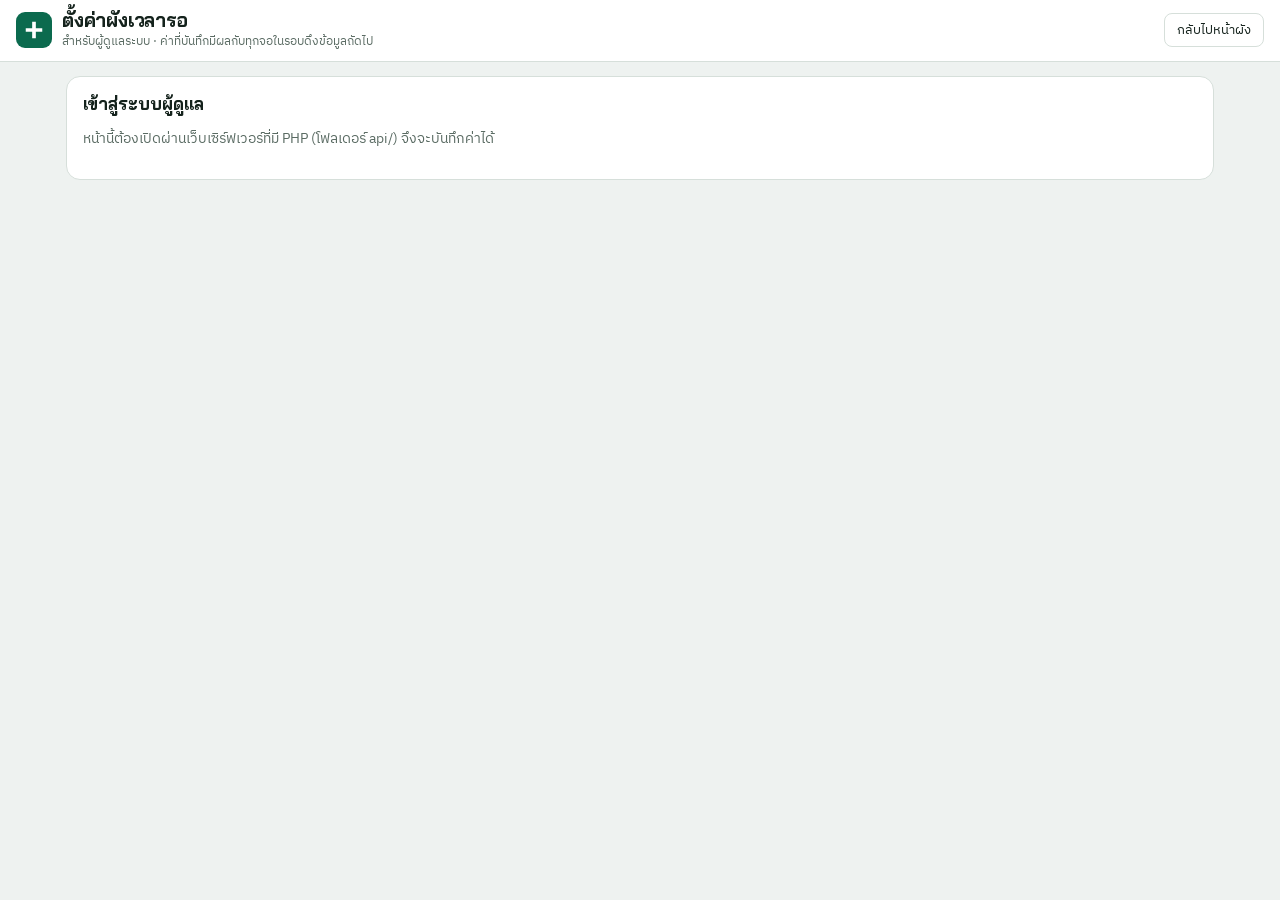
<file: settings.html>
<!doctype html>
<html lang="th">
<head>
<meta charset="utf-8">
<meta name="viewport" content="width=device-width, initial-scale=1, viewport-fit=cover">
<title>ตั้งค่าผังเวลารอ OPD</title>
<meta name="claude:viewport-fit-sides" content="cover">
<meta name="robots" content="noindex">
<link rel="preconnect" href="https://fonts.googleapis.com">
<link rel="preconnect" href="https://fonts.gstatic.com" crossorigin>
<link rel="stylesheet" href="https://fonts.googleapis.com/css2?family=Bai+Jamjuree:wght@500;600;700&family=IBM+Plex+Sans+Thai:wght@400;500;600&display=swap">
<link rel="stylesheet" href="css/app.css">
<link rel="stylesheet" href="css/settings.css">
</head>
<body>
<header class="top">
  <div class="top-in">
    <div class="brand">
      <div class="brand-mark" aria-hidden="true"><svg viewBox="0 0 24 24" width="22" height="22"><path d="M10 3h4v7h7v4h-7v7h-4v-7H3v-4h7z" fill="currentColor"/></svg></div>
      <div class="brand-text"><h1>ตั้งค่าผังเวลารอ</h1><p>สำหรับผู้ดูแลระบบ · ค่าที่บันทึกมีผลกับทุกจอในรอบดึงข้อมูลถัดไป</p></div>
    </div>
    <div class="top-actions" style="margin-left:auto">
      <a class="ghost-btn link-btn" href="index.html">กลับไปหน้าผัง</a>
      <button class="ghost-btn" id="logoutBtn" hidden>ออกจากระบบ</button>
    </div>
  </div>
</header>

<main class="wrap set-wrap">
  <section class="card" id="loginCard" hidden>
    <h2>เข้าสู่ระบบผู้ดูแล</h2>
    <p class="muted" id="loginNote">ใช้ชื่อผู้ใช้และรหัสผ่านผู้ดูแลที่ตั้งไว้ใน api/config.php</p>
    <form id="loginForm" class="login-row">
      <label for="user" class="sr">ชื่อผู้ใช้</label>
      <input id="user" type="text" autocomplete="username" placeholder="ชื่อผู้ใช้" autocapitalize="off" spellcheck="false">
      <label for="pw" class="sr">รหัสผ่าน</label>
      <input id="pw" type="password" autocomplete="current-password" placeholder="รหัสผ่าน" required>
      <button class="solid-btn" type="submit">เข้าสู่ระบบ</button>
    </form>
    <p class="form-err" id="loginErr" hidden></p>
  </section>

  <div id="appArea" hidden>
    <nav class="set-nav" aria-label="หมวดการตั้งค่า">
      <a href="#kpi">KPI และเกณฑ์</a><a href="#map">จับคู่ห้อง ↔ รหัสแผนก</a><a href="#source">ตารางและคอลัมน์เวลา</a><a href="#check">ตรวจตาราง (นับเท่านั้น)</a>
    </nav>

    <section class="card" id="kpi">
      <div class="card-head"><h2>KPI เวลารอ และเกณฑ์</h2><p class="muted">หน่วยเป็นนาที · "รวม" ใช้เทียบเวลาตั้งแต่มาถึงจนรับยาเสร็จ</p></div>
      <div class="field-grid" id="kpiFields"></div>
      <h3>เกณฑ์การแสดงผล</h3>
      <div class="field-grid" id="thFields"></div>
    </section>

    <section class="card" id="map">
      <div class="card-head"><h2>จับคู่ห้องในผัง ↔ รหัสแผนก (kskdepartment)</h2>
        <p class="muted">ใส่ได้หลายรหัสต่อห้อง คั่นด้วยจุลภาค เช่น ห้องตรวจอายุรกรรม 1–6 = 005, 006, 007 · รหัสหนึ่งใช้ได้กับห้องเดียว</p></div>
      <div class="tbl-scroll"><table class="tbl set-tbl"><thead><tr><th>ห้องในผัง</th><th>ชื่อที่แสดง</th><th>ชื่อย่อบนป้าย</th><th>ขั้นบริการ</th><th>รหัสแผนก</th><th class="num">ช่องบริการ</th></tr></thead><tbody id="mapBody"></tbody></table></div>
      <datalist id="depList"></datalist>
      <div id="unmappedBox"></div>
    </section>

    <section class="card" id="source">
      <div class="card-head"><h2>ตารางและคอลัมน์เวลา</h2>
        <p class="muted">เลือกจากคอลัมน์ที่ระบบอ่านเจอจริง · แต่ละจุดใช้เวลา 3 ค่า:
          <b>เข้าคิว</b> (มาถึงจุด), <b>เรียก</b> (เริ่มให้บริการ), <b>เสร็จ</b> (ออกจากจุด) — เวลารอ = เรียก − เข้าคิว, เวลาให้บริการ = เสร็จ − เรียก</p></div>
      <h3>ตาราง visit (ผู้ป่วยวันนี้)</h3>
      <div class="field-grid" id="visitFields"></div>
      <h3>แหล่งเวลาแบบ "1 แถว = 1 แผนก" <small class="muted">เช่น opd_dep_queue</small></h3>
      <div id="rowsBox"></div>
      <button class="ghost-btn sm" id="addRows" type="button">+ เพิ่มตาราง</button>
      <h3>แหล่งเวลาแบบ "1 แถว = 1 visit หลายจุด" <small class="muted">เช่น service_time ที่มีคอลัมน์เวลาของหลายจุดในแถวเดียว</small></h3>
      <div id="wideBox"></div>
      <button class="ghost-btn sm" id="addWide" type="button">+ เพิ่มตาราง</button>
    </section>

    <section class="card" id="check">
      <div class="card-head"><h2>ตรวจว่าบันทึกเวลาในตารางไหนจริง</h2>
        <p class="muted">นับจำนวนแยกตามแผนกย้อนหลัง 7 วันเท่านั้น ไม่ดึงข้อมูลรายคน · คำสั่งเดียวกันอยู่ในไฟล์ sql/01_check_tables.sql</p></div>
      <button class="solid-btn" id="runCheck" type="button">ตรวจตาราง</button>
      <div id="checkOut"></div>
    </section>
  </div>
</main>

<div class="savebar" id="saveBar" hidden>
  <div class="savebar-in">
    <div id="saveMsg" class="muted">ยังไม่มีการเปลี่ยนแปลง</div>
    <button class="solid-btn" id="saveBtn" type="button">บันทึกการตั้งค่า</button>
  </div>
  <ul class="form-err" id="saveErr" hidden></ul>
</div>

<script src="js/data.js"></script>
<script src="js/live.js"></script>
<script src="js/settings.js"></script>
</body>
</html>
</file>
<file: css/app.css>
/* Layout: แถบหัว → แถบ KPI → เวที 3 มิติ (แผงข้อมูลลอยด้านขวา / bottom sheet บนมือถือ) → ตาราง */
:root {
  --bg: #EEF2F0; --surface: #FFFFFF; --surface-2: #F6F8F7; --ink: #14221C; --muted: #5A6B63; --line: #D6DFDA;
  --accent: #0B6A4E; --accent-ink: #FFFFFF; --accent-soft: #DCEFE6;
  --ok: #1E9A55; --warn: #D99A00; --bad: #D23F3A; --walk: #7C8DA6;
  --ok-soft: #DDF2E5; --warn-soft: #FBEFCB; --bad-soft: #FADCDA;
  --flag-bg: #FFF3CC; --flag-ink: #6B4B00;
  /* สีฉาก */
  --sc-ground: #E2E9E5; --sc-grass: #CFE2D3; --sc-road: #C6CFCA; --sc-roadline: #F4F6F5;
  --sc-bld: #F8FAF9; --sc-roof: #6DAFA4; --sc-ctx: #DFE6E2; --sc-edge: #8A9A92; --sc-wall: #B4C1BA;
  --sc-floor: #F3F6F4; --sc-corr: #E7ECE9; --sc-tree: #79AD86; --sc-text: #3B4C44; --sc-head: #E9D3BE; --sc-slab: #D3DCD7;
  --f-display: "Bai Jamjuree", "IBM Plex Sans Thai", system-ui, sans-serif;
  --f-body: "IBM Plex Sans Thai", "Bai Jamjuree", system-ui, sans-serif;
  --r: 10px;
}
@media (prefers-color-scheme: dark) {
  :root:not([data-theme="light"]) {
    --bg: #0C1411; --surface: #131D19; --surface-2: #18241F; --ink: #E2ECE7; --muted: #8FA39A; --line: #26352E;
    --accent: #4CC08E; --accent-ink: #062018; --accent-soft: #173A2C;
    --ok: #3BC97A; --warn: #F0B53A; --bad: #F2655B; --walk: #8C9DB8;
    --ok-soft: #173826; --warn-soft: #3A2F12; --bad-soft: #3D1A18;
    --flag-bg: #3A2F12; --flag-ink: #F6D58A;
    --sc-ground: #111B17; --sc-grass: #15261D; --sc-road: #1D2924; --sc-roadline: #2C3B34;
    --sc-bld: #2A3833; --sc-roof: #2C6B60; --sc-ctx: #1F2B26; --sc-edge: #4E6159; --sc-wall: #3C4D45;
    --sc-floor: #1A2621; --sc-corr: #15201B; --sc-tree: #2D5A3D; --sc-text: #B9C9C1; --sc-head: #C8AE96; --sc-slab: #24322C;
    color-scheme: dark;
  }
}
:root[data-theme="dark"] {
  --bg: #0C1411; --surface: #131D19; --surface-2: #18241F; --ink: #E2ECE7; --muted: #8FA39A; --line: #26352E;
  --accent: #4CC08E; --accent-ink: #062018; --accent-soft: #173A2C;
  --ok: #3BC97A; --warn: #F0B53A; --bad: #F2655B; --walk: #8C9DB8;
  --ok-soft: #173826; --warn-soft: #3A2F12; --bad-soft: #3D1A18;
  --flag-bg: #3A2F12; --flag-ink: #F6D58A;
  --sc-ground: #111B17; --sc-grass: #15261D; --sc-road: #1D2924; --sc-roadline: #2C3B34;
  --sc-bld: #2A3833; --sc-roof: #2C6B60; --sc-ctx: #1F2B26; --sc-edge: #4E6159; --sc-wall: #3C4D45;
  --sc-floor: #1A2621; --sc-corr: #15201B; --sc-tree: #2D5A3D; --sc-text: #B9C9C1; --sc-head: #C8AE96; --sc-slab: #24322C;
  color-scheme: dark;
}

* { box-sizing: border-box; }
[hidden] { display: none !important; }
html, body { margin: 0; }
body { background: var(--bg); color: var(--ink); font: 14px/1.5 var(--f-body); -webkit-font-smoothing: antialiased; }
button { font: inherit; color: inherit; cursor: pointer; }
button:focus-visible, input:focus-visible, tr:focus-visible { outline: 2px solid var(--accent); outline-offset: 2px; }
.num, output, .kpi b, .tbl td { font-variant-numeric: tabular-nums; }
.muted { color: var(--muted); }
.guess { display: inline-block; font-size: 11px; line-height: 1; padding: 3px 5px 2px; border-radius: 4px; background: var(--flag-bg); color: var(--flag-ink); font-weight: 600; letter-spacing: .02em; vertical-align: 1px; }
body::before { content: ""; position: fixed; inset: 0 0 auto; height: env(safe-area-inset-top, 0px); z-index: 30; background: var(--surface); }

/* ---------- header ---------- */
.top { position: sticky; top: env(safe-area-inset-top, 0px); z-index: 20; background: var(--surface); border-bottom: 1px solid var(--line); }
.top-in { display: flex; flex-wrap: wrap; align-items: center; gap: 10px 18px; padding-block: 10px;
  padding-left: max(16px, env(safe-area-inset-left, 0px)); padding-right: max(16px, env(safe-area-inset-right, 0px)); }
.brand { display: flex; align-items: center; gap: 10px; min-width: 0; }
.brand-mark { width: 36px; height: 36px; border-radius: 9px; background: var(--accent); color: var(--accent-ink); display: grid; place-items: center; flex: none; }
.brand-text { min-width: 0; }
.brand h1 { margin: 0; font: 700 19px/1.15 var(--f-display); letter-spacing: -.01em; text-wrap: balance; }
.brand p { margin: 1px 0 0; font-size: 12px; color: var(--muted); }
.sim-flag { display: flex; align-items: center; gap: 8px; padding: 5px 10px; border-radius: 8px; background: var(--flag-bg); color: var(--flag-ink);
  background-image: repeating-linear-gradient(-45deg, transparent 0 8px, rgba(0,0,0,.035) 8px 16px); font-size: 12px; }
.sim-flag b { font: 700 13px var(--f-display); letter-spacing: .02em; }
.clock { display: flex; align-items: center; gap: 10px; flex-wrap: wrap; margin-left: auto; }
.clock-time { display: flex; flex-direction: column; line-height: 1.1; }
.clock-label { font-size: 11px; color: var(--muted); }
.clock output { font: 700 22px var(--f-display); }
.clock-ctl { display: flex; gap: 6px; align-items: center; }
#scrub { width: 150px; accent-color: var(--accent); }
.top-actions { display: flex; gap: 6px; }
.icon-btn { width: 34px; height: 34px; border-radius: 8px; border: 1px solid var(--line); background: var(--surface); display: grid; place-items: center; font-size: 18px; line-height: 1; padding: 0; }
.icon-btn:hover, .ghost-btn:hover { border-color: var(--accent); }
.ghost-btn { height: 34px; padding: 0 12px; border-radius: 8px; border: 1px solid var(--line); background: var(--surface); font-size: 13px; white-space: nowrap; }
.ghost-btn.sm { height: 30px; padding: 0 10px; font-size: 12px; }
.solid-btn { height: 36px; padding: 0 16px; border-radius: 8px; border: 0; background: var(--accent); color: var(--accent-ink); font-weight: 600; }
.seg { display: inline-flex; border: 1px solid var(--line); border-radius: 8px; overflow: hidden; }
.seg button { border: 0; background: var(--surface); height: 32px; padding: 0 9px; font: 600 12px var(--f-display); color: var(--muted); }
.seg button.on { background: var(--accent-soft); color: var(--accent); }

/* live mode */
.sim-flag.live { background: var(--ok-soft); color: var(--ok); background-image: none; }
.sim-flag.err { background: var(--bad-soft); color: var(--bad); background-image: none; }
.sim-flag span { color: inherit; opacity: .85; }
.is-live .clock-ctl, .is-live #scrub { display: none; }
.pn-notes { margin: 0 0 10px; padding: 8px 10px 8px 26px; background: var(--flag-bg); color: var(--flag-ink); border-radius: 8px; font-size: 12px; }
.pn-notes li + li { margin-top: 3px; }
.pn-foot { font-size: 11px; color: var(--muted); margin: 6px 0 0; }
.tl .tm.flag { color: var(--flag-ink); background: var(--flag-bg); display: inline-block; padding: 1px 6px; border-radius: 4px; margin-top: 2px; }
.tbl tr.um-head td { background: var(--surface-2); font-size: 12px; color: var(--muted); cursor: default; }
.tbl tr.um { cursor: default; }
.tbl a { color: var(--accent); }

/* ---------- main ---------- */
.wrap { padding-block: 14px 28px; padding-left: max(16px, env(safe-area-inset-left, 0px)); padding-right: max(16px, env(safe-area-inset-right, 0px));
  display: flex; flex-direction: column; gap: 14px; max-width: 1600px; margin: 0 auto; }
.kpis { display: grid; grid-template-columns: repeat(5, minmax(0, 1fr)); gap: 10px; }
.kpi { background: var(--surface); border: 1px solid var(--line); border-radius: var(--r); padding: 10px 14px 11px; display: flex; flex-direction: column; min-width: 0; position: relative; overflow: hidden; }
.kpi::before { content: ""; position: absolute; left: 0; top: 0; bottom: 0; width: 4px; background: var(--kc, transparent); }
.kpi-l { font-size: 12px; color: var(--muted); }
.kpi b { font: 700 28px/1.15 var(--f-display); letter-spacing: -.01em; white-space: nowrap; overflow: hidden; text-overflow: ellipsis; }
.kpi-s { font-size: 12px; color: var(--muted); white-space: nowrap; overflow: hidden; text-overflow: ellipsis; }
.kpi-worst b { font-size: 19px; line-height: 1.5; }

/* ---------- stage ---------- */
.stage { position: relative; background: var(--surface); border: 1px solid var(--line); border-radius: 14px; overflow: hidden; }
.stage-bar { display: flex; flex-wrap: wrap; align-items: center; gap: 8px 14px; padding: 9px 12px; border-bottom: 1px solid var(--line); background: var(--surface); position: relative; z-index: 3; }
.crumbs { display: flex; align-items: center; gap: 6px; font-size: 13px; min-width: 0; flex-wrap: wrap; }
.crumbs button { border: 0; background: none; padding: 2px 0; color: var(--accent); font-weight: 600; }
.crumbs .sep { color: var(--muted); }
.crumbs .cur { font-weight: 600; }
.floors { display: flex; gap: 4px; }
.floors button { height: 30px; padding: 0 10px; border-radius: 7px; border: 1px solid var(--line); background: var(--surface-2); font-size: 12px; display: flex; gap: 6px; align-items: center; }
.floors button.on { background: var(--accent); color: var(--accent-ink); border-color: var(--accent); }
.floors .dot { width: 8px; height: 8px; border-radius: 50%; background: var(--dc, var(--muted)); box-shadow: 0 0 0 1.5px var(--surface); }
.view-ctl { display: flex; gap: 6px; margin-left: auto; }
.viewport { position: relative; height: clamp(440px, 64vh, 760px); background:
  radial-gradient(ellipse at 50% 40%, var(--surface-2), var(--bg)); touch-action: none; overflow: hidden; }
#gl { position: absolute; inset: 0; width: 100%; height: 100%; display: block; transition: opacity .18s; }
#gl.fade { opacity: 0; }
.labels { position: absolute; inset: 0; pointer-events: none; }
.hint { position: absolute; left: 12px; top: 10px; font-size: 12px; color: var(--muted); background: color-mix(in srgb, var(--surface) 85%, transparent); padding: 4px 8px; border-radius: 6px; pointer-events: none; }
.legend { position: absolute; left: 12px; bottom: 10px; display: flex; flex-wrap: wrap; gap: 4px 12px; font-size: 12px; color: var(--muted);
  background: color-mix(in srgb, var(--surface) 88%, transparent); padding: 6px 10px; border-radius: 8px; max-width: calc(100% - 24px); }
.legend span { display: inline-flex; align-items: center; gap: 5px; white-space: nowrap; }
.sw { width: 10px; height: 10px; border-radius: 3px; display: inline-block; }
.sw.ok { background: var(--ok); } .sw.warn { background: var(--warn); } .sw.bad { background: var(--bad); } .sw.walk { background: var(--walk); } .sw.serve { background: var(--accent); }
.guess-note { position: absolute; right: 12px; bottom: 10px; max-width: 340px; font-size: 12px; background: var(--flag-bg); color: var(--flag-ink); padding: 6px 10px; border-radius: 8px; }
.guess-note:empty { display: none; }

/* floating labels */
.lab { position: absolute; left: 0; top: 0; transform: translate(-50%, -100%); pointer-events: auto; cursor: pointer; white-space: nowrap; will-change: transform; }
.lab-card { background: var(--surface); border: 1px solid var(--line); border-radius: 8px; padding: 4px 8px 5px; box-shadow: 0 2px 8px rgba(0,0,0,.12); display: flex; flex-direction: column; gap: 1px; position: relative; }
.lab-card::after { content: ""; position: absolute; left: 50%; bottom: -5px; width: 8px; height: 8px; background: var(--surface); border-right: 1px solid var(--line); border-bottom: 1px solid var(--line); transform: translateX(-50%) rotate(45deg); }
.lab-t { font: 600 12px/1.25 var(--f-display); display: flex; align-items: center; gap: 5px; }
.lab-t i { width: 8px; height: 8px; border-radius: 50%; background: var(--sc, var(--muted)); flex: none; }
.lab-v { font-size: 12px; color: var(--muted); }
.lab-v b { color: var(--ink); font: 700 14px var(--f-display); }
.lab-v b.st-bad { color: var(--bad); } .lab-v b.st-warn { color: var(--warn); } .lab-v b.st-ok { color: var(--ok); }
.lab.compact .lab-card { padding: 2px 6px 3px; }
.lab.compact .lab-t { font-size: 11px; }
.lab.compact .lab-v { font-size: 11px; }
.lab.compact .lab-v b { font-size: 12px; }
.lab.ctx { pointer-events: none; transform: translate(-50%, -50%); }
.lab.ctx span { font-size: 11px; color: var(--sc-text); background: color-mix(in srgb, var(--surface) 70%, transparent); padding: 1px 5px; border-radius: 4px; }
.lab.bld .lab-card { border-width: 1.5px; border-color: var(--sc, var(--line)); }
.lab.bld .lab-t { font-size: 13px; }
.lab.sel .lab-card { outline: 2px solid var(--accent); }
.lab .guess { font-size: 10px; padding: 2px 4px 1px; }

/* side panel */
.panel { position: absolute; z-index: 4; top: 58px; right: 10px; bottom: 10px; width: min(380px, calc(100% - 20px)); background: var(--surface); border: 1px solid var(--line); border-radius: 12px;
  box-shadow: 0 8px 28px rgba(0,0,0,.18); overflow-y: auto; padding: 14px 14px 16px; }
.panel-x { position: absolute; right: 8px; top: 8px; width: 32px; height: 32px; border-radius: 8px; border: 1px solid var(--line); background: var(--surface); font-size: 20px; line-height: 1; }
.pn-eyebrow { font-size: 12px; color: var(--muted); padding-right: 40px; }
.pn-title { margin: 2px 0 8px; font: 700 18px/1.25 var(--f-display); padding-right: 36px; text-wrap: balance; }
.pn-stats { display: grid; grid-template-columns: repeat(3, minmax(0, 1fr)); gap: 6px; margin-bottom: 12px; }
.pn-stat { background: var(--surface-2); border-radius: 8px; padding: 6px 8px; min-width: 0; }
.pn-stat span { display: block; font-size: 11px; color: var(--muted); }
.pn-stat b { font: 700 18px var(--f-display); }
.pn-h { font: 600 13px var(--f-display); margin: 12px 0 6px; display: flex; justify-content: space-between; gap: 8px; align-items: baseline; }
.pn-h small { font: 400 11px var(--f-body); color: var(--muted); }
.chart svg { width: 100%; height: auto; display: block; }
.q-list { border: 1px solid var(--line); border-radius: 8px; max-height: 280px; overflow-y: auto; }
.q-row { display: grid; grid-template-columns: 34px 1fr auto auto; gap: 8px; align-items: center; padding: 6px 10px; border-bottom: 1px solid var(--line); font-size: 13px; cursor: pointer; width: 100%; background: none; border-left: 0; border-right: 0; border-top: 0; text-align: left; }
.q-row:last-child { border-bottom: 0; }
.q-row:hover { background: var(--surface-2); }
.q-row .qn { color: var(--muted); font-size: 12px; }
.q-row .hn { font-weight: 600; letter-spacing: .02em; }
.q-row .hn small { font-weight: 400; color: var(--muted); margin-left: 6px; }
.q-row .w { font: 700 14px var(--f-display); text-align: right; min-width: 52px; }
.q-row .w.st-bad { color: var(--bad); } .q-row .w.st-warn { color: var(--warn); } .q-row .w.st-ok { color: var(--ok); }
.q-head { display: grid; grid-template-columns: 34px 1fr auto auto; gap: 8px; padding: 5px 10px; font-size: 11px; color: var(--muted); border-bottom: 1px solid var(--line); background: var(--surface-2); position: sticky; top: 0; }
.q-more { padding: 6px 10px; font-size: 12px; color: var(--muted); }
.tl { list-style: none; margin: 0; padding: 0; }
.tl li { display: grid; grid-template-columns: 18px 1fr; gap: 8px; position: relative; padding-bottom: 12px; }
.tl li::before { content: ""; position: absolute; left: 8px; top: 16px; bottom: 0; width: 2px; background: var(--line); }
.tl li:last-child::before { display: none; }
.tl .dot { width: 14px; height: 14px; border-radius: 50%; margin-top: 3px; background: var(--dc, var(--line)); box-shadow: 0 0 0 3px var(--surface); position: relative; z-index: 1; }
.tl li.future .dot { background: var(--surface); border: 2px dashed var(--line); }
.tl li.now .dot { box-shadow: 0 0 0 3px var(--surface), 0 0 0 5px var(--dc); }
.tl .nm { font-weight: 600; font-size: 13px; }
.tl .loc { font-size: 12px; color: var(--muted); }
.tl .tm { font-size: 12px; color: var(--muted); }
.tl .tm b { color: var(--ink); }
.tl li.future .nm { color: var(--muted); font-weight: 500; }
.bar { height: 6px; border-radius: 3px; background: var(--surface-2); overflow: hidden; margin-top: 4px; position: relative; }
.bar i { display: block; height: 100%; border-radius: 3px; background: var(--bc, var(--ok)); }
.bar::after { content: ""; position: absolute; top: -2px; bottom: -2px; left: var(--kp, 100%); width: 2px; background: var(--ink); opacity: .45; }
.pn-actions { display: flex; gap: 6px; margin-top: 10px; flex-wrap: wrap; }
.chip { display: inline-flex; align-items: center; gap: 5px; font-size: 12px; padding: 2px 8px; border-radius: 999px; background: var(--surface-2); color: var(--muted); }
.chip.st-ok { background: var(--ok-soft); color: var(--ok); } .chip.st-warn { background: var(--warn-soft); color: var(--warn); } .chip.st-bad { background: var(--bad-soft); color: var(--bad); }

/* ---------- tables ---------- */
.sec-head { display: flex; flex-wrap: wrap; align-items: baseline; gap: 4px 14px; margin-bottom: 8px; }
.sec-head h2 { margin: 0; font: 700 17px var(--f-display); }
.sec-head p { margin: 0; color: var(--muted); font-size: 12px; }
.tbl-sec, .assume { background: var(--surface); border: 1px solid var(--line); border-radius: 14px; padding: 14px; min-width: 0; }
.tbl-scroll { overflow-x: auto; min-width: 0; }
.tbl { width: 100%; border-collapse: collapse; font-size: 13px; }
.tbl th { text-align: left; font-weight: 500; font-size: 12px; color: var(--muted); padding: 6px 10px; border-bottom: 1px solid var(--line); white-space: nowrap; }
.tbl td { padding: 7px 10px; border-bottom: 1px solid var(--line); white-space: nowrap; }
.tbl .num { text-align: right; }
.tbl tbody tr { cursor: pointer; }
.tbl tbody tr:hover { background: var(--surface-2); }
.tbl td.nm { font-weight: 600; }
.tbl td .stripe { display: inline-block; width: 4px; height: 16px; border-radius: 2px; background: var(--sc); vertical-align: -3px; margin-right: 8px; }
.ratio { display: flex; align-items: center; gap: 8px; min-width: 150px; }
.ratio .bar { flex: 1; margin: 0; height: 7px; }
.ratio span { font: 600 12px var(--f-display); min-width: 40px; text-align: right; }
.map-tbl tbody tr { cursor: default; }
.assume-grid { display: grid; grid-template-columns: minmax(0, 1fr) minmax(0, 1.1fr); gap: 16px; }
.assume-list ul { margin: 0; padding-left: 18px; }
.assume-list li { margin-bottom: 6px; }
.assume-list h3 { font: 600 14px var(--f-display); margin: 4px 0 6px; }
.foot { font-size: 12px; color: var(--muted); text-align: center; }

/* ---------- modal ---------- */
.modal { position: fixed; inset: 0; z-index: 50; background: rgba(8, 16, 12, .45); display: grid; place-items: center; padding: 16px; }
.modal-card { background: var(--surface); border-radius: 14px; padding: 18px; width: min(520px, 100%); max-height: 90vh; overflow-y: auto; border: 1px solid var(--line); }
.modal-card h3 { margin: 0 0 4px; font: 700 18px var(--f-display); }
.modal-card p { margin: 0 0 12px; font-size: 13px; }
.kpi-grid { display: grid; grid-template-columns: repeat(2, minmax(0, 1fr)); gap: 10px; }
.kpi-grid label { display: flex; flex-direction: column; gap: 3px; font-size: 12px; color: var(--muted); }
.kpi-grid input { height: 36px; border-radius: 8px; border: 1px solid var(--line); background: var(--surface-2); color: var(--ink); padding: 0 10px; font: 600 15px var(--f-display); }
.modal-act { display: flex; justify-content: flex-end; gap: 8px; margin-top: 14px; }

/* ---------- responsive ---------- */
@media (max-width: 1100px) {
  .kpis { grid-template-columns: repeat(3, minmax(0, 1fr)); }
  .assume-grid { grid-template-columns: minmax(0, 1fr); }
}
@media (max-width: 760px) {
  .top { position: static; }
  .brand h1 { font-size: 17px; }
  .sim-flag span { display: none; }
  .clock { margin-left: 0; width: 100%; justify-content: space-between; }
  #scrub { flex: 1 1 100%; width: auto; }
  .kpis { grid-template-columns: repeat(2, minmax(0, 1fr)); gap: 8px; }
  .kpi b { font-size: 22px; }
  .kpi-worst { grid-column: 1 / -1; }
  .viewport { height: 62vh; min-height: 380px; }
  .hint { display: none; }
  .view-ctl { margin-left: 0; }
  .guess-note { left: 12px; right: 12px; bottom: auto; top: 10px; max-width: none; font-size: 11px; display: -webkit-box; -webkit-line-clamp: 2; -webkit-box-orient: vertical; overflow: hidden; }
  .legend { font-size: 11px; gap: 2px 8px; }
  .panel { position: fixed; top: auto; left: 0; right: 0; bottom: 0; width: auto; max-height: 72vh; border-radius: 16px 16px 0 0; z-index: 40;
    padding-bottom: calc(16px + env(safe-area-inset-bottom, 0px)); padding-left: max(14px, env(safe-area-inset-left, 0px)); padding-right: max(14px, env(safe-area-inset-right, 0px)); }
}
@media (prefers-reduced-motion: reduce) { #gl { transition: none; } }
</file>
<file: css/settings.css>
/* หน้าตั้งค่า — ใช้ token จาก app.css */
.set-wrap { max-width: 1180px; padding-bottom: 120px; }
.card { background: var(--surface); border: 1px solid var(--line); border-radius: 14px; padding: 16px; min-width: 0; scroll-margin-top: 80px; }
.card h2 { margin: 0; font: 700 17px var(--f-display); }
.card h3 { margin: 18px 0 8px; font: 600 14px var(--f-display); }
.card h3 small { font: 400 12px var(--f-body); }
.card-head { display: flex; flex-direction: column; gap: 2px; margin-bottom: 12px; }
.card-head p { margin: 0; font-size: 13px; max-width: 80ch; }
.set-nav { display: flex; flex-wrap: wrap; gap: 6px; position: sticky; top: calc(env(safe-area-inset-top, 0px) + 62px); z-index: 5; background: var(--bg); padding-block: 4px; }
.set-nav a { font-size: 13px; color: var(--accent); text-decoration: none; padding: 5px 10px; border: 1px solid var(--line); border-radius: 999px; background: var(--surface); }
.link-btn { display: inline-flex; align-items: center; text-decoration: none; color: var(--ink); }
.sr { position: absolute; width: 1px; height: 1px; overflow: hidden; clip: rect(0 0 0 0); }
.field-grid { display: grid; grid-template-columns: repeat(auto-fill, minmax(150px, 1fr)); gap: 10px; }
.field { display: flex; flex-direction: column; gap: 3px; font-size: 12px; color: var(--muted); min-width: 0; }
.field small { color: var(--muted); font-size: 11px; }
input[type=text], input[type=number], input[type=password], select {
  height: 34px; border-radius: 8px; border: 1px solid var(--line); background: var(--surface-2); color: var(--ink); padding: 0 9px; font: 500 13px var(--f-body); min-width: 0; width: 100%; }
input[type=number] { font: 600 14px var(--f-display); }
input:focus, select:focus { outline: 2px solid var(--accent); outline-offset: 0; border-color: transparent; }
input.bad, select.bad { border-color: var(--bad); }
.set-tbl td { white-space: normal; vertical-align: top; }
.set-tbl td.room { min-width: 170px; }
.set-tbl td.room small { display: block; color: var(--muted); font-weight: 400; }
.set-tbl input[type=text] { min-width: 130px; }
.set-tbl input.dep { min-width: 150px; font-family: var(--f-display); }
.set-tbl input[type=number] { width: 70px; }
.set-tbl .dep-names { font-size: 11px; color: var(--muted); margin-top: 3px; max-width: 220px; }
.set-tbl .dep-names .unk { color: var(--bad); }
.set-tbl tbody tr { cursor: default; }
.src { border: 1px solid var(--line); border-radius: 10px; padding: 12px; margin-bottom: 10px; background: var(--surface-2); }
.src.off { opacity: .72; }
.src-head { display: flex; flex-wrap: wrap; align-items: center; gap: 8px 14px; margin-bottom: 10px; }
.src-head .tname { width: 220px; }
.src-head label.tog { display: inline-flex; gap: 6px; align-items: center; font-size: 13px; font-weight: 600; }
.src-head .rm { margin-left: auto; }
.src .note { font-size: 12px; margin: 6px 0 0; }
.pt { display: grid; grid-template-columns: minmax(110px, 1.1fr) minmax(110px, .9fr) repeat(3, minmax(120px, 1fr)) auto; gap: 8px; align-items: end; padding: 8px 0; border-top: 1px dashed var(--line); }
.pt:first-of-type { border-top: 0; }
.login-row { display: flex; gap: 8px; max-width: 560px; }
.form-err { color: var(--bad); font-size: 13px; margin: 8px 0 0; }
ul.form-err { padding-left: 18px; }
.savebar { position: fixed; left: 0; right: 0; bottom: 0; z-index: 30; background: var(--surface); border-top: 1px solid var(--line); box-shadow: 0 -6px 20px rgba(0,0,0,.08);
  padding-block: 10px calc(10px + env(safe-area-inset-bottom, 0px)); padding-left: max(16px, env(safe-area-inset-left, 0px)); padding-right: max(16px, env(safe-area-inset-right, 0px)); }
.savebar-in { display: flex; align-items: center; justify-content: space-between; gap: 12px; max-width: 1180px; margin: 0 auto; }
.savebar ul.form-err { max-width: 1180px; margin: 8px auto 0; max-height: 30vh; overflow: auto; }
.savebar.dirty #saveMsg { color: var(--warn); font-weight: 600; }
.chk-tbl td.fill { font: 600 12px var(--f-display); text-align: right; }
.chk-tbl td.f-hi { color: var(--ok); } .chk-tbl td.f-mid { color: var(--warn); } .chk-tbl td.f-lo { color: var(--bad); }
.chk-tbl tfoot td { font-weight: 600; border-top: 2px solid var(--line); }
.chk-block { margin-top: 16px; }
.chk-block h3 { display: flex; flex-wrap: wrap; gap: 8px; align-items: baseline; }
.chk-block .use { margin-left: auto; }
.um-list { display: flex; flex-direction: column; gap: 6px; margin-top: 8px; }
.um-item { display: flex; flex-wrap: wrap; align-items: center; gap: 8px; font-size: 13px; padding: 6px 8px; border-radius: 8px; background: var(--surface-2); }
.um-item select { width: auto; height: 30px; }
.um-item b { font-family: var(--f-display); }
@media (max-width: 760px) {
  .set-nav { top: env(safe-area-inset-top, 0px); }
  .pt { grid-template-columns: 1fr 1fr; }
  .src-head .tname { width: 100%; }
  .login-row { flex-direction: column; }
}
</file>
